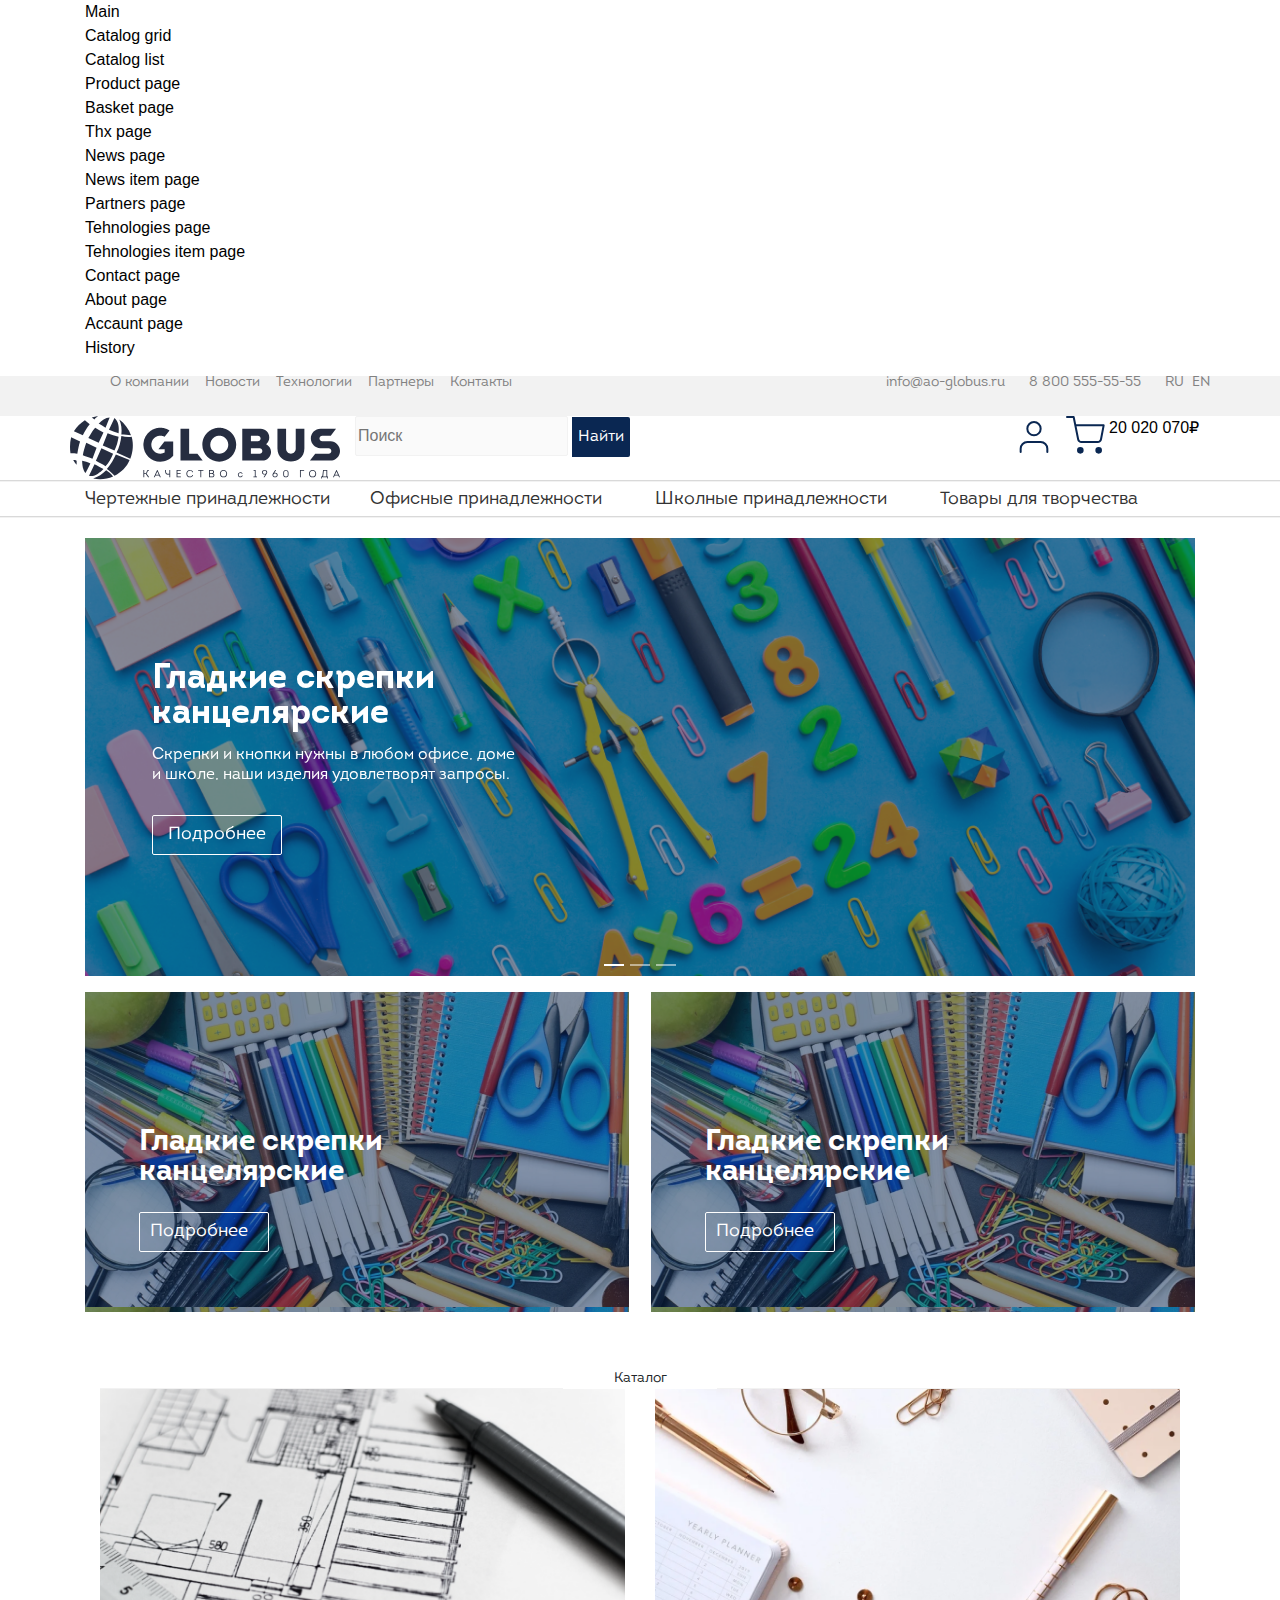
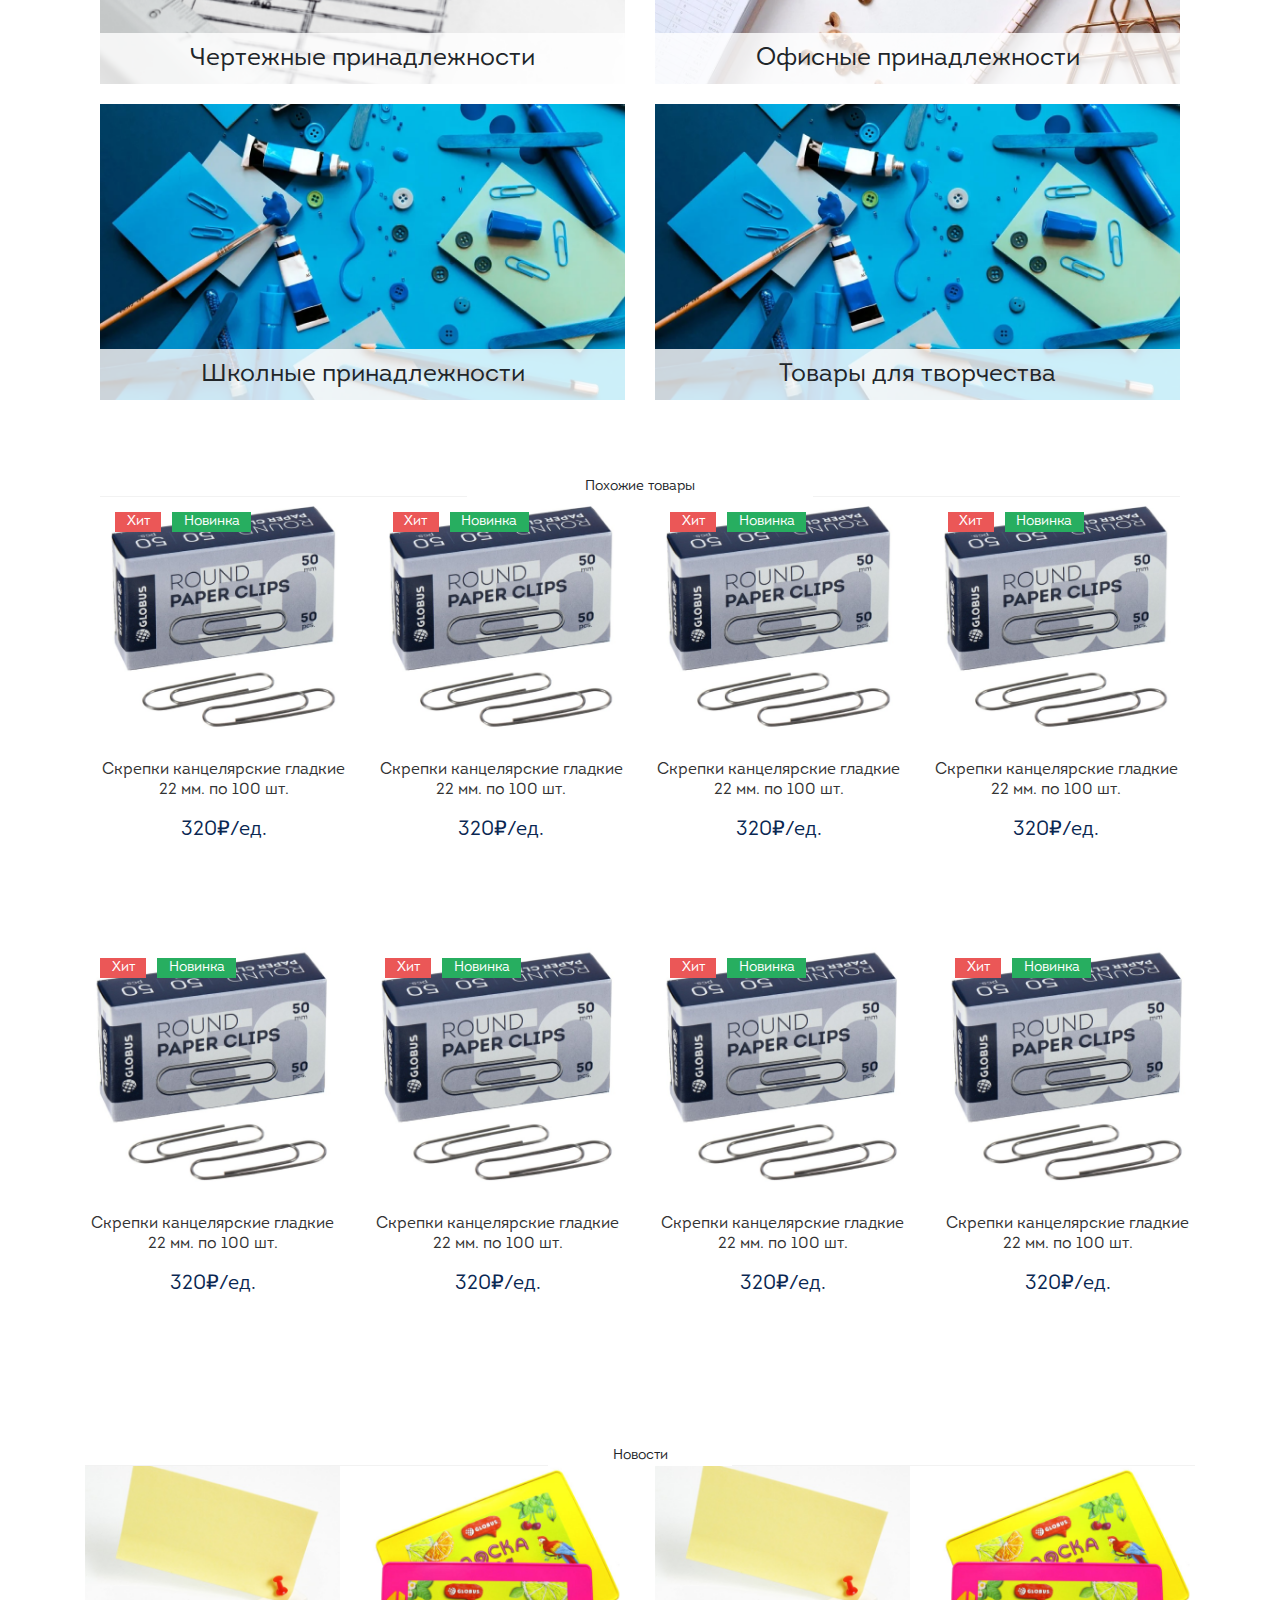
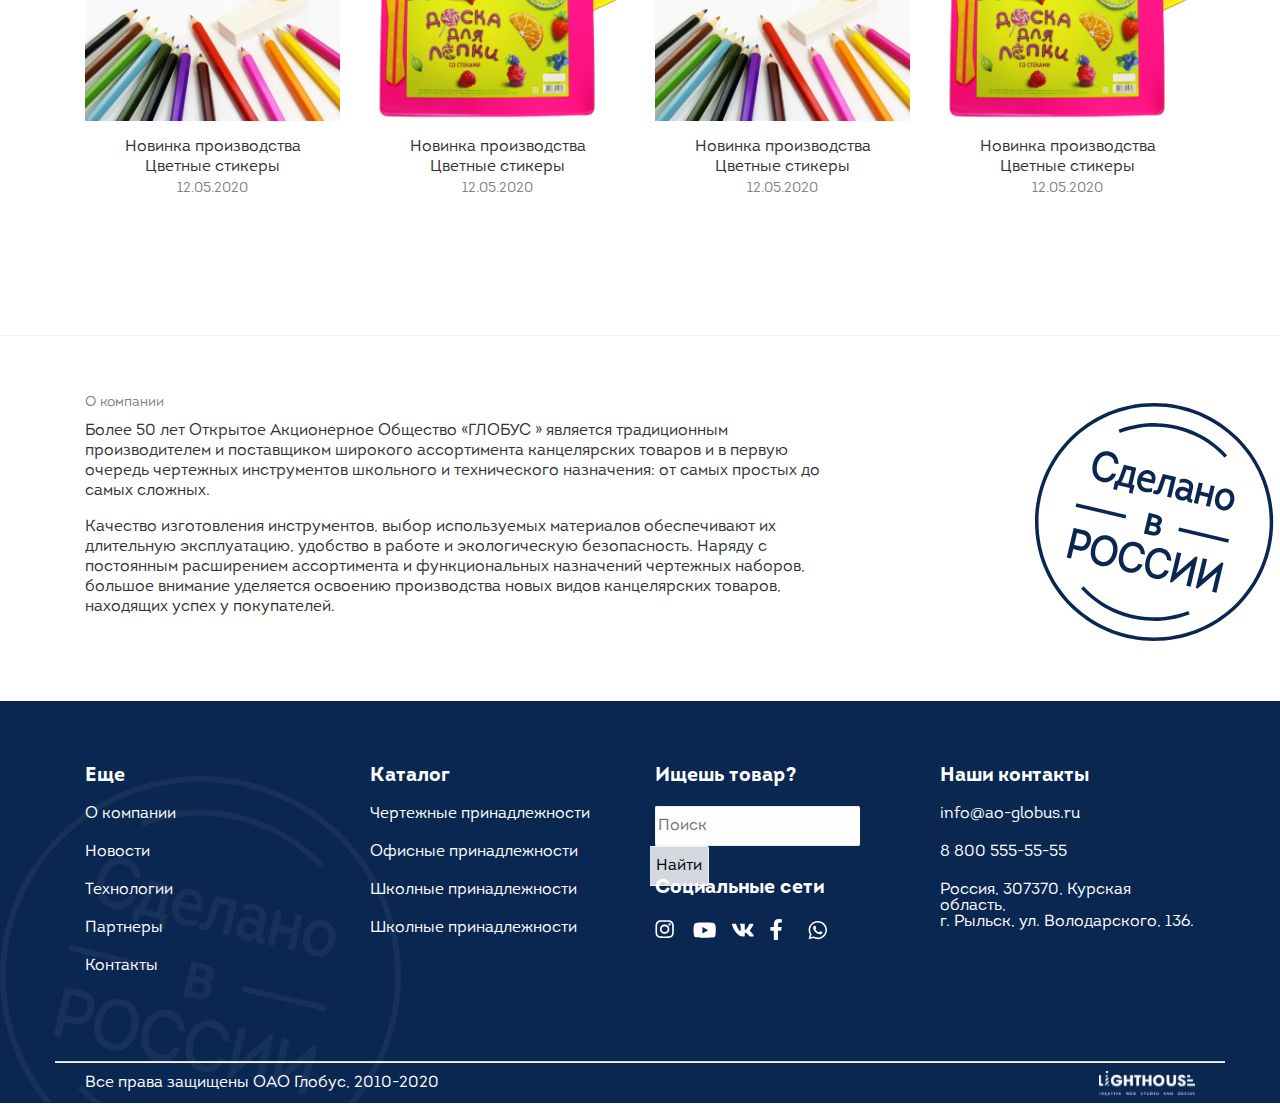
<file: index.html>
<!DOCTYPE html>
<html lang="en">
<head>
	<meta charset="UTF-8">
	<meta name="viewport" content="width=device-width, initial-scale=1.0">
	<meta http-equiv="X-UA-Compatible" content="ie=edge">
	<title>GLOBUS Home</title>

	<script
	src="https://code.jquery.com/jquery-3.5.1.js"
	integrity="sha256-QWo7LDvxbWT2tbbQ97B53yJnYU3WhH/C8ycbRAkjPDc="
	crossorigin="anonymous"></script>
	<script src="js/bootstrap.bundle.js"></script>
	<script src="js/bootstrap.js"></script>
	<link rel="shortcut icon" type="image/png" href="favicon.png"/>
	<link rel="stylesheet" href="css/normalize.css">
	<link rel="stylesheet" href="css/bootstrap.css">
	<link rel="stylesheet" href="css/bootstrap-grid.css">
	<link rel="stylesheet" href="css/bootstrap-reboot.css">
	<link rel="stylesheet" href="css/main.css">
	<link rel="stylesheet" href="css/media2.css">
</head>
<body>

	<ul class="container">
		<li><a href="index.html">Main</a></li>
		<li><a href="catalog_grid.html">Catalog grid</a></li>
		<li><a href="catalog_list.html">Catalog list</a></li>
		<li><a href="product_page.html">Product page</a></li>
		<li><a href="basket_page.html">Basket page</a></li>
		<li><a href="thxpage.html">Thx page</a></li>
		<li><a href="news_page.html">News page</a></li>
		<li><a href="news_item_page.html">News item page</a></li>
		<li><a href="partners_page.html">Partners page</a></li>
		<li><a href="tehnopage.html">Tehnologies page</a></li>
		<li><a href="tehnoitempage.html">Tehnologies item page</a></li>
		<li><a href="contact_page.html">Contact page</a></li>
		<li><a href="aboutpage.html">About page</a></li>
		<li><a href="acc_page.html">Accaunt page</a></li>
		<li><a href="history.html">History</a></li>
	</ul>

	<!-- header -->
	<header class="header">
		
		<div class="topheader_bg adaptation_none">
			<div class="container">
				<div class="d-flex justify-content-between flex-nowrap">
					<ul class="row">
						<li class=""><a href="#">О компании</a> </li>
						<li class="ml-3"><a href="#">Новости</a></li>
						<li class="ml-3"><a href="#">Технологии</a></li>
						<li class="ml-3"><a href="#">Партнеры</a></li>
						<li class="ml-3"><a href="#">Контакты</a></li>
					</ul>
					<ul class="row">
						<li class="topheader_mail "><a href="info@ao-globus.ru">info@ao-globus.ru</a></li>
						<li class="topheader_phone  ml-4"> <a href="88005555555">8 800 555-55-55</a></li>
						<li><a class="active_lng ml-4" href="#">RU</a><span class="ml-2"><a href="#">EN</a></span></li>
					</ul>
				</div>
			</div>
		</div>

		<div class="centerheader">
			<div class="container">
				<div class="row">
					<a href="#" class="logo  adaptation_none"><img src="img/logo.svg" alt=""></a>
					
					<form class="col-6 mr-5 search adaptation_none" action="#">
						<input type="text" placeholder="Поиск" name="search">
						<button type="submit">Найти</button>
					</form>
					
					<button class="ml-5 " style="border:none; background: #fff;" type="button" data-toggle="modal" data-target="#exampleModal">
						<a href="#" class="user adaptation_none"><img src="img/user.svg"></a>
					</button>

					<a href="#" class="basket ml-1 adaptation_none"><img src="img/basket.svg"></a>
					<a href="#" class="money ml-1 adaptation_none">20 020 070₽</a>
					
				</div>
			</div>

			<hr class="adaptation_none">

			<div class="container adaptation_none">
				<div class="row text-center">
					<ul class="col-3 navbar-nav adaptation_none">
						<a class="nav-link  dropdown-toggle" href="#" data-toggle="dropdown">Чертежные принадлежности</a>
						<ul class="dropdown-menu fade-up">
							<li><a class="dropdown-item" href="#">Товар категории...</a></li>
							<li><a class="dropdown-item" href="#">Товар категории...</a></li>
							<li><a class="dropdown-item" href="#">Товар категории...</a></li>
						</ul>
					</li>
				</ul>
				<ul class="col-3 navbar-nav adaptation_none">
					<a class="nav-link  dropdown-toggle " href="#" data-toggle="dropdown">Офисные принадлежности</a>
					<ul class="dropdown-menu fade-up office_con">
						<li><a class="dropdown-item" href="#">Скрепки без покрытия</a></li>
						<li><a class="dropdown-item" href="#">Скрепки оцинкованные</a></li>
						<li><a class="dropdown-item" href="#">Скрепки никелированные</a></li>
						<li><a class="dropdown-item" href="#">Скрепки с полимерным покрытием</a></li>
						<li><a class="dropdown-item" href="#">Скрепки в евробоксах</a></li>
						<li><a class="dropdown-item" href="#">Скобы для степлера</a></li>
						<li><a class="dropdown-item" href="#">Скобы для степлера строительные (хобби)</a></li>
						<li><a class="dropdown-item" href="#">Кнопки и булавки</a></li>
						<li><a class="dropdown-item" href="#">Зажимы для бумаг</a></li>
						<li><a class="dropdown-item" href="#">Наборы мелкоофисных принадлежностей</a></li>
						<li><a class="dropdown-item" href="#">Клей карандаш</a></li>
						<li><a class="dropdown-item" href="#">Подставка под календарь</a></li>
						<li><a class="dropdown-item" href="#">Шило</a></li>
						<li><a class="dropdown-item" href="#">Наборы магнитов</a></li>
						<li><a class="dropdown-item" href="#">Точилки</a></li>
					</ul>
				</li>
			</ul>
			<ul class="col-3 navbar-nav adaptation_none">
				<a class="nav-link  dropdown-toggle" href="#" data-toggle="dropdown">Школные принадлежности</a>
				<ul class="dropdown-menu fade-up">
					<li><a class="dropdown-item" href="#">Товар категории...</a></li>
					<li><a class="dropdown-item" href="#">Товар категории...</a></li>
					<li><a class="dropdown-item" href="#">Товар категории...</a></li>
				</ul>
			</li>
		</ul>
		<ul class="col-3 navbar-nav adaptation_none">
			<a class="nav-link  dropdown-toggle" href="#" data-toggle="dropdown">Товары для творчества</a>
			<ul class="dropdown-menu fade-up">
				<li><a class="dropdown-item" href="#">Товар категории...</a></li>
				<li><a class="dropdown-item" href="#">Товар категории...</a></li>
				<li><a class="dropdown-item" href="#">Товар категории...</a></li>
			</ul>
		</li>
	</ul>
</div>
</nav>
</div>
</div>
<hr class="adaptation_none">


<div class="container-fluid adaptation_block">
	<div class="">
		<div class="navbar-container">
			<nav class="navbar navbar-expand-md navbar-light">
				<div class="d-flex justify-content-between w-100">
					<a class="navbar-brand" href="#"><img src="img/logo.svg" alt=""></a>
					<div class="d-flex align-items-center">
						<span class="navbar-icon"><img src="img/phone.svg" width="24px"></span>
						<button class="navbar-toggler ml-3 m-0 p-0" type="button" data-toggle="collapse" data-target="#navbar"
						aria-controls="navbarSupportedContent" aria-expanded="false" aria-label="Toggle navigation">
						<span class="navbar-toggler-icon"></span>
					</div>
				</div>
			</button>
			<div class="collapse navbar-collapse" id="navbar">
				<hr>
				<ul class="navbar-nav">
					<li class="nav-item row">
						<img class="col-3 mt-1" src="img/basket.svg" height="26">
						<a class="col-8 ml-1 basket_bm" href="#">20 020 070₽</a>
					</li>
					<hr>
					<li class="nav-item row">
						<img class="col-3 mt-1" src="img/user.svg" height="26">
						
						<button style="border:none; background: #fff;" type="button" data-toggle="modal" data-target="#exampleModal">
							<a class="col-8 ml-1 user_bm" href="#">Личный кабинет</a>
						</button>
					</li>
					<hr>
					<li class="nav-item row">
						<a class="col phml_bm mt-5 mb-5" href="info@ao-globus.ru">info@ao-globus.ru</a>
						<a class="col phml_bm mt-5 mb-5" href="88005555555">8 800 555-55-55</a>
					</li>
					<hr>
					<li class="nav-item">
						<a class="nav-link  dropdown-toggle" href="#" data-toggle="dropdown">Чертежные принадлежности</a>
						<ul class="dropdown-menu fade-up">
							<li><a class="dropdown-item" href="#">Товар категории...</a></li>
							<li><a class="dropdown-item" href="#">Товар категории...</a></li>
							<li><a class="dropdown-item" href="#">Товар категории...</a></li>
						</ul>
					</li>
					<hr>
					<li class="nav-item">
						<a class="nav-link  dropdown-toggle" href="#" data-toggle="dropdown">Офисные принадлежности</a>
						<ul class="dropdown-menu fade-up">
							<li><a class="dropdown-item" href="#">Скрепки без покрытия</a></li>
							<li><a class="dropdown-item" href="#">Скрепки оцинкованные</a></li>
							<li><a class="dropdown-item" href="#">Скрепки никелированные</a></li>
							<li><a class="dropdown-item" href="#">Скрепки с полимерным покрытием</a></li>
							<li><a class="dropdown-item" href="#">Скрепки в евробоксах</a></li>
							<li><a class="dropdown-item" href="#">Скобы для степлера</a></li>
							<li><a class="dropdown-item" href="#">Скобы для степлера строительные (хобби)</a></li>
							<li><a class="dropdown-item" href="#">Кнопки и булавки</a></li>
							<li><a class="dropdown-item" href="#">Зажимы для бумаг</a></li>
							<li><a class="dropdown-item" href="#">Наборы мелкоофисных принадлежностей</a></li>
							<li><a class="dropdown-item" href="#">Клей карандаш</a></li>
							<li><a class="dropdown-item" href="#">Подставка под календарь</a></li>
							<li><a class="dropdown-item" href="#">Шило</a></li>
							<li><a class="dropdown-item" href="#">Наборы магнитов</a></li>
							<li><a class="dropdown-item" href="#">Точилки</a></li>
						</ul>
					</li>
					<hr>
					<li class="nav-item">
						<a class="nav-link  dropdown-toggle" href="#" data-toggle="dropdown">Школные принадлежности</a>
						<ul class="dropdown-menu fade-up">
							<li><a class="dropdown-item" href="#">Товар категории...</a></li>
							<li><a class="dropdown-item" href="#">Товар категории...</a></li>
							<li><a class="dropdown-item" href="#">Товар категории...</a></li>
						</ul>
					</li>
					<hr>
					<li class="nav-item">
						<a class="nav-link  dropdown-toggle" href="#" data-toggle="dropdown">Товары для творчества</a>
						<ul class="dropdown-menu fade-up">
							<li><a class="dropdown-item" href="#">Товар категории...</a></li>
							<li><a class="dropdown-item" href="#">Товар категории...</a></li>
							<li><a class="dropdown-item" href="#">Товар категории...</a></li>
						</ul>
					</li>
					<hr>
					<li class="nav-item">
						<div class="row">
							<div class="col">
								<a href="#">О компании</a>
								<a href="#">Новости</a>
								<a href="#">Технологии</a>
							</div>
							<div class="col">
								<a href="#">Партнеры</a>
								<a href="#">Контакты</a>
							</div>
						</div>
					</li>
					<hr>
				</ul>
			</div>
		</nav>
	</div>

</div>

</div>
</header>
<!-- preview container with slider -->

<div class="container slider">


	<div class="bd-example">
		<div id="carouselExampleCaptions" class="carousel slide" data-ride="carousel">
			<ol class="carousel-indicators">
				<li data-target="#carouselExampleCaptions" data-slide-to="0" class="active"></li>
				<li data-target="#carouselExampleCaptions" data-slide-to="1"></li>
				<li data-target="#carouselExampleCaptions" data-slide-to="2"></li>
			</ol>
			<div class="carousel-inner">
				<div class="carousel-item active">
					<img src="img/slider/slide1.png" class="d-block w-100" alt="...">
					<div class="carousel-caption  d-md-block">
						<div class="preview_title">Гладкие скрепки канцелярские</div>
						<div class="preview_text">Скрепки и кнопки нужны в любом офисе, доме и школе, наши изделия удовлетворят запросы.</div>
						<a href="#"><div class="preview_btn">Подробнее</div></a>
					</div>
				</div>
				<div class="carousel-item">
					<img src="img/slider/slide1.png" class="d-block w-100" alt="...">
					<div class="carousel-caption  d-md-block">
						<div class="preview_title">Гладкие скрепки канцелярские</div>
						<div class="preview_text">Скрепки и кнопки нужны в любом офисе, доме и школе, наши изделия удовлетворят запросы.</div>
						<a href="#"><div class="preview_btn">Подробнее</div></a>
					</div>
				</div>
				<div class="carousel-item">
					<img src="img/slider/slide1.png" class="d-block w-100" alt="...">
					<div class="carousel-caption  d-md-block">
						<div class="preview_title">Гладкие скрепки канцелярские</div>
						<div class="preview_text">Скрепки и кнопки нужны в любом офисе, доме и школе, наши изделия удовлетворят запросы.</div>
						<a href="#"><div class="preview_btn">Подробнее</div></a>
					</div>
				</div>
			</div>
			
		</div>
	</div>

	<!-- previewbox -->
	<div class="container d-flex justify-content-between p-0 mt-3 adaptation_block">
		<div class="previewbox">
			<div class="previewbox_inside">
				<div class="previewbox_title w-75 mb-4">Гладкие скрепки канцелярские</div>
				<div class="previewbox_btnn d-flex align-items-center">Подробнее</div>
			</div>
		</div>
		<div class="previewbox">
			<div class="previewbox_inside">
				<div class="previewbox_title w-75 mb-4">Гладкие скрепки канцелярские</div>
				<div class="previewbox_btnn d-flex align-items-center">Подробнее</div>
			</div>
		</div>
	</div>


	<!-- catalog -->
	<div class="container">
		<div class="d-flex justify-content-between">
			<div class="line"></div>
			<span class="preview_title_box text-body mt60 book">Каталог</span>
			<div class="line"></div>
		</div>
		<div class="row db_adapt">
			<div class="catalogbox col">
				<img src="img/catalog/catalog_img1.png">
				<div class="catalogboxtitle">Чертежные принадлежности</div>
			</div>
			<div class="catalogbox col">
				<img src="img/catalog/catalog_img2.png">
				<div class="catalogboxtitle">Офисные принадлежности</div>
			</div>
		</div>
		<div class="row db_adapt">
			<div class="catalogbox col">
				<img src="img/catalog/catalog_img3.png">
				<div class="catalogboxtitle">Школные принадлежности</div>
			</div>
			<div class="catalogbox col">
				<img src="img/catalog/catalog_img4.png">
				<div class="catalogboxtitle">Товары для творчества</div>
			</div>
		</div>
	</div>

	<!-- similar products -->
	<div class="container">
		<div class="d-flex justify-content-between">
			<div class="line smallline"></div>
			<span class="preview_title_box text-body mt60 book">Похожие товары</span>
			<div class="line smallline"></div>
		</div>


		<div class="stringsimprod row">

			<div class="simprod_item col-sm">
				<div class="simprod_item_status d-flex justify-content-betwee">
					<div class="simprod_item_hit ">Хит</div>
					<div class="simprod_item_new">Новинка</div>
				</div>
				<img src="img/product/product1.png" alt="" class="simprod_item_img">
				<div class="simprod_item_name text-center">Скрепки канцелярские гладкие <br>22 мм. по 100 шт.</div>
				<div class="simprod_item_price text-center">320₽/ед.</div>
				<div class="cart_inner">
					<div class="cart row">
						<div class="subtract col-2 ">
							-
						</div>
						<div class="amount col-2 ">
							1
						</div>
						<div class="add col-2 ">
							+
						</div>
						<div class="to-cart col-6">
							В корзину
						</div>
					</div>
				</div>
			</div>

			<div class="simprod_item col-sm">
				<div class="simprod_item_status d-flex justify-content-betwee">
					<div class="simprod_item_hit ">Хит</div>
					<div class="simprod_item_new">Новинка</div>
				</div>
				<img src="img/product/product1.png" alt="" class="simprod_item_img">
				<div class="simprod_item_name text-center">Скрепки канцелярские гладкие <br>22 мм. по 100 шт.</div>
				<div class="simprod_item_price text-center">320₽/ед.</div>
				<div class="cart_inner">
					<div class="cart row">
						<div class="subtract col-2">
							-
						</div>
						<div class="amount col-2">
							1
						</div>
						<div class="add col-2">
							+
						</div>
						<div class="to-cart col-6">
							В корзину
						</div>
					</div>
				</div>
			</div>

			<div class="simprod_item col-sm">
				<div class="simprod_item_status d-flex justify-content-betwee">
					<div class="simprod_item_hit ">Хит</div>
					<div class="simprod_item_new">Новинка</div>
				</div>
				<img src="img/product/product1.png" alt="" class="simprod_item_img">
				<div class="simprod_item_name text-center">Скрепки канцелярские гладкие <br>22 мм. по 100 шт.</div>
				<div class="simprod_item_price text-center">320₽/ед.</div>
				<div class="cart_inner">
					<div class="cart row">
						<div class="subtract col-2">
							-
						</div>
						<div class="amount col-2">
							1
						</div>
						<div class="add col-2">
							+
						</div>
						<div class="to-cart col-6">
							В корзину
						</div>
					</div>
				</div>
			</div>

			<div class="simprod_item col-sm">
				<div class="simprod_item_status d-flex justify-content-betwee">
					<div class="simprod_item_hit ">Хит</div>
					<div class="simprod_item_new">Новинка</div>
				</div>
				<img src="img/product/product1.png" alt="" class="simprod_item_img">
				<div class="simprod_item_name text-center">Скрепки канцелярские гладкие <br>22 мм. по 100 шт.</div>
				<div class="simprod_item_price text-center">320₽/ед.</div>
				<div class="cart_inner">
					<div class="cart row">
						<div class="subtract col-2">
							-
						</div>
						<div class="amount col-2">
							1
						</div>
						<div class="add col-2">
							+
						</div>
						<div class="to-cart col-6">
							В корзину
						</div>
					</div>
				</div>
			</div>

			<div class="stringsimprod row">

				<div class="simprod_item col-sm">
					<div class="simprod_item_status d-flex justify-content-betwee">
						<div class="simprod_item_hit ">Хит</div>
						<div class="simprod_item_new">Новинка</div>
					</div>
					<img src="img/product/product1.png" alt="" class="simprod_item_img">
					<div class="simprod_item_name text-center">Скрепки канцелярские гладкие <br>22 мм. по 100 шт.</div>
					<div class="simprod_item_price text-center">320₽/ед.</div>
					<div class="cart_inner">
						<div class="cart row">
							<div class="subtract col-2">
								-
							</div>
							<div class="amount col-2">
								1
							</div>
							<div class="add col-2">
								+
							</div>
							<div class="to-cart col-6">
								В корзину
							</div>
						</div>
					</div>
				</div>

				<div class="simprod_item col-sm">
					<div class="simprod_item_status d-flex justify-content-betwee">
						<div class="simprod_item_hit ">Хит</div>
						<div class="simprod_item_new">Новинка</div>
					</div>
					<img src="img/product/product1.png" alt="" class="simprod_item_img">
					<div class="simprod_item_name text-center">Скрепки канцелярские гладкие <br>22 мм. по 100 шт.</div>
					<div class="simprod_item_price text-center">320₽/ед.</div>
					<div class="cart_inner">
						<div class="cart row">
							<div class="subtract col-2">
								-
							</div>
							<div class="amount col-2">
								1
							</div>
							<div class="add col-2">
								+
							</div>
							<div class="to-cart col-6">
								В корзину
							</div>
						</div>
					</div>
				</div>

				<div class="simprod_item col-sm">
					<div class="simprod_item_status d-flex justify-content-betwee">
						<div class="simprod_item_hit ">Хит</div>
						<div class="simprod_item_new">Новинка</div>
					</div>
					<img src="img/product/product1.png" alt="" class="simprod_item_img">
					<div class="simprod_item_name text-center">Скрепки канцелярские гладкие <br>22 мм. по 100 шт.</div>
					<div class="simprod_item_price text-center">320₽/ед.</div>
					<div class="cart_inner">
						<div class="cart row">
							<div class="subtract col-2">
								-
							</div>
							<div class="amount col-2">
								1
							</div>
							<div class="add col-2">
								+
							</div>
							<div class="to-cart col-6">
								В корзину
							</div>
						</div>
					</div>
				</div>

				<div class="simprod_item col-sm">
					<div class="simprod_item_status d-flex justify-content-betwee">
						<div class="simprod_item_hit ">Хит</div>
						<div class="simprod_item_new">Новинка</div>
					</div>
					<img src="img/product/product1.png" alt="" class="simprod_item_img">
					<div class="simprod_item_name text-center">Скрепки канцелярские гладкие <br>22 мм. по 100 шт.</div>
					<div class="simprod_item_price text-center">320₽/ед.</div>
					<div class="cart_inner">
						<div class="cart row">
							<div class="subtract col-2">
								-
							</div>
							<div class="amount col-2">
								1
							</div>
							<div class="add col-2">
								+
							</div>
							<div class="to-cart col-6">
								В корзину
							</div>
						</div>
					</div>
				</div>
			</div>
		</div>
	</div>
</div>

<!-- news -->	
<div class="container news_line_wrapper d-flex justify-content-between">
	<div class="line"></div>
	<span class="preview_title_box text-body mt60 book">Новости</span>
	<div class="line"></div>
</div>
<div class="container">
	<div class="row news_wrapper">
		<div class="news_item col-3">
			<img src="img/news/news1.png">
			<div class="news_title">Новинка производства <br>Цветные стикеры</div>
			<div class="news_date">12.05.2020</div>
		</div>
		<div class="news_item col-3">
			<img src="img/news/news2.png">
			<div class="news_title">Новинка производства <br>Цветные стикеры</div>
			<div class="news_date">12.05.2020</div>
		</div>
		<div class="news_item col-3">
			<img src="img/news/news1.png">
			<div class="news_title">Новинка производства <br>Цветные стикеры</div>
			<div class="news_date">12.05.2020</div>
		</div>
		<div class="news_item col-3">
			<img src="img/news/news2.png">
			<div class="news_title">Новинка производства <br>Цветные стикеры</div>
			<div class="news_date">12.05.2020</div>
		</div>
	</div>
</div>

<div class="line w-100"></div>

<!-- about company -->
<div class="container">
	<div class="row">
		<div class="aboutcomp_l col-sm-10">
			<span class="about_title mt60">О компании</span>
			<p>Более 50 лет Открытое Акционерное Общество «ГЛОБУС » является традиционным производителем и поставщиком широкого ассортимента канцелярских товаров и в первую очередь чертежных инструментов школьного и технического назначения: от самых простых до самых сложных.</p>
			<p>Качество изготовления инструментов, выбор используемых материалов обеспечивают их длительную эксплуатацию, удобство в работе и экологическую безопасность. Наряду с постоянным расширением ассортимента и функциональных назначений чертежных наборов, большое внимание уделяется освоению производства новых видов канцелярских товаров, находящих успех у покупателей.</p>
		</div>
		<div class="aboutcomp_r col-sm-2 adaptation_none">
			<img src="img/madeinr.svg" alt="">
		</div>
	</div>
</div>

<!-- footer -->
<footer>
	<div class="footer_inner">
		<div class="wm_wrapper position-absolute">
			<img src="img/footer_wm.svg" alt="">
		</div>
		<div class="container">
			<div class="row">
				<div class="foot_item col">
					<div class="footitem_title">Еще</div>
					<div class="footitem_text"><a href="#">О компании</a></div>
					<div class="footitem_text"><a href="#">Новости</a></div>
					<div class="footitem_text"><a href="#">Технологии</a></div>
					<div class="footitem_text"><a href="#">Партнеры</a></div>
					<div class="footitem_text"><a href="#">Контакты</a></div>
				</div>
				<div class="foot_item col">
					<div class="footitem_title">Каталог</div>
					<div class="footitem_text"><a href="#">Чертежные принадлежности</a></div>
					<div class="footitem_text"><a href="#">Офисные принадлежности</a></div>
					<div class="footitem_text"><a href="#">Школные принадлежности</a></div>
					<div class="footitem_text"><a href="#">Школные принадлежности</a></div>
				</div>
				<div class="foot_item_search col">
					<div class="footitem_title">Ищешь товар?</div>
					<form class="footer_search" action="#">
						<input type="text" placeholder="Поиск" name="search" class="footer_input">
						<button type="submit" class="footer_btn">Найти</button>
					</form>
					<br>
					<div class="footitem_title mt-2">Социальные сети</div>
					<ul class="row p-0 w-75 social_icons">
						<li class="col"><a href="#"><img src="img/social/insta.svg" alt=""></a></li>
						<li class="col"><a href="#"><img src="img/social/yt.svg" alt=""></a></li>
						<li class="col"><a href="#"><img src="img/social/vk.svg" alt=""></a></li>
						<li class="col"><a href="#"><img src="img/social/fb.svg" alt=""></a></li>
						<li class="col"><a href="#"><img src="img/social/wa.svg" alt=""></a></li>
					</ul>
				</div>
				<div class="foot_item col adapt_our">
					<div class="footitem_title">Наши контакты</div>
					<div class="our_cont">
						<div class="mailphone">
							<div class="footitem_text mail"><a href="info@ao-globus.ru">info@ao-globus.ru</a></div>
							<div class="footitem_text phone"><a href="8 800 555-55-55">8 800 555-55-55</a></div>
						</div>
						<div class="footitem_text footitem_text_sp"><a href="#">Россия, 307370, Курская область,<br>
						г. Рыльск, ул. Володарского, 136.</a></div>
					</div>
				</div>
			</div>
		</div>
		<hr class="container mt65">
		<div class="container pt-2">
			<div class="bottomfooter d-flex justify-content-between">
				<div class="bottomfootertext">Все права защищены ОАО Глобус, 2010-2020</div>
				<img src="img/footer_lh.svg" alt="">
			</div>
		</div>
	</div>
</footer>
<script src="js/main.js"></script>



</div>

</body>
</html>
</file>
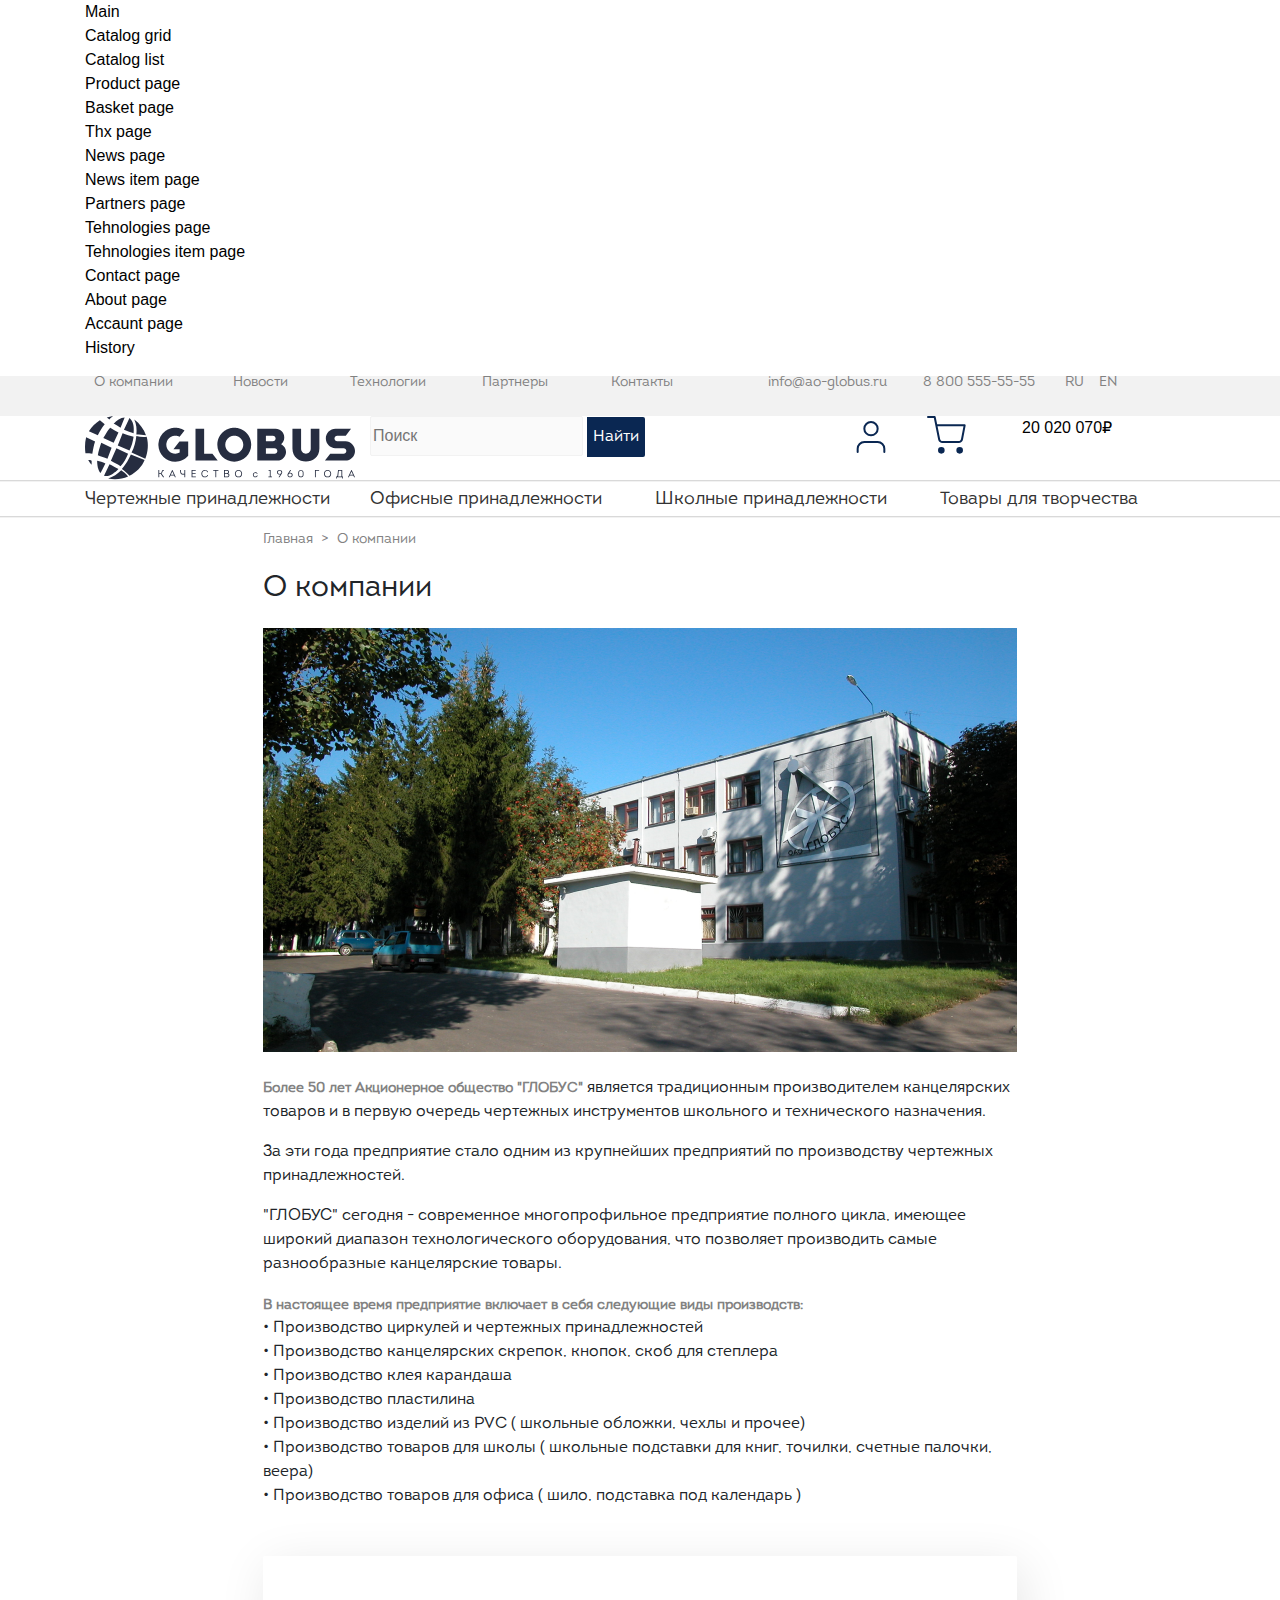
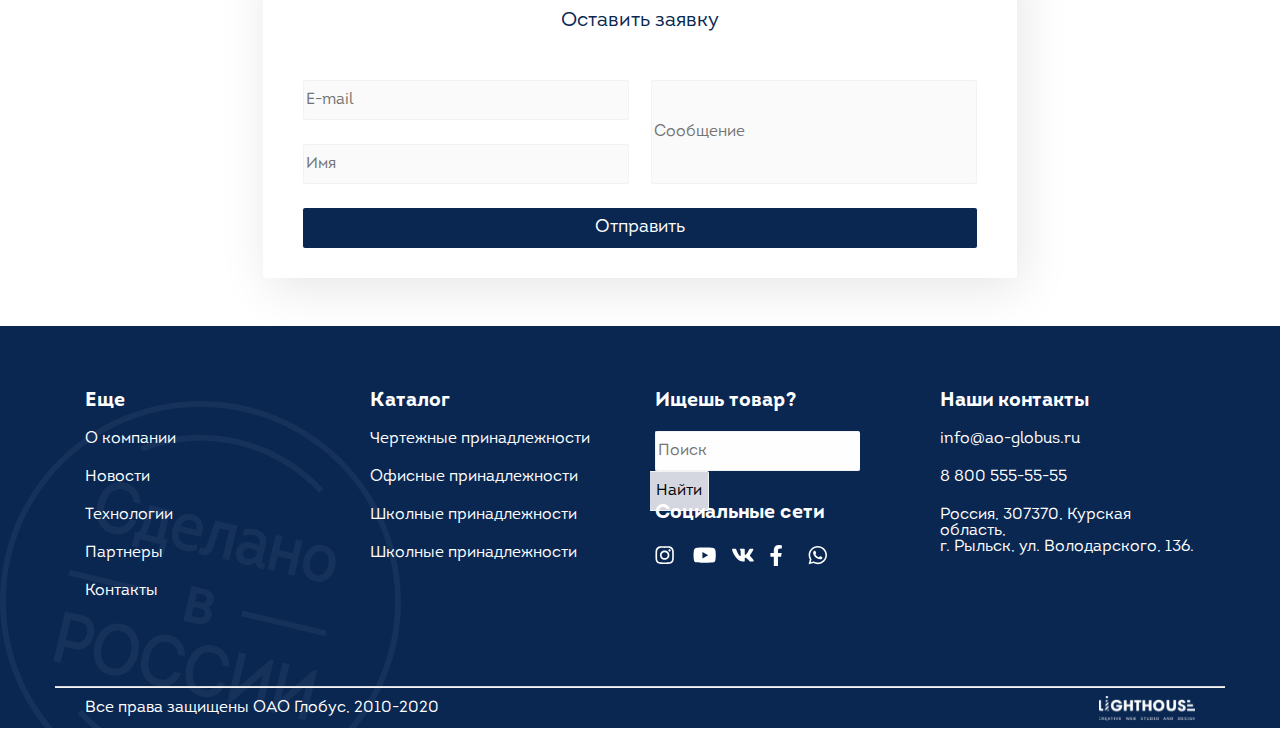
<file: aboutpage.html>
<!DOCTYPE html>
<html lang="en">
<head>
	<meta charset="UTF-8">
	<meta name="viewport" content="width=device-width, initial-scale=1.0">
	<meta http-equiv="X-UA-Compatible" content="ie=edge">
	<title>GLOBUS Home</title>

	<script
	src="https://code.jquery.com/jquery-3.5.1.js"
	integrity="sha256-QWo7LDvxbWT2tbbQ97B53yJnYU3WhH/C8ycbRAkjPDc="
	crossorigin="anonymous"></script>
	<script src="js/bootstrap.bundle.js"></script>
	<script src="js/bootstrap.js"></script>
	<link rel="shortcut icon" type="image/png" href="favicon.png"/>
	<link rel="stylesheet" href="css/normalize.css">
	<link rel="stylesheet" href="css/bootstrap.css">
	<link rel="stylesheet" href="css/bootstrap-grid.css">
	<link rel="stylesheet" href="css/bootstrap-reboot.css">
	<link rel="stylesheet" href="css/main.css">
	<link rel="stylesheet" href="css/media2.css">
</head>
<body>

	<ul class="container">
		<li><a href="index.html">Main</a></li>
		<li><a href="catalog_grid.html">Catalog grid</a></li>
		<li><a href="catalog_list.html">Catalog list</a></li>
		<li><a href="product_page.html">Product page</a></li>
		<li><a href="basket_page.html">Basket page</a></li>
		<li><a href="thxpage.html">Thx page</a></li>
		<li><a href="news_page.html">News page</a></li>
		<li><a href="news_item_page.html">News item page</a></li>
		<li><a href="partners_page.html">Partners page</a></li>
		<li><a href="tehnopage.html">Tehnologies page</a></li>
		<li><a href="tehnoitempage.html">Tehnologies item page</a></li>
		<li><a href="contact_page.html">Contact page</a></li>
		<li><a href="aboutpage.html">About page</a></li>
		<li><a href="acc_page.html">Accaunt page</a></li>
		<li><a href="history.html">History</a></li>
	</ul>

	<!-- header -->
	<header class="header">
		<div class="topheader_bg adaptation_none">
			<div class="container ">
				<div class="topheader row">
					<ul class="topheader_l col-7 row text-center">
						<li class="col"><a href="#">О компании</a> </li>
						<li class="col"><a href="#">Новости</a></li>
						<li class="col"><a href="#">Технологии</a></li>
						<li class="col"><a href="#">Партнеры</a></li>
						<li class="col"><a href="#">Контакты</a></li>
					</ul>
					<ul class="topheader_r col-5 row text-right">
						<li class="topheader_mail col-4 ml-5"><a href="info@ao-globus.ru">info@ao-globus.ru</a></li>
						<li class="topheader_phone col-4"> <a href="88005555555">8 800 555-55-55</a></li>
						<li><a class="active_lng col-4" href="#">RU</a><span><a href="#">EN</a></span></li>
					</ul>
				</div>
			</div>
		</div>

		<div class="centerheader">
			<div class="container">
				<div class="row">
					<a href="#" class="logo col-3 adaptation_none"><img src="img/logo.svg" alt=""></a>
					<form class="col-5 search adaptation_none" action="#">
						<input type="text" placeholder="Поиск" name="search">
						<button type="submit">Найти</button>
					</form>
					<button style="border:none; background: #fff;" type="button" data-toggle="modal" data-target="#exampleModal">
						<a href="#" class="col-1 user adaptation_none"><img class="" src="img/user.svg" alt=""></a>
					</button>
					<div class="modal fade" id="exampleModal" tabindex="-1" role="dialog" aria-labelledby="exampleModalLabel" aria-hidden="true">
						<div class="modal-dialog" role="document">
							<div class="modal-content">
								<div class="modal-body" id="modal-body">
									<ul class="tabs row" style="margin-left: -70px">
										<li class="col-6 text-center tab">
											<span class="signin" id="signin_h">Вход</span>
											<div class="tab-content modalcont1">
												<input class="mt-4" type="email" id="email" placeholder="E-mail">
												<input class="mt-4" type="email" id="email" placeholder="Пароль">
												<button class="mt-5 mb-2" type="signin">Войти</button>
												<a  href="#">Забыли пароль?</a>
											</div>			
										</li>
										<li class="col-6 text-center tab">
											<span class="signup" id="signup_h">Регистрация</span>
											<div class="tab-content modalcont2">
												<input class="mt-4" type="email" id="email" placeholder="Название организации">
												<input class="mt-4" type="email" id="email" placeholder="ИНН">
												<input class="mt-4" type="email" id="email" placeholder="ОГРН">
												<input class="mt-4" type="email" id="email" placeholder="БИК">
												<input class="mt-4" type="email" id="email" placeholder="Расчетный счет">
												<input class="mt-4" type="email" id="email" placeholder="E-mail">
												<input class="mt-4" type="email" id="email" placeholder="Пароль">
												<button class="mt-4" type="signin">Зарегистрироваться</button>
												
											</div>
										</li>
									</ul>
								</div>
								
							</div>
						</div>
					</div>
					<a href="#" class="col-1 basket  adaptation_none"><img src="img/basket.svg" alt=""></a>

					<a href="#" class="col-2 money  adaptation_none">20 020 070₽</a>
				</div>
			</div>




			<hr class="adaptation_none">
			<div class="container adaptation_none">

				<div class="row text-center">
					<ul class="col-3 navbar-nav adaptation_none">
						<a class="nav-link  dropdown-toggle" href="#" data-toggle="dropdown">Чертежные принадлежности</a>
						<ul class="dropdown-menu fade-up">
							<li><a class="dropdown-item" href="#">Товар категории...</a></li>
							<li><a class="dropdown-item" href="#">Товар категории...</a></li>
							<li><a class="dropdown-item" href="#">Товар категории...</a></li>
						</ul>
					</li>
				</ul>
				<ul class="col-3 navbar-nav adaptation_none">
					<a class="nav-link  dropdown-toggle " href="#" data-toggle="dropdown">Офисные принадлежности</a>
					<ul class="dropdown-menu fade-up office_con">
						<li><a class="dropdown-item" href="#">Скрепки без покрытия</a></li>
						<li><a class="dropdown-item" href="#">Скрепки оцинкованные</a></li>
						<li><a class="dropdown-item" href="#">Скрепки никелированные</a></li>
						<li><a class="dropdown-item" href="#">Скрепки с полимерным покрытием</a></li>
						<li><a class="dropdown-item" href="#">Скрепки в евробоксах</a></li>
						<li><a class="dropdown-item" href="#">Скобы для степлера</a></li>
						<li><a class="dropdown-item" href="#">Скобы для степлера строительные (хобби)</a></li>
						<li><a class="dropdown-item" href="#">Кнопки и булавки</a></li>
						<li><a class="dropdown-item" href="#">Зажимы для бумаг</a></li>
						<li><a class="dropdown-item" href="#">Наборы мелкоофисных принадлежностей</a></li>
						<li><a class="dropdown-item" href="#">Клей карандаш</a></li>
						<li><a class="dropdown-item" href="#">Подставка под календарь</a></li>
						<li><a class="dropdown-item" href="#">Шило</a></li>
						<li><a class="dropdown-item" href="#">Наборы магнитов</a></li>
						<li><a class="dropdown-item" href="#">Точилки</a></li>
					</ul>
				</li>
			</ul>
			<ul class="col-3 navbar-nav adaptation_none">
				<a class="nav-link  dropdown-toggle" href="#" data-toggle="dropdown">Школные принадлежности</a>
				<ul class="dropdown-menu fade-up">
					<li><a class="dropdown-item" href="#">Товар категории...</a></li>
					<li><a class="dropdown-item" href="#">Товар категории...</a></li>
					<li><a class="dropdown-item" href="#">Товар категории...</a></li>
				</ul>
			</li>
		</ul>
		<ul class="col-3 navbar-nav adaptation_none">
			<a class="nav-link  dropdown-toggle" href="#" data-toggle="dropdown">Товары для творчества</a>
			<ul class="dropdown-menu fade-up">
				<li><a class="dropdown-item" href="#">Товар категории...</a></li>
				<li><a class="dropdown-item" href="#">Товар категории...</a></li>
				<li><a class="dropdown-item" href="#">Товар категории...</a></li>
			</ul>
		</li>
	</ul>
</div>
</nav>
</div>
</div>
<hr class="adaptation_none">
</header>
<div class="container-fluid adaptation_block">
	<div class="row">
		<div class="navbar-container">
			<nav class="navbar navbar-expand-md navbar-light">
				<a class="navbar-brand" href="#"><img src="img/logo.svg" alt=""></a>
				<span class="navbar-icon"><img src="img/phone.svg" width="24px"></span>
				<button class="navbar-toggler" type="button" data-toggle="collapse" data-target="#navbar"
				aria-controls="navbarSupportedContent" aria-expanded="false" aria-label="Toggle navigation">
				<span class="navbar-toggler-icon"></span>
			</button>
			<div class="collapse navbar-collapse" id="navbar">
				<hr>
				<ul class="navbar-nav">
					<li class="nav-item row">
						<img class="col-3 mt-1" src="img/basket.svg" height="26">
						<a class="col-8 ml-1 basket_bm" href="#">20 020 070₽</a>
					</li>
					<hr>
					<li class="nav-item row">
						<img class="col-3 mt-1" src="img/user.svg" height="26">
						
						<button style="border:none; background: #fff;" type="button" data-toggle="modal" data-target="#exampleModal">
							<a class="col-8 ml-1 user_bm" href="#">Личный кабинет</a>
						</button>
					</li>
					<hr>
					<li class="nav-item row">
						<a class="col phml_bm mt-5 mb-5" href="info@ao-globus.ru">info@ao-globus.ru</a>
						<a class="col phml_bm mt-5 mb-5" href="88005555555">8 800 555-55-55</a>
					</li>
					<hr>
					<li class="nav-item">
						<a class="nav-link  dropdown-toggle" href="#" data-toggle="dropdown">Чертежные принадлежности</a>
						<ul class="dropdown-menu fade-up">
							<li><a class="dropdown-item" href="#">Товар категории...</a></li>
							<li><a class="dropdown-item" href="#">Товар категории...</a></li>
							<li><a class="dropdown-item" href="#">Товар категории...</a></li>
						</ul>
					</li>
					<hr>
					<li class="nav-item">
						<a class="nav-link  dropdown-toggle" href="#" data-toggle="dropdown">Офисные принадлежности</a>
						<ul class="dropdown-menu fade-up">
							<li><a class="dropdown-item" href="#">Скрепки без покрытия</a></li>
							<li><a class="dropdown-item" href="#">Скрепки оцинкованные</a></li>
							<li><a class="dropdown-item" href="#">Скрепки никелированные</a></li>
							<li><a class="dropdown-item" href="#">Скрепки с полимерным покрытием</a></li>
							<li><a class="dropdown-item" href="#">Скрепки в евробоксах</a></li>
							<li><a class="dropdown-item" href="#">Скобы для степлера</a></li>
							<li><a class="dropdown-item" href="#">Скобы для степлера строительные (хобби)</a></li>
							<li><a class="dropdown-item" href="#">Кнопки и булавки</a></li>
							<li><a class="dropdown-item" href="#">Зажимы для бумаг</a></li>
							<li><a class="dropdown-item" href="#">Наборы мелкоофисных принадлежностей</a></li>
							<li><a class="dropdown-item" href="#">Клей карандаш</a></li>
							<li><a class="dropdown-item" href="#">Подставка под календарь</a></li>
							<li><a class="dropdown-item" href="#">Шило</a></li>
							<li><a class="dropdown-item" href="#">Наборы магнитов</a></li>
							<li><a class="dropdown-item" href="#">Точилки</a></li>
						</ul>
					</li>
					<hr>
					<li class="nav-item">
						<a class="nav-link  dropdown-toggle" href="#" data-toggle="dropdown">Школные принадлежности</a>
						<ul class="dropdown-menu fade-up">
							<li><a class="dropdown-item" href="#">Товар категории...</a></li>
							<li><a class="dropdown-item" href="#">Товар категории...</a></li>
							<li><a class="dropdown-item" href="#">Товар категории...</a></li>
						</ul>
					</li>
					<hr>
					<li class="nav-item">
						<a class="nav-link  dropdown-toggle" href="#" data-toggle="dropdown">Товары для творчества</a>
						<ul class="dropdown-menu fade-up">
							<li><a class="dropdown-item" href="#">Товар категории...</a></li>
							<li><a class="dropdown-item" href="#">Товар категории...</a></li>
							<li><a class="dropdown-item" href="#">Товар категории...</a></li>
						</ul>
					</li>
					<hr>
					<li class="nav-item">
						<div class="row">
							<div class="col">
								<a href="#">О компании</a>
								<a href="#">Новости</a>
								<a href="#">Технологии</a>
							</div>
							<div class="col">
								<a href="#">Партнеры</a>
								<a href="#">Контакты</a>
							</div>
						</div>
					</li>
					<hr>
				</ul>
			</div>
		</nav>
	</div>

</div>
</div>

<!-- about page -->

<div class="lowcontainer">
	<div class="l_tegs mt-2 mb-4">
		<span><a href="index.html">Главная</a></span>
		<span class="ml-1 mr-1">></span>
		<span><a href="#">О компании</a></span>
		
	</div>
	<div class="about_title text-body mb-4 mt-3 mb-1">О компании</div>
	<img src="img/about.png" class="w-100">
	<div class="aboutpage">
		<p class="mt-4"><span>Более 50 лет Акционерное общество "ГЛОБУС"</span> является традиционным производителем канцелярских товаров и в первую очередь чертежных инструментов школьного и технического назначения.</p>
		<p>За эти года предприятие стало одним из крупнейших предприятий по производству чертежных принадлежностей.</p>
		<p>"ГЛОБУС" сегодня - современное многопрофильное предприятие полного цикла, имеющее широкий диапазон технологического оборудования, что позволяет производить самые разнообразные канцелярские товары.</p>
		<span>В настоящее время предприятие включает в себя следующие виды производств:</span>
		<ul>
			<li>• Производство циркулей и чертежных принадлежностей</li>
			<li>• Производство канцелярских скрепок, кнопок, скоб для степлера</li>
			<li>• Производство клея карандаша</li>
			<li>• Производство пластилина</li>
			<li>• Производство изделий из PVC ( школьные обложки, чехлы и прочее)</li>
			<li>• Производство товаров для школы ( школьные подставки для книг, точилки, счетные палочки, веера)</li>
			<li>• Производство товаров для офиса ( шило, подставка под календарь )</li>
		</ul>
	</div>
	<div class="contpage_order mt-5 mb-5">
		<div class="cont_title text-center">Оставить заявку</div>
		<div class="d-flex justify-content-between adaptation_block">
			<div>
				<input class="mt-4" type="email" id="email" placeholder="E-mail"><br>
				<input class="mt-4" type="email" id="email" placeholder="Имя">
			</div>
			<input class="mt-4" type="messege" id="messege_c" placeholder="Сообщение">
		</div>
		<button class="mt-4" type="signin">Отправить</button>
	</div>
</div>
</div>



<!-- footer -->
<footer>
	<div class="footer_inner">
		<div class="wm_wrapper position-absolute">
			<img src="img/footer_wm.svg" alt="">
		</div>
		<div class="container">
			<div class="row">
				<div class="foot_item col">
					<div class="footitem_title">Еще</div>
					<div class="footitem_text"><a href="#">О компании</a></div>
					<div class="footitem_text"><a href="#">Новости</a></div>
					<div class="footitem_text"><a href="#">Технологии</a></div>
					<div class="footitem_text"><a href="#">Партнеры</a></div>
					<div class="footitem_text"><a href="#">Контакты</a></div>
				</div>
				<div class="foot_item col">
					<div class="footitem_title">Каталог</div>
					<div class="footitem_text"><a href="#">Чертежные принадлежности</a></div>
					<div class="footitem_text"><a href="#">Офисные принадлежности</a></div>
					<div class="footitem_text"><a href="#">Школные принадлежности</a></div>
					<div class="footitem_text"><a href="#">Школные принадлежности</a></div>
				</div>
				<div class="foot_item_search col">
					<div class="footitem_title">Ищешь товар?</div>
					<form class="footer_search" action="#">
						<input type="text" placeholder="Поиск" name="search" class="footer_input">
						<button type="submit" class="footer_btn">Найти</button>
					</form>
					<br>
					<div class="footitem_title mt-2">Социальные сети</div>
					<ul class="row p-0 w-75 social_icons">
						<li class="col"><a href="#"><img src="img/social/insta.svg" alt=""></a></li>
						<li class="col"><a href="#"><img src="img/social/yt.svg" alt=""></a></li>
						<li class="col"><a href="#"><img src="img/social/vk.svg" alt=""></a></li>
						<li class="col"><a href="#"><img src="img/social/fb.svg" alt=""></a></li>
						<li class="col"><a href="#"><img src="img/social/wa.svg" alt=""></a></li>
					</ul>
				</div>
				<div class="foot_item col adapt_our">
					<div class="footitem_title">Наши контакты</div>
					<div class="our_cont">
						<div class="mailphone">
							<div class="footitem_text mail"><a href="info@ao-globus.ru">info@ao-globus.ru</a></div>
							<div class="footitem_text phone"><a href="8 800 555-55-55">8 800 555-55-55</a></div>
						</div>
						<div class="footitem_text footitem_text_sp"><a href="#">Россия, 307370, Курская область,<br>
						г. Рыльск, ул. Володарского, 136.</a></div>
					</div>
				</div>
			</div>
		</div>
		<hr class="container mt65">
		<div class="container pt-2">
			<div class="bottomfooter d-flex justify-content-between">
				<div class="bottomfootertext">Все права защищены ОАО Глобус, 2010-2020</div>
				<img src="img/footer_lh.svg" alt="">
			</div>
		</div>
	</div>
</footer>
<script src="js/main.js"></script>
<script src="js/clone.js"></script>



</div>

</body>
</html>
</file>
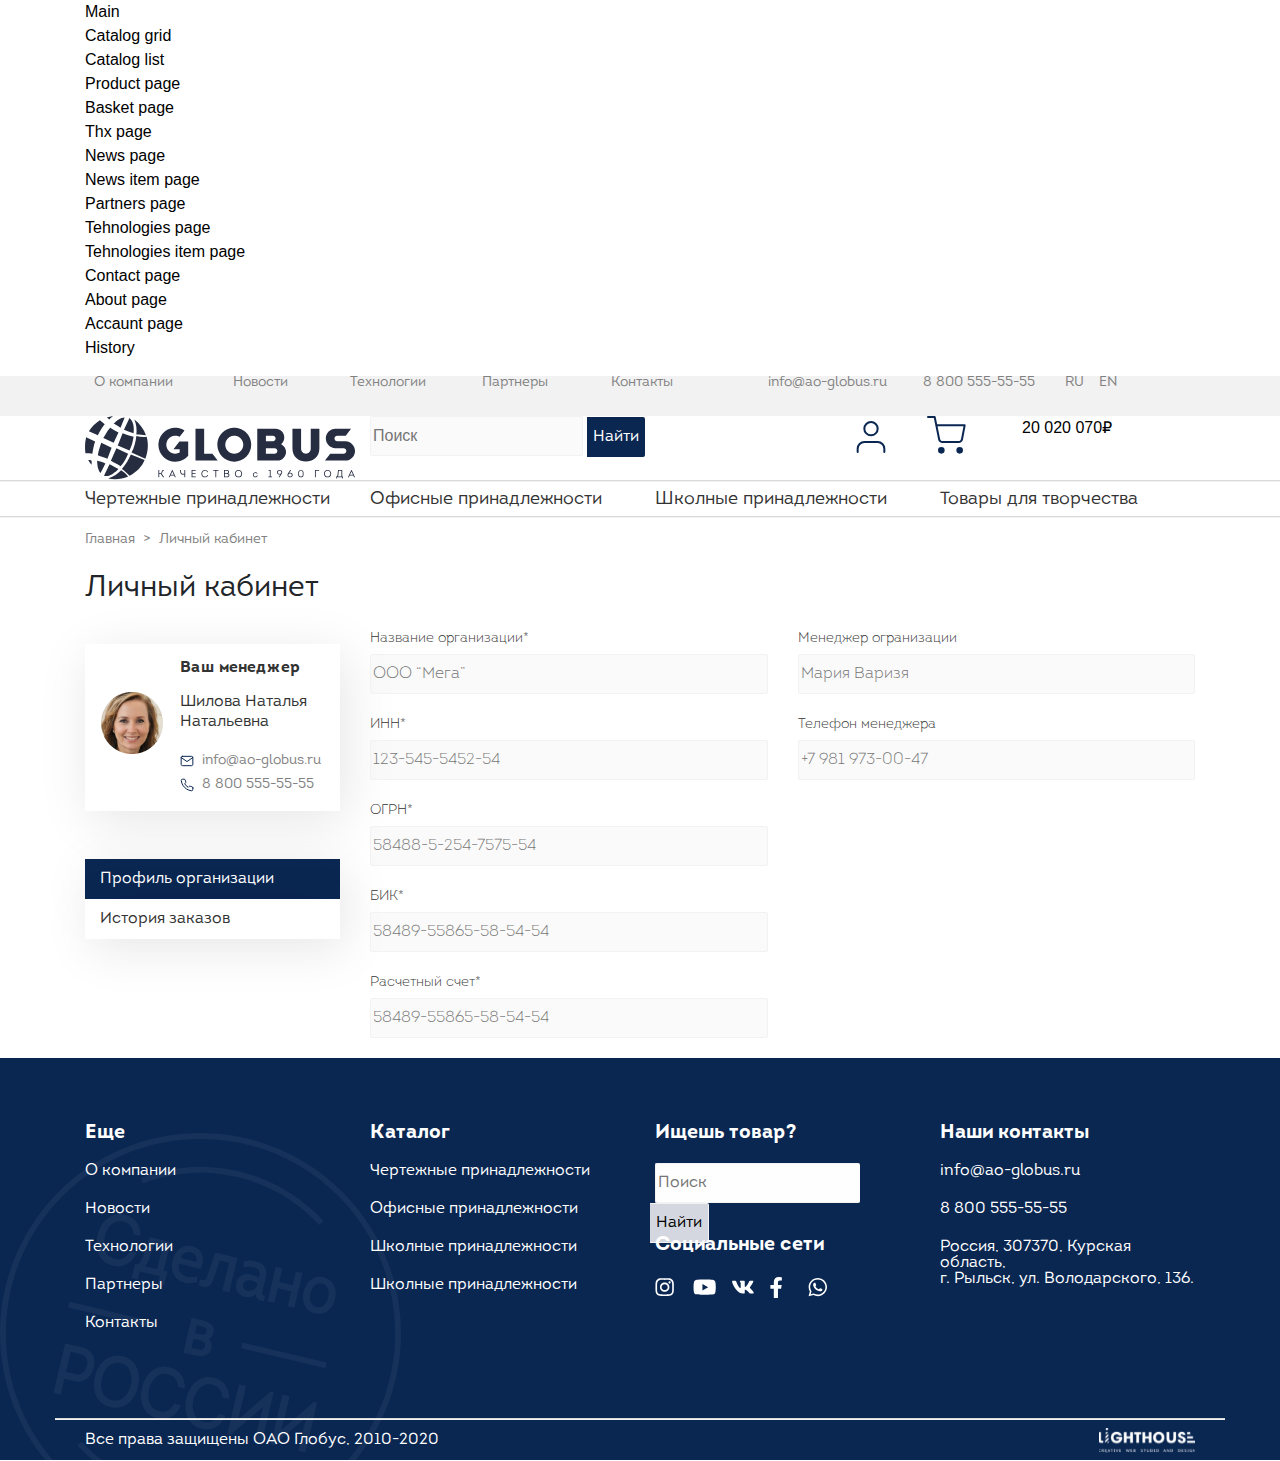
<file: acc_page.html>
<!DOCTYPE html>
<html lang="en">
<head>
	<meta charset="UTF-8">
	<meta name="viewport" content="width=device-width, initial-scale=1.0">
	<meta http-equiv="X-UA-Compatible" content="ie=edge">
	<title>GLOBUS Home</title>

	<script
	src="https://code.jquery.com/jquery-3.5.1.js"
	integrity="sha256-QWo7LDvxbWT2tbbQ97B53yJnYU3WhH/C8ycbRAkjPDc="
	crossorigin="anonymous"></script>
	<script src="js/bootstrap.bundle.js"></script>
	<script src="js/bootstrap.js"></script>
	<link rel="shortcut icon" type="image/png" href="favicon.png"/>
	<link rel="stylesheet" href="css/normalize.css">
	<link rel="stylesheet" href="css/bootstrap.css">
	<link rel="stylesheet" href="css/bootstrap-grid.css">
	<link rel="stylesheet" href="css/bootstrap-reboot.css">
	<link rel="stylesheet" href="css/main.css">
	<link rel="stylesheet" href="css/media2.css">
</head>
<body>

	<ul class="container">
		<li><a href="index.html">Main</a></li>
		<li><a href="catalog_grid.html">Catalog grid</a></li>
		<li><a href="catalog_list.html">Catalog list</a></li>
		<li><a href="product_page.html">Product page</a></li>
		<li><a href="basket_page.html">Basket page</a></li>
		<li><a href="thxpage.html">Thx page</a></li>
		<li><a href="news_page.html">News page</a></li>
		<li><a href="news_item_page.html">News item page</a></li>
		<li><a href="partners_page.html">Partners page</a></li>
		<li><a href="tehnopage.html">Tehnologies page</a></li>
		<li><a href="tehnoitempage.html">Tehnologies item page</a></li>
		<li><a href="contact_page.html">Contact page</a></li>
		<li><a href="aboutpage.html">About page</a></li>
		<li><a href="acc_page.html">Accaunt page</a></li>
		<li><a href="history.html">History</a></li>
	</ul>

	<!-- header -->
	<header class="header">
		<div class="topheader_bg adaptation_none">
			<div class="container ">
				<div class="topheader row">
					<ul class="topheader_l col-7 row text-center">
						<li class="col"><a href="#">О компании</a> </li>
						<li class="col"><a href="#">Новости</a></li>
						<li class="col"><a href="#">Технологии</a></li>
						<li class="col"><a href="#">Партнеры</a></li>
						<li class="col"><a href="#">Контакты</a></li>
					</ul>
					<ul class="topheader_r col-5 row text-right">
						<li class="topheader_mail col-4 ml-5"><a href="info@ao-globus.ru">info@ao-globus.ru</a></li>
						<li class="topheader_phone col-4"> <a href="88005555555">8 800 555-55-55</a></li>
						<li><a class="active_lng col-4" href="#">RU</a><span><a href="#">EN</a></span></li>
					</ul>
				</div>
			</div>
		</div>

		<div class="centerheader">
			<div class="container">
				<div class="row">
					<a href="#" class="logo col-3 adaptation_none"><img src="img/logo.svg" alt=""></a>
					<form class="col-5 search adaptation_none" action="#">
						<input type="text" placeholder="Поиск" name="search">
						<button type="submit">Найти</button>
					</form>
					<button style="border:none; background: #fff;" type="button" data-toggle="modal" data-target="#exampleModal">
						<a href="#" class="col-1 user adaptation_none"><img class="" src="img/user.svg" alt=""></a>
					</button>
					<div class="modal fade" id="exampleModal" tabindex="-1" role="dialog" aria-labelledby="exampleModalLabel" aria-hidden="true">
						<div class="modal-dialog" role="document">
							<div class="modal-content">
								<div class="modal-body" id="modal-body">
									<ul class="tabs row" style="margin-left: -70px">
										<li class="col-6 text-center tab">
											<span class="signin" id="signin_h">Вход</span>
											<div class="tab-content modalcont1">
												<input class="mt-4" type="email" id="email" placeholder="E-mail">
												<input class="mt-4" type="email" id="email" placeholder="Пароль">
												<button class="mt-5 mb-2" type="signin">Войти</button>
												<a  href="#">Забыли пароль?</a>
											</div>			
										</li>
										<li class="col-6 text-center tab">
											<span class="signup" id="signup_h">Регистрация</span>
											<div class="tab-content modalcont2">
												<input class="mt-4" type="email" id="email" placeholder="Название организации">
												<input class="mt-4" type="email" id="email" placeholder="ИНН">
												<input class="mt-4" type="email" id="email" placeholder="ОГРН">
												<input class="mt-4" type="email" id="email" placeholder="БИК">
												<input class="mt-4" type="email" id="email" placeholder="Расчетный счет">
												<input class="mt-4" type="email" id="email" placeholder="E-mail">
												<input class="mt-4" type="email" id="email" placeholder="Пароль">
												<button class="mt-4" type="signin">Зарегистрироваться</button>
												
											</div>
										</li>
									</ul>
								</div>
								
							</div>
						</div>
					</div>
					<a href="#" class="col-1 basket  adaptation_none"><img src="img/basket.svg" alt=""></a>

					<a href="#" class="col-2 money  adaptation_none">20 020 070₽</a>
				</div>
			</div>




			<hr class="adaptation_none">
			<div class="container adaptation_none">

				<div class="row text-center">
					<ul class="col-3 navbar-nav adaptation_none">
						<a class="nav-link  dropdown-toggle" href="#" data-toggle="dropdown">Чертежные принадлежности</a>
						<ul class="dropdown-menu fade-up">
							<li><a class="dropdown-item" href="#">Товар категории...</a></li>
							<li><a class="dropdown-item" href="#">Товар категории...</a></li>
							<li><a class="dropdown-item" href="#">Товар категории...</a></li>
						</ul>
					</li>
				</ul>
				<ul class="col-3 navbar-nav adaptation_none">
					<a class="nav-link  dropdown-toggle " href="#" data-toggle="dropdown">Офисные принадлежности</a>
					<ul class="dropdown-menu fade-up office_con">
						<li><a class="dropdown-item" href="#">Скрепки без покрытия</a></li>
						<li><a class="dropdown-item" href="#">Скрепки оцинкованные</a></li>
						<li><a class="dropdown-item" href="#">Скрепки никелированные</a></li>
						<li><a class="dropdown-item" href="#">Скрепки с полимерным покрытием</a></li>
						<li><a class="dropdown-item" href="#">Скрепки в евробоксах</a></li>
						<li><a class="dropdown-item" href="#">Скобы для степлера</a></li>
						<li><a class="dropdown-item" href="#">Скобы для степлера строительные (хобби)</a></li>
						<li><a class="dropdown-item" href="#">Кнопки и булавки</a></li>
						<li><a class="dropdown-item" href="#">Зажимы для бумаг</a></li>
						<li><a class="dropdown-item" href="#">Наборы мелкоофисных принадлежностей</a></li>
						<li><a class="dropdown-item" href="#">Клей карандаш</a></li>
						<li><a class="dropdown-item" href="#">Подставка под календарь</a></li>
						<li><a class="dropdown-item" href="#">Шило</a></li>
						<li><a class="dropdown-item" href="#">Наборы магнитов</a></li>
						<li><a class="dropdown-item" href="#">Точилки</a></li>
					</ul>
				</li>
			</ul>
			<ul class="col-3 navbar-nav adaptation_none">
				<a class="nav-link  dropdown-toggle" href="#" data-toggle="dropdown">Школные принадлежности</a>
				<ul class="dropdown-menu fade-up">
					<li><a class="dropdown-item" href="#">Товар категории...</a></li>
					<li><a class="dropdown-item" href="#">Товар категории...</a></li>
					<li><a class="dropdown-item" href="#">Товар категории...</a></li>
				</ul>
			</li>
		</ul>
		<ul class="col-3 navbar-nav adaptation_none">
			<a class="nav-link  dropdown-toggle" href="#" data-toggle="dropdown">Товары для творчества</a>
			<ul class="dropdown-menu fade-up">
				<li><a class="dropdown-item" href="#">Товар категории...</a></li>
				<li><a class="dropdown-item" href="#">Товар категории...</a></li>
				<li><a class="dropdown-item" href="#">Товар категории...</a></li>
			</ul>
		</li>
	</ul>
</div>
</nav>
</div>
</div>
<hr class="adaptation_none">
</header>
<div class="container-fluid adaptation_block">
	<div class="row">
		<div class="navbar-container">
			<nav class="navbar navbar-expand-md navbar-light">
				<a class="navbar-brand" href="#"><img src="img/logo.svg" alt=""></a>
				<span class="navbar-icon"><img src="img/phone.svg" width="24px"></span>
				<button class="navbar-toggler" type="button" data-toggle="collapse" data-target="#navbar"
				aria-controls="navbarSupportedContent" aria-expanded="false" aria-label="Toggle navigation">
				<span class="navbar-toggler-icon"></span>
			</button>
			<div class="collapse navbar-collapse" id="navbar">
				<hr>
				<ul class="navbar-nav">
					<li class="nav-item row">
						<img class="col-3 mt-1" src="img/basket.svg" height="26">
						<a class="col-8 ml-1 basket_bm" href="#">20 020 070₽</a>
					</li>
					<hr>
					<li class="nav-item row">
						<img class="col-3 mt-1" src="img/user.svg" height="26">
						
						<button style="border:none; background: #fff;" type="button" data-toggle="modal" data-target="#exampleModal">
							<a class="col-8 ml-1 user_bm" href="#">Личный кабинет</a>
						</button>
					</li>
					<hr>
					<li class="nav-item row">
						<a class="col phml_bm mt-5 mb-5" href="info@ao-globus.ru">info@ao-globus.ru</a>
						<a class="col phml_bm mt-5 mb-5" href="88005555555">8 800 555-55-55</a>
					</li>
					<hr>
					<li class="nav-item">
						<a class="nav-link  dropdown-toggle" href="#" data-toggle="dropdown">Чертежные принадлежности</a>
						<ul class="dropdown-menu fade-up">
							<li><a class="dropdown-item" href="#">Товар категории...</a></li>
							<li><a class="dropdown-item" href="#">Товар категории...</a></li>
							<li><a class="dropdown-item" href="#">Товар категории...</a></li>
						</ul>
					</li>
					<hr>
					<li class="nav-item">
						<a class="nav-link  dropdown-toggle" href="#" data-toggle="dropdown">Офисные принадлежности</a>
						<ul class="dropdown-menu fade-up">
							<li><a class="dropdown-item" href="#">Скрепки без покрытия</a></li>
							<li><a class="dropdown-item" href="#">Скрепки оцинкованные</a></li>
							<li><a class="dropdown-item" href="#">Скрепки никелированные</a></li>
							<li><a class="dropdown-item" href="#">Скрепки с полимерным покрытием</a></li>
							<li><a class="dropdown-item" href="#">Скрепки в евробоксах</a></li>
							<li><a class="dropdown-item" href="#">Скобы для степлера</a></li>
							<li><a class="dropdown-item" href="#">Скобы для степлера строительные (хобби)</a></li>
							<li><a class="dropdown-item" href="#">Кнопки и булавки</a></li>
							<li><a class="dropdown-item" href="#">Зажимы для бумаг</a></li>
							<li><a class="dropdown-item" href="#">Наборы мелкоофисных принадлежностей</a></li>
							<li><a class="dropdown-item" href="#">Клей карандаш</a></li>
							<li><a class="dropdown-item" href="#">Подставка под календарь</a></li>
							<li><a class="dropdown-item" href="#">Шило</a></li>
							<li><a class="dropdown-item" href="#">Наборы магнитов</a></li>
							<li><a class="dropdown-item" href="#">Точилки</a></li>
						</ul>
					</li>
					<hr>
					<li class="nav-item">
						<a class="nav-link  dropdown-toggle" href="#" data-toggle="dropdown">Школные принадлежности</a>
						<ul class="dropdown-menu fade-up">
							<li><a class="dropdown-item" href="#">Товар категории...</a></li>
							<li><a class="dropdown-item" href="#">Товар категории...</a></li>
							<li><a class="dropdown-item" href="#">Товар категории...</a></li>
						</ul>
					</li>
					<hr>
					<li class="nav-item">
						<a class="nav-link  dropdown-toggle" href="#" data-toggle="dropdown">Товары для творчества</a>
						<ul class="dropdown-menu fade-up">
							<li><a class="dropdown-item" href="#">Товар категории...</a></li>
							<li><a class="dropdown-item" href="#">Товар категории...</a></li>
							<li><a class="dropdown-item" href="#">Товар категории...</a></li>
						</ul>
					</li>
					<hr>
					<li class="nav-item">
						<div class="row">
							<div class="col">
								<a href="#">О компании</a>
								<a href="#">Новости</a>
								<a href="#">Технологии</a>
							</div>
							<div class="col">
								<a href="#">Партнеры</a>
								<a href="#">Контакты</a>
							</div>
						</div>
					</li>
					<hr>
				</ul>
			</div>
		</nav>
	</div>

</div>
</div>

<!-- about page -->

<div class="container accpage">
	<div class="l_tegs mt-2 mb-4">
		<span><a href="index.html">Главная</a></span>
		<span class="ml-1 mr-1">></span>
		<span><a href="#">Личный кабинет</a></span>		
	</div>
	<div class="about_title text-body mb-4 mt-3 mb-1">Личный кабинет</div>

	<div class="row accpageblock">
		<div class="col-3 adaptation_none">
			<div class="your_manager text-left mt-3 mb-5 w-100">
				<div class="row">
					<div class="col-4"><img class="mt-5 ml-3" src="img/face.png"></div>
					<div class="col-8 info">
						<div class="title mt-3 mb-3">Ваш менеджер</div>
						<div class="name mb-3">Шилова Наталья <br>Натальевна</div>
						<span><img class="mr-2 " src="img/mail.svg"></span><span class=" mb-2">info@ao-globus.ru</span><br>
						<span><img class="mr-2" src="img/phone.svg"></span><span>8 800 555-55-55</span>
					</div>
				</div>
			</div>
			<div class="pickaccorhist">
				<div class="active_paoh">Профиль организации</div>
				<div class="">История заказов</div>
			</div>
		</div>
		<div class="pickaccorhist m0-auto adaptation_block">
			<div class="active_paoh">Профиль организации</div>
			<div class="">История заказов</div>
		</div>
		<div class="col">
			<div class="accpage_style">
				<div>Название организации<span>*</span></div>
				<input type="text" placeholder="ООО “Мега”" name="nameorg" class="footer_input">
				<div>ИНН<span>*</span></div>
				<input type="text" placeholder="123-545-5452-54" name="inn" class="footer_input">
				<div>ОГРН<span>*</span></div>
				<input type="text" placeholder="58488-5-254-7575-54" name="ogrn" class="footer_input">
				<div>БИК<span>*</span></div>
				<input type="text" placeholder="58489-55865-58-54-54" name="bik" class="footer_input">
				<div>Расчетный счет<span>*</span></div>
				<input type="text" placeholder="58489-55865-58-54-54" name="checker" class="footer_input">
			</div>
		</div>
		<div class="col">
			<div class="accpage_style">
				<div>Менеджер огранизации</div>
				<input type="text" placeholder="Мария Варизя" name="managerorg" class="footer_input">
				<div>Телефон менеджера</div>
				<input type="text" placeholder="+7 981 973-00-47" name="phonemanager" class="footer_input">
				
			</div>
		</div>
	</div>
	<div class="your_manager text-left mt-3 mb-5 w-100 adaptation_block" style="display: none;">
		<div class="row">
			<div class="col-4"><img class="mt-5 ml-3" src="img/face.png"></div>
			<div class="col-8 info">
				<div class="title mt-3 mb-3">Ваш менеджер</div>
				<div class="name mb-3">Шилова Наталья <br>Натальевна</div>
				<span><img class="mr-2 " src="img/mail.svg"></span><span class=" mb-2">info@ao-globus.ru</span><br>
				<span><img class="mr-2" src="img/phone.svg"></span><span>8 800 555-55-55</span>
			</div>
		</div>
	</div>
</div>

<!-- footer -->
<footer>
	<div class="footer_inner">
		<div class="wm_wrapper position-absolute">
			<img src="img/footer_wm.svg" alt="">
		</div>
		<div class="container">
			<div class="row">
				<div class="foot_item col">
					<div class="footitem_title">Еще</div>
					<div class="footitem_text"><a href="#">О компании</a></div>
					<div class="footitem_text"><a href="#">Новости</a></div>
					<div class="footitem_text"><a href="#">Технологии</a></div>
					<div class="footitem_text"><a href="#">Партнеры</a></div>
					<div class="footitem_text"><a href="#">Контакты</a></div>
				</div>
				<div class="foot_item col">
					<div class="footitem_title">Каталог</div>
					<div class="footitem_text"><a href="#">Чертежные принадлежности</a></div>
					<div class="footitem_text"><a href="#">Офисные принадлежности</a></div>
					<div class="footitem_text"><a href="#">Школные принадлежности</a></div>
					<div class="footitem_text"><a href="#">Школные принадлежности</a></div>
				</div>
				<div class="foot_item_search col">
					<div class="footitem_title">Ищешь товар?</div>
					<form class="footer_search" action="#">
						<input type="text" placeholder="Поиск" name="search" class="footer_input">
						<button type="submit" class="footer_btn">Найти</button>
					</form>
					<br>
					<div class="footitem_title mt-2">Социальные сети</div>
					<ul class="row p-0 w-75 social_icons">
						<li class="col"><a href="#"><img src="img/social/insta.svg" alt=""></a></li>
						<li class="col"><a href="#"><img src="img/social/yt.svg" alt=""></a></li>
						<li class="col"><a href="#"><img src="img/social/vk.svg" alt=""></a></li>
						<li class="col"><a href="#"><img src="img/social/fb.svg" alt=""></a></li>
						<li class="col"><a href="#"><img src="img/social/wa.svg" alt=""></a></li>
					</ul>
				</div>
				<div class="foot_item col adapt_our">
					<div class="footitem_title">Наши контакты</div>
					<div class="our_cont">
						<div class="mailphone">
							<div class="footitem_text mail"><a href="info@ao-globus.ru">info@ao-globus.ru</a></div>
							<div class="footitem_text phone"><a href="8 800 555-55-55">8 800 555-55-55</a></div>
						</div>
						<div class="footitem_text footitem_text_sp"><a href="#">Россия, 307370, Курская область,<br>
						г. Рыльск, ул. Володарского, 136.</a></div>
					</div>
				</div>
			</div>
		</div>
		<hr class="container mt65">
		<div class="container pt-2">
			<div class="bottomfooter d-flex justify-content-between">
				<div class="bottomfootertext">Все права защищены ОАО Глобус, 2010-2020</div>
				<img src="img/footer_lh.svg" alt="">
			</div>
		</div>
	</div>
</footer>
<script src="js/main.js"></script>
<script src="js/clone.js"></script>



</div>

</body>
</html>
</file>
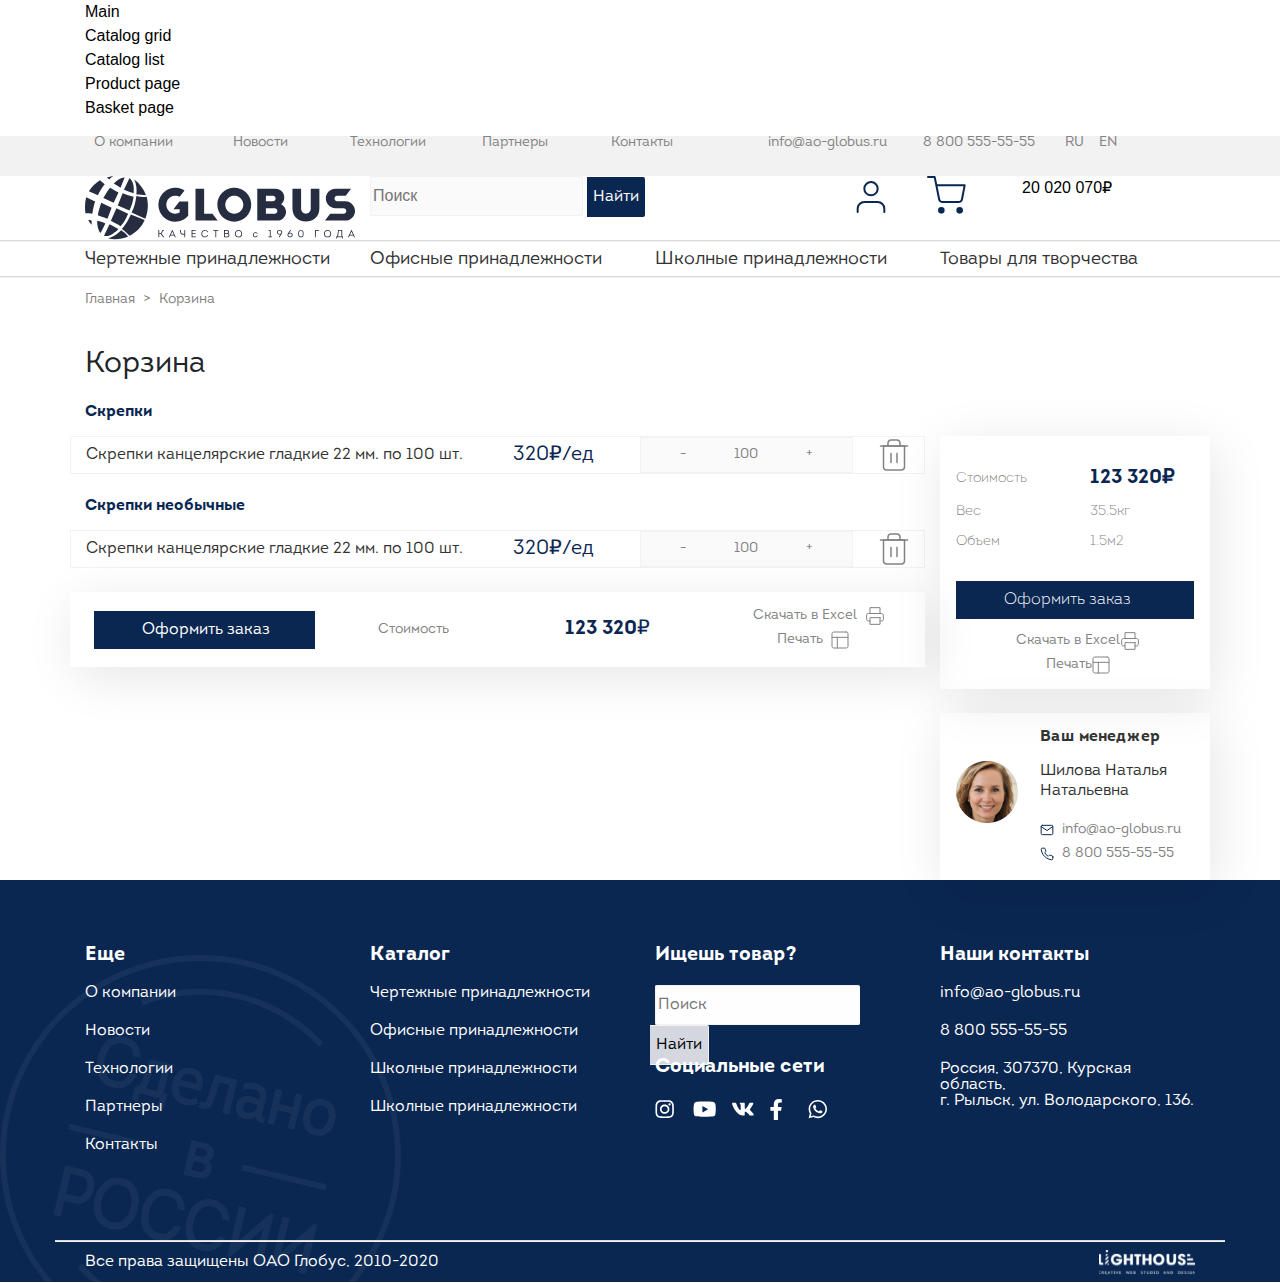
<file: basket_page.html>
<!DOCTYPE html>
<html lang="en">
<head>
	<meta charset="UTF-8">
	<meta name="viewport" content="width=device-width, initial-scale=1.0">
	<meta http-equiv="X-UA-Compatible" content="ie=edge">
	<title>GLOBUS Home</title>

	<script
	src="https://code.jquery.com/jquery-3.5.1.js"
	integrity="sha256-QWo7LDvxbWT2tbbQ97B53yJnYU3WhH/C8ycbRAkjPDc="
	crossorigin="anonymous"></script>
	<script src="js/bootstrap.bundle.js"></script>
	<script src="js/bootstrap.js"></script>
	<link rel="shortcut icon" type="image/png" href="favicon.png"/>
	<link rel="stylesheet" href="css/normalize.css">
	<link rel="stylesheet" href="css/bootstrap.css">
	<link rel="stylesheet" href="css/bootstrap-grid.css">
	<link rel="stylesheet" href="css/bootstrap-reboot.css">
	<link rel="stylesheet" href="css/main.css">
	<link rel="stylesheet" href="css/media2.css">
</head>
<body>

	<ul class="container">
		<li><a href="index.html">Main</a></li>
		<li><a href="catalog_grid.html">Catalog grid</a></li>
		<li><a href="catalog_list.html">Catalog list</a></li>
		<li><a href="product_page.html">Product page</a></li>
		<li><a href="basket_page.html">Basket page</a></li>
		<!-- <li><a href="news_page.html">News page</a></li>
		<li><a href="partners_page.html">Partners page</a></li>
		<li><a href="contact_page.html">Contact page</a></li>
		<li><a href="acc_page.html">Accaunt page</a></li> -->
	</ul>

	<!-- header -->
	<header class="header">
		<div class="topheader_bg adaptation_none">
			<div class="container ">
				<div class="topheader row">
					<ul class="topheader_l col-7 row text-center">
						<li class="col"><a href="#">О компании</a> </li>
						<li class="col"><a href="#">Новости</a></li>
						<li class="col"><a href="#">Технологии</a></li>
						<li class="col"><a href="#">Партнеры</a></li>
						<li class="col"><a href="#">Контакты</a></li>
					</ul>
					<ul class="topheader_r col-5 row text-right">
						<li class="topheader_mail col-4 ml-5"><a href="info@ao-globus.ru">info@ao-globus.ru</a></li>
						<li class="topheader_phone col-4"> <a href="88005555555">8 800 555-55-55</a></li>
						<li><a class="active_lng col-4" href="#">RU</a><span><a href="#">EN</a></span></li>
					</ul>
				</div>
			</div>
		</div>

		<div class="centerheader">
			<div class="container">
				<div class="row">
					<a href="#" class="logo col-3 adaptation_none"><img src="img/logo.svg" alt=""></a>
					<form class="col-5 search adaptation_none" action="#">
						<input type="text" placeholder="Поиск" name="search">
						<button type="submit">Найти</button>
					</form>
					<button style="border:none; background: #fff;" type="button" data-toggle="modal" data-target="#exampleModal">
						<a href="#" class="col-1 user adaptation_none"><img class="" src="img/user.svg" alt=""></a>
					</button>
					<div class="modal fade" id="exampleModal" tabindex="-1" role="dialog" aria-labelledby="exampleModalLabel" aria-hidden="true">
						<div class="modal-dialog" role="document">
							<div class="modal-content">
								<div class="modal-body" id="modal-body">
									<ul class="tabs row" style="margin-left: -70px">
										<li class="col-6 text-center tab">
											<span class="signin" id="signin_h">Вход</span>
											<div class="tab-content modalcont1">
												<input class="mt-4" type="email" id="email" placeholder="E-mail">
												<input class="mt-4" type="email" id="email" placeholder="Пароль">
												<button class="mt-5 mb-2" type="signin">Войти</button>
												<a  href="#">Забыли пароль?</a>
											</div>			
										</li>
										<li class="col-6 text-center tab">
											<span class="signup" id="signup_h">Регистрация</span>
											<div class="tab-content modalcont2">
												<input class="mt-4" type="email" id="email" placeholder="Название организации">
												<input class="mt-4" type="email" id="email" placeholder="ИНН">
												<input class="mt-4" type="email" id="email" placeholder="ОГРН">
												<input class="mt-4" type="email" id="email" placeholder="БИК">
												<input class="mt-4" type="email" id="email" placeholder="Расчетный счет">
												<input class="mt-4" type="email" id="email" placeholder="E-mail">
												<input class="mt-4" type="email" id="email" placeholder="Пароль">
												<button class="mt-4" type="signin">Зарегистрироваться</button>
												
											</div>
										</li>
									</ul>
								</div>
								
							</div>
						</div>
					</div>
					<a href="#" class="col-1 basket  adaptation_none"><img src="img/basket.svg" alt=""></a>

					<a href="#" class="col-2 money  adaptation_none">20 020 070₽</a>
				</div>
			</div>




			<hr class="adaptation_none">
			<div class="container adaptation_none">

				<div class="row text-center">
					<ul class="col-3 navbar-nav adaptation_none">
						<a class="nav-link  dropdown-toggle" href="#" data-toggle="dropdown">Чертежные принадлежности</a>
						<ul class="dropdown-menu fade-up">
							<li><a class="dropdown-item" href="#">Товар категории...</a></li>
							<li><a class="dropdown-item" href="#">Товар категории...</a></li>
							<li><a class="dropdown-item" href="#">Товар категории...</a></li>
						</ul>
					</li>
				</ul>
				<ul class="col-3 navbar-nav adaptation_none">
					<a class="nav-link  dropdown-toggle " href="#" data-toggle="dropdown">Офисные принадлежности</a>
					<ul class="dropdown-menu fade-up office_con">
						<li><a class="dropdown-item" href="#">Скрепки без покрытия</a></li>
						<li><a class="dropdown-item" href="#">Скрепки оцинкованные</a></li>
						<li><a class="dropdown-item" href="#">Скрепки никелированные</a></li>
						<li><a class="dropdown-item" href="#">Скрепки с полимерным покрытием</a></li>
						<li><a class="dropdown-item" href="#">Скрепки в евробоксах</a></li>
						<li><a class="dropdown-item" href="#">Скобы для степлера</a></li>
						<li><a class="dropdown-item" href="#">Скобы для степлера строительные (хобби)</a></li>
						<li><a class="dropdown-item" href="#">Кнопки и булавки</a></li>
						<li><a class="dropdown-item" href="#">Зажимы для бумаг</a></li>
						<li><a class="dropdown-item" href="#">Наборы мелкоофисных принадлежностей</a></li>
						<li><a class="dropdown-item" href="#">Клей карандаш</a></li>
						<li><a class="dropdown-item" href="#">Подставка под календарь</a></li>
						<li><a class="dropdown-item" href="#">Шило</a></li>
						<li><a class="dropdown-item" href="#">Наборы магнитов</a></li>
						<li><a class="dropdown-item" href="#">Точилки</a></li>
					</ul>
				</li>
			</ul>
			<ul class="col-3 navbar-nav adaptation_none">
				<a class="nav-link  dropdown-toggle" href="#" data-toggle="dropdown">Школные принадлежности</a>
				<ul class="dropdown-menu fade-up">
					<li><a class="dropdown-item" href="#">Товар категории...</a></li>
					<li><a class="dropdown-item" href="#">Товар категории...</a></li>
					<li><a class="dropdown-item" href="#">Товар категории...</a></li>
				</ul>
			</li>
		</ul>
		<ul class="col-3 navbar-nav adaptation_none">
			<a class="nav-link  dropdown-toggle" href="#" data-toggle="dropdown">Товары для творчества</a>
			<ul class="dropdown-menu fade-up">
				<li><a class="dropdown-item" href="#">Товар категории...</a></li>
				<li><a class="dropdown-item" href="#">Товар категории...</a></li>
				<li><a class="dropdown-item" href="#">Товар категории...</a></li>
			</ul>
		</li>
	</ul>
</div>
</nav>
</div>
</div>
<hr class="adaptation_none">
</header>
<div class="container-fluid adaptation_block">
	<div class="row">
		<div class="navbar-container">
			<nav class="navbar navbar-expand-md navbar-light">
				<a class="navbar-brand" href="#"><img src="img/logo.svg" alt=""></a>
				<span class="navbar-icon"><img src="img/phone.svg" width="24px"></span>
				<button class="navbar-toggler" type="button" data-toggle="collapse" data-target="#navbar"
				aria-controls="navbarSupportedContent" aria-expanded="false" aria-label="Toggle navigation">
				<span class="navbar-toggler-icon"></span>
			</button>
			<div class="collapse navbar-collapse" id="navbar">
				<hr>
				<ul class="navbar-nav">
					<li class="nav-item row">
						<img class="col-3 mt-1" src="img/basket.svg" height="26">
						<a class="col-8 ml-1 basket_bm" href="#">20 020 070₽</a>
					</li>
					<hr>
					<li class="nav-item row">
						<img class="col-3 mt-1" src="img/user.svg" height="26">
						
						<button style="border:none; background: #fff;" type="button" data-toggle="modal" data-target="#exampleModal">
							<a class="col-8 ml-1 user_bm" href="#">Личный кабинет</a>
						</button>
					</li>
					<hr>
					<li class="nav-item row">
						<a class="col phml_bm mt-5 mb-5" href="info@ao-globus.ru">info@ao-globus.ru</a>
						<a class="col phml_bm mt-5 mb-5" href="88005555555">8 800 555-55-55</a>
					</li>
					<hr>
					<li class="nav-item">
						<a class="nav-link  dropdown-toggle" href="#" data-toggle="dropdown">Чертежные принадлежности</a>
						<ul class="dropdown-menu fade-up">
							<li><a class="dropdown-item" href="#">Товар категории...</a></li>
							<li><a class="dropdown-item" href="#">Товар категории...</a></li>
							<li><a class="dropdown-item" href="#">Товар категории...</a></li>
						</ul>
					</li>
					<hr>
					<li class="nav-item">
						<a class="nav-link  dropdown-toggle" href="#" data-toggle="dropdown">Офисные принадлежности</a>
						<ul class="dropdown-menu fade-up">
							<li><a class="dropdown-item" href="#">Скрепки без покрытия</a></li>
							<li><a class="dropdown-item" href="#">Скрепки оцинкованные</a></li>
							<li><a class="dropdown-item" href="#">Скрепки никелированные</a></li>
							<li><a class="dropdown-item" href="#">Скрепки с полимерным покрытием</a></li>
							<li><a class="dropdown-item" href="#">Скрепки в евробоксах</a></li>
							<li><a class="dropdown-item" href="#">Скобы для степлера</a></li>
							<li><a class="dropdown-item" href="#">Скобы для степлера строительные (хобби)</a></li>
							<li><a class="dropdown-item" href="#">Кнопки и булавки</a></li>
							<li><a class="dropdown-item" href="#">Зажимы для бумаг</a></li>
							<li><a class="dropdown-item" href="#">Наборы мелкоофисных принадлежностей</a></li>
							<li><a class="dropdown-item" href="#">Клей карандаш</a></li>
							<li><a class="dropdown-item" href="#">Подставка под календарь</a></li>
							<li><a class="dropdown-item" href="#">Шило</a></li>
							<li><a class="dropdown-item" href="#">Наборы магнитов</a></li>
							<li><a class="dropdown-item" href="#">Точилки</a></li>
						</ul>
					</li>
					<hr>
					<li class="nav-item">
						<a class="nav-link  dropdown-toggle" href="#" data-toggle="dropdown">Школные принадлежности</a>
						<ul class="dropdown-menu fade-up">
							<li><a class="dropdown-item" href="#">Товар категории...</a></li>
							<li><a class="dropdown-item" href="#">Товар категории...</a></li>
							<li><a class="dropdown-item" href="#">Товар категории...</a></li>
						</ul>
					</li>
					<hr>
					<li class="nav-item">
						<a class="nav-link  dropdown-toggle" href="#" data-toggle="dropdown">Товары для творчества</a>
						<ul class="dropdown-menu fade-up">
							<li><a class="dropdown-item" href="#">Товар категории...</a></li>
							<li><a class="dropdown-item" href="#">Товар категории...</a></li>
							<li><a class="dropdown-item" href="#">Товар категории...</a></li>
						</ul>
					</li>
					<hr>
					<li class="nav-item">
						<div class="row">
							<div class="col">
								<a href="#">О компании</a>
								<a href="#">Новости</a>
								<a href="#">Технологии</a>
							</div>
							<div class="col">
								<a href="#">Партнеры</a>
								<a href="#">Контакты</a>
							</div>
						</div>
					</li>
					<hr>
				</ul>
			</div>
		</nav>
	</div>

</div>
</div>

<!-- basket -->

<div class="container">
	<div class="l_tegs mt-2 mb-4">
		<span><a href="index.html">Главная</a></span>
		<span class="ml-1 mr-1">></span>
		<span><a href="#">Корзина</a></span>
	</div>
	<div class="row">
		<div class="col-9">
			<div class="about_title text-body mt-3 mb-4">Корзина</div>
			<div class="basket_container_title mb-3">Скрепки</div>
			<div class="basket_container">
				<div class="basket_item row">
					<div class="col-6 basket_item_name">Скрепки канцелярские гладкие 22 мм. по 100 шт.</div>
					<div class="col-2 basket_item_price">320₽/ед</div>
					<div class="col-3 basket_item_cart">
						<span>-</span>
						<span>100</span>
						<span>+</span>
					</div>
					<div class="col basket_item_delete"><img src="img/delete.svg" alt=""></div>
				</div>
			</div>
			<div class="basket_container_title mt-4 mb-3">Скрепки необычные</div>
			<div class="basket_container">
				<div class="basket_item row">
					<div class="col-6 basket_item_name">Скрепки канцелярские гладкие 22 мм. по 100 шт.</div>
					<div class="col-2 basket_item_price">320₽/ед</div>
					<div class="col-3 basket_item_cart">
						<span>-</span>
						<span>100</span>
						<span>+</span>
					</div>
					<div class="col basket_item_delete"><img src="img/delete.svg" alt=""></div>
				</div>
			</div>
			<div class="basket_order row mt-4 mb-5">
				<div class="col text-center pl-5 ml-4 basket_order_btn">Оформить заказ</div>
				<div class="col text-center basket_order_cost ml-5">Стоимость</div>
				<div class="col text-center basket_order_price">123 320₽</div>
				<div class="col dwnld_prnt">
					<span class="text-center mr-2">Скачать в Excel</span><span><img src="img/printer.svg" alt=""></span>
					<span class="text-center mr-2 ml-4">Печать</span><span><img src="img/exel.svg" alt=""></span>
				</div>
			</div>
		</div>




		<div class="col-3">
			<div class="result_r pl-3 pr-3">
				<div class="row">
					<div class="col mt-4 mb-2">Стоимость</div>
					<div class="col mt-4 mb-2 text-right price_col">123 320₽</div>
				</div>
				<div class="row">
					<div class="col mb-3">Вес</div>
					<div class="col mb-3 text-right">35.5кг</div>
				</div>
				<div class="row">
					<div class="col mb-2">Объем</div>
					<div class="col mb-2 text-right">1.5м2</div>
				</div>
				<div class="col text-center pl-5 mt-4 mb-2 basket_order_btn">Оформить заказ</div>
				<span class="text-center dwnld_res">Скачать в Excel</span><span><img src="img/printer.svg">
				</span><br>
				<span class="text-center dwnld_resplus">Печать</span><span><img src="img/exel.svg">
				</span>
			</div>
			<div class="your_manager mt-4">
				<div class="row">
					<div class="col-4"><img class="mt-5 ml-3" src="img/face.png"></div>
					<div class="col-8 info">
						<div class="title mt-3 mb-3">Ваш менеджер</div>
						<div class="name mb-3">Шилова Наталья Натальевна</div>
						<span><img class="mr-2 " src="img/mail.svg"></span><span class=" mb-2">info@ao-globus.ru</span><br>
						<span><img class="mr-2" src="img/phone.svg"></span><span>8 800 555-55-55</span>
					</div>
				</div>
			</div>
		</div>
	</div>
</div>




<!-- footer -->
<footer>
	<div class="footer_inner">
		<div class="wm_wrapper position-absolute">
			<img src="img/footer_wm.svg" alt="">
		</div>
		<div class="container">
			<div class="row">
				<div class="foot_item col">
					<div class="footitem_title">Еще</div>
					<div class="footitem_text"><a href="#">О компании</a></div>
					<div class="footitem_text"><a href="#">Новости</a></div>
					<div class="footitem_text"><a href="#">Технологии</a></div>
					<div class="footitem_text"><a href="#">Партнеры</a></div>
					<div class="footitem_text"><a href="#">Контакты</a></div>
				</div>
				<div class="foot_item col">
					<div class="footitem_title">Каталог</div>
					<div class="footitem_text"><a href="#">Чертежные принадлежности</a></div>
					<div class="footitem_text"><a href="#">Офисные принадлежности</a></div>
					<div class="footitem_text"><a href="#">Школные принадлежности</a></div>
					<div class="footitem_text"><a href="#">Школные принадлежности</a></div>
				</div>
				<div class="foot_item_search col">
					<div class="footitem_title">Ищешь товар?</div>
					<form class="footer_search" action="#">
						<input type="text" placeholder="Поиск" name="search" class="footer_input">
						<button type="submit" class="footer_btn">Найти</button>
					</form>
					<br>
					<div class="footitem_title mt-2">Социальные сети</div>
					<ul class="row p-0 w-75 social_icons">
						<li class="col"><a href="#"><img src="img/social/insta.svg" alt=""></a></li>
						<li class="col"><a href="#"><img src="img/social/yt.svg" alt=""></a></li>
						<li class="col"><a href="#"><img src="img/social/vk.svg" alt=""></a></li>
						<li class="col"><a href="#"><img src="img/social/fb.svg" alt=""></a></li>
						<li class="col"><a href="#"><img src="img/social/wa.svg" alt=""></a></li>
					</ul>
				</div>
				<div class="foot_item col adapt_our">
					<div class="footitem_title">Наши контакты</div>
					<div class="our_cont">
						<div class="mailphone">
							<div class="footitem_text mail"><a href="info@ao-globus.ru">info@ao-globus.ru</a></div>
							<div class="footitem_text phone"><a href="8 800 555-55-55">8 800 555-55-55</a></div>
						</div>
						<div class="footitem_text footitem_text_sp"><a href="#">Россия, 307370, Курская область,<br>
						г. Рыльск, ул. Володарского, 136.</a></div>
					</div>
				</div>
			</div>
		</div>
		<hr class="container mt65">
		<div class="container pt-2">
			<div class="bottomfooter d-flex justify-content-between">
				<div class="bottomfootertext">Все права защищены ОАО Глобус, 2010-2020</div>
				<img src="img/footer_lh.svg" alt="">
			</div>
		</div>
	</div>
</footer>
<script src="js/main.js"></script>
<script src="js/clone.js"></script>



</div>

</body>
</html>
</file>
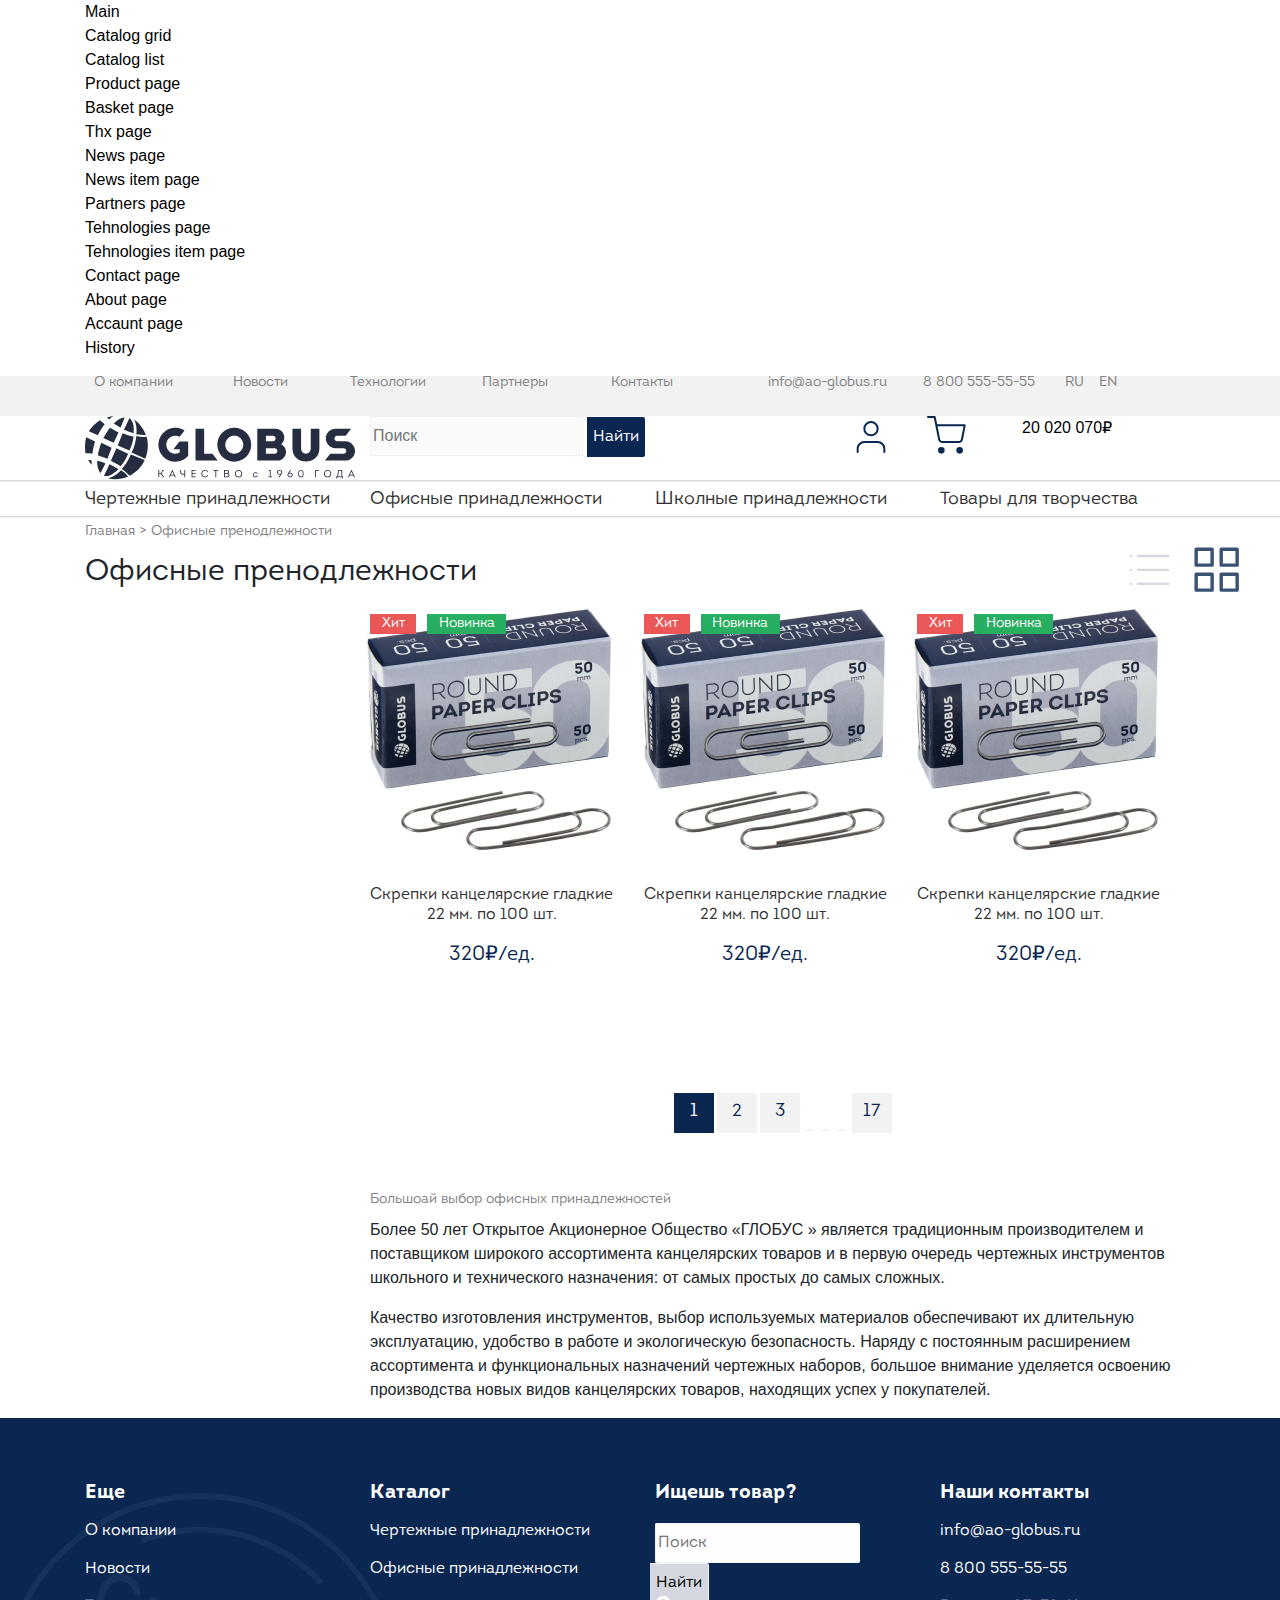
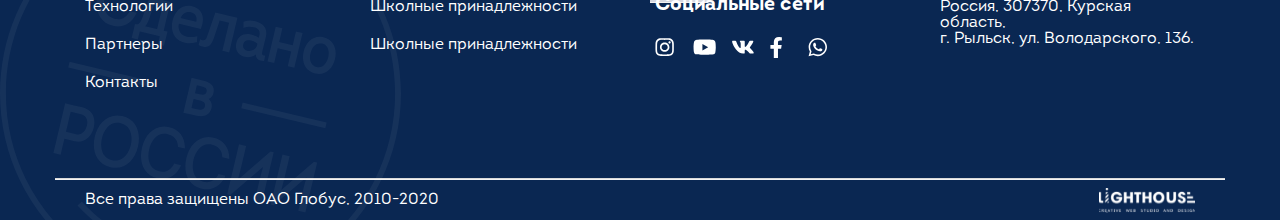
<file: catalog_grid.html>
<!DOCTYPE html>
<html lang="en">
<head>
	<meta charset="UTF-8">
	<meta name="viewport" content="width=device-width, initial-scale=1.0">
	<meta http-equiv="X-UA-Compatible" content="ie=edge">
	<title>GLOBUS Home</title>

	<script
	src="https://code.jquery.com/jquery-3.5.1.js"
	integrity="sha256-QWo7LDvxbWT2tbbQ97B53yJnYU3WhH/C8ycbRAkjPDc="
	crossorigin="anonymous"></script>
	<script src="js/bootstrap.bundle.js"></script>
	<script src="js/bootstrap.js"></script>
	<link rel="shortcut icon" type="image/png" href="favicon.png"/>
	<link rel="stylesheet" href="css/normalize.css">
	<link rel="stylesheet" href="css/bootstrap.css">
	<link rel="stylesheet" href="css/bootstrap-grid.css">
	<link rel="stylesheet" href="css/bootstrap-reboot.css">
	<link rel="stylesheet" href="css/main.css">
	<link rel="stylesheet" href="css/media2.css">
</head>
<body>

	<ul class="container">
		<li><a href="index.html">Main</a></li>
		<li><a href="catalog_grid.html">Catalog grid</a></li>
		<li><a href="catalog_list.html">Catalog list</a></li>
		<li><a href="product_page.html">Product page</a></li>
		<li><a href="basket_page.html">Basket page</a></li>
		<li><a href="thxpage.html">Thx page</a></li>
		<li><a href="news_page.html">News page</a></li>
		<li><a href="news_item_page.html">News item page</a></li>
		<li><a href="partners_page.html">Partners page</a></li>
		<li><a href="tehnopage.html">Tehnologies page</a></li>
		<li><a href="tehnoitempage.html">Tehnologies item page</a></li>
		<li><a href="contact_page.html">Contact page</a></li>
		<li><a href="aboutpage.html">About page</a></li>
		<li><a href="acc_page.html">Accaunt page</a></li>
		<li><a href="history.html">History</a></li>
	</ul>

	<!-- header -->
	<header class="header">
		<div class="topheader_bg adaptation_none">
			<div class="container ">
				<div class="topheader row">
					<ul class="topheader_l col-7 row text-center">
						<li class="col"><a href="#">О компании</a> </li>
						<li class="col"><a href="#">Новости</a></li>
						<li class="col"><a href="#">Технологии</a></li>
						<li class="col"><a href="#">Партнеры</a></li>
						<li class="col"><a href="#">Контакты</a></li>
					</ul>
					<ul class="topheader_r col-5 row text-right">
						<li class="topheader_mail col-4 ml-5"><a href="info@ao-globus.ru">info@ao-globus.ru</a></li>
						<li class="topheader_phone col-4"> <a href="88005555555">8 800 555-55-55</a></li>
						<li><a class="active_lng col-4" href="#">RU</a><span><a href="#">EN</a></span></li>
					</ul>
				</div>
			</div>
		</div>

		<div class="centerheader">
			<div class="container">
				<div class="row">
					<a href="#" class="logo col-3 adaptation_none"><img src="img/logo.svg" alt=""></a>
					<form class="col-5 search adaptation_none" action="#">
						<input type="text" placeholder="Поиск" name="search">
						<button type="submit">Найти</button>
					</form>
					<button style="border:none; background: #fff;" type="button" data-toggle="modal" data-target="#exampleModal">
						<a href="#" class="col-1 user adaptation_none"><img class="" src="img/user.svg" alt=""></a>
					</button>
					<div class="modal fade" id="exampleModal" tabindex="-1" role="dialog" aria-labelledby="exampleModalLabel" aria-hidden="true">
						<div class="modal-dialog" role="document">
							<div class="modal-content">
								<div class="modal-body" id="modal-body">
									<ul class="tabs row" style="margin-left: -70px">
										<li class="col-6 text-center tab">
											<span class="signin" id="signin_h">Вход</span>
											<div class="tab-content modalcont1">
												<input class="mt-4" type="email" id="email" placeholder="E-mail">
												<input class="mt-4" type="email" id="email" placeholder="Пароль">
												<button class="mt-5 mb-2" type="signin">Войти</button>
												<a  href="#">Забыли пароль?</a>
											</div>			
										</li>
										<li class="col-6 text-center tab">
											<span class="signup" id="signup_h">Регистрация</span>
											<div class="tab-content modalcont2">
												<input class="mt-4" type="email" id="email" placeholder="Название организации">
												<input class="mt-4" type="email" id="email" placeholder="ИНН">
												<input class="mt-4" type="email" id="email" placeholder="ОГРН">
												<input class="mt-4" type="email" id="email" placeholder="БИК">
												<input class="mt-4" type="email" id="email" placeholder="Расчетный счет">
												<input class="mt-4" type="email" id="email" placeholder="E-mail">
												<input class="mt-4" type="email" id="email" placeholder="Пароль">
												<button class="mt-4" type="signin">Зарегистрироваться</button>
												
											</div>
										</li>
									</ul>
								</div>
								
							</div>
						</div>
					</div>
					<a href="#" class="col-1 basket  adaptation_none"><img src="img/basket.svg" alt=""></a>

					<a href="#" class="col-2 money  adaptation_none">20 020 070₽</a>
				</div>
			</div>




			<hr class="adaptation_none">
			<div class="container adaptation_none">

				<div class="row text-center">
					<ul class="col-3 navbar-nav adaptation_none">
						<a class="nav-link  dropdown-toggle" href="#" data-toggle="dropdown">Чертежные принадлежности</a>
						<ul class="dropdown-menu fade-up">
							<li><a class="dropdown-item" href="#">Товар категории...</a></li>
							<li><a class="dropdown-item" href="#">Товар категории...</a></li>
							<li><a class="dropdown-item" href="#">Товар категории...</a></li>
						</ul>
					</li>
				</ul>
				<ul class="col-3 navbar-nav adaptation_none">
					<a class="nav-link  dropdown-toggle " href="#" data-toggle="dropdown">Офисные принадлежности</a>
					<ul class="dropdown-menu fade-up office_con">
						<li><a class="dropdown-item" href="#">Скрепки без покрытия</a></li>
						<li><a class="dropdown-item" href="#">Скрепки оцинкованные</a></li>
						<li><a class="dropdown-item" href="#">Скрепки никелированные</a></li>
						<li><a class="dropdown-item" href="#">Скрепки с полимерным покрытием</a></li>
						<li><a class="dropdown-item" href="#">Скрепки в евробоксах</a></li>
						<li><a class="dropdown-item" href="#">Скобы для степлера</a></li>
						<li><a class="dropdown-item" href="#">Скобы для степлера строительные (хобби)</a></li>
						<li><a class="dropdown-item" href="#">Кнопки и булавки</a></li>
						<li><a class="dropdown-item" href="#">Зажимы для бумаг</a></li>
						<li><a class="dropdown-item" href="#">Наборы мелкоофисных принадлежностей</a></li>
						<li><a class="dropdown-item" href="#">Клей карандаш</a></li>
						<li><a class="dropdown-item" href="#">Подставка под календарь</a></li>
						<li><a class="dropdown-item" href="#">Шило</a></li>
						<li><a class="dropdown-item" href="#">Наборы магнитов</a></li>
						<li><a class="dropdown-item" href="#">Точилки</a></li>
					</ul>
				</li>
			</ul>
			<ul class="col-3 navbar-nav adaptation_none">
				<a class="nav-link  dropdown-toggle" href="#" data-toggle="dropdown">Школные принадлежности</a>
				<ul class="dropdown-menu fade-up">
					<li><a class="dropdown-item" href="#">Товар категории...</a></li>
					<li><a class="dropdown-item" href="#">Товар категории...</a></li>
					<li><a class="dropdown-item" href="#">Товар категории...</a></li>
				</ul>
			</li>
		</ul>
		<ul class="col-3 navbar-nav adaptation_none">
			<a class="nav-link  dropdown-toggle" href="#" data-toggle="dropdown">Товары для творчества</a>
			<ul class="dropdown-menu fade-up">
				<li><a class="dropdown-item" href="#">Товар категории...</a></li>
				<li><a class="dropdown-item" href="#">Товар категории...</a></li>
				<li><a class="dropdown-item" href="#">Товар категории...</a></li>
			</ul>
		</li>
	</ul>
</div>
</nav>
</div>
</div>
<hr class="adaptation_none">
</header>
<div class="container-fluid adaptation_block">
	<div class="row">
		<div class="navbar-container">
			<nav class="navbar navbar-expand-md navbar-light">
				<a class="navbar-brand" href="#"><img src="img/logo.svg" alt=""></a>
				<span class="navbar-icon"><img src="img/phone.svg" width="24px"></span>
				<button class="navbar-toggler" type="button" data-toggle="collapse" data-target="#navbar"
				aria-controls="navbarSupportedContent" aria-expanded="false" aria-label="Toggle navigation">
				<span class="navbar-toggler-icon"></span>
			</button>
			<div class="collapse navbar-collapse" id="navbar">
				<hr>
				<ul class="navbar-nav">
					<li class="nav-item row">
						<img class="col-3 mt-1" src="img/basket.svg" height="26">
						<a class="col-8 ml-1 basket_bm" href="#">20 020 070₽</a>
					</li>
					<hr>
					<li class="nav-item row">
						<img class="col-3 mt-1" src="img/user.svg" height="26">
						
						<button style="border:none; background: #fff;" type="button" data-toggle="modal" data-target="#exampleModal">
							<a class="col-8 ml-1 user_bm" href="#">Личный кабинет</a>
						</button>
					</li>
					<hr>
					<li class="nav-item row">
						<a class="col phml_bm mt-5 mb-5" href="info@ao-globus.ru">info@ao-globus.ru</a>
						<a class="col phml_bm mt-5 mb-5" href="88005555555">8 800 555-55-55</a>
					</li>
					<hr>
					<li class="nav-item">
						<a class="nav-link  dropdown-toggle" href="#" data-toggle="dropdown">Чертежные принадлежности</a>
						<ul class="dropdown-menu fade-up">
							<li><a class="dropdown-item" href="#">Товар категории...</a></li>
							<li><a class="dropdown-item" href="#">Товар категории...</a></li>
							<li><a class="dropdown-item" href="#">Товар категории...</a></li>
						</ul>
					</li>
					<hr>
					<li class="nav-item">
						<a class="nav-link  dropdown-toggle" href="#" data-toggle="dropdown">Офисные принадлежности</a>
						<ul class="dropdown-menu fade-up">
							<li><a class="dropdown-item" href="#">Скрепки без покрытия</a></li>
							<li><a class="dropdown-item" href="#">Скрепки оцинкованные</a></li>
							<li><a class="dropdown-item" href="#">Скрепки никелированные</a></li>
							<li><a class="dropdown-item" href="#">Скрепки с полимерным покрытием</a></li>
							<li><a class="dropdown-item" href="#">Скрепки в евробоксах</a></li>
							<li><a class="dropdown-item" href="#">Скобы для степлера</a></li>
							<li><a class="dropdown-item" href="#">Скобы для степлера строительные (хобби)</a></li>
							<li><a class="dropdown-item" href="#">Кнопки и булавки</a></li>
							<li><a class="dropdown-item" href="#">Зажимы для бумаг</a></li>
							<li><a class="dropdown-item" href="#">Наборы мелкоофисных принадлежностей</a></li>
							<li><a class="dropdown-item" href="#">Клей карандаш</a></li>
							<li><a class="dropdown-item" href="#">Подставка под календарь</a></li>
							<li><a class="dropdown-item" href="#">Шило</a></li>
							<li><a class="dropdown-item" href="#">Наборы магнитов</a></li>
							<li><a class="dropdown-item" href="#">Точилки</a></li>
						</ul>
					</li>
					<hr>
					<li class="nav-item">
						<a class="nav-link  dropdown-toggle" href="#" data-toggle="dropdown">Школные принадлежности</a>
						<ul class="dropdown-menu fade-up">
							<li><a class="dropdown-item" href="#">Товар категории...</a></li>
							<li><a class="dropdown-item" href="#">Товар категории...</a></li>
							<li><a class="dropdown-item" href="#">Товар категории...</a></li>
						</ul>
					</li>
					<hr>
					<li class="nav-item">
						<a class="nav-link  dropdown-toggle" href="#" data-toggle="dropdown">Товары для творчества</a>
						<ul class="dropdown-menu fade-up">
							<li><a class="dropdown-item" href="#">Товар категории...</a></li>
							<li><a class="dropdown-item" href="#">Товар категории...</a></li>
							<li><a class="dropdown-item" href="#">Товар категории...</a></li>
						</ul>
					</li>
					<hr>
					<li class="nav-item">
						<div class="row">
							<div class="col">
								<a href="#">О компании</a>
								<a href="#">Новости</a>
								<a href="#">Технологии</a>
							</div>
							<div class="col">
								<a href="#">Партнеры</a>
								<a href="#">Контакты</a>
							</div>
						</div>
					</li>
					<hr>
				</ul>
			</div>
		</nav>
	</div>

</div>

</div>



<!-- CATALOG PAGE -->

<div class="container">
	<div class="l_tegs">
		<span><a href="index.html">Главная</a></span>
		<span>></span>
		<span><a href="#">Офисные пренодлежности</a></span>
	</div>
	<div class="d-flex justify-content-between">
		<div class="about_title text-body mt-3">Офисные пренодлежности</div>
		<div class="d-flex justify-content-between">
			<img class="mr-2" src="img/list.svg" alt="">
			<img src="img/grid_active.svg" alt="">
		</div>
	</div>

	<div class="row">
		<div class="product_filters col-3 adaptation_none">
			<div class="product_filters_parameters  mb-4"></div>
			<div class="product_filters_categories "></div>
		</div>

		<div class="col-9 product_list_grid flex-wrap">
			<div class="row addclone">
				<div class="simprod_item col-sm">
					<div class="simprod_item_status d-flex justify-content-betwee">
						<div class="simprod_item_hit ">Хит</div>
						<div class="simprod_item_new">Новинка</div>
					</div>
					<img src="img/product/product1.png" alt="" class="simprod_item_img">
					<div class="simprod_item_name text-center">Скрепки канцелярские гладкие <br>22 мм. по 100 шт.</div>
					<div class="simprod_item_price text-center">320₽/ед.</div>

					<div class="cart_inner adaptation_none">
						<div class="cart row">
							<div class="subtract col-2">
								-
							</div>
							<div class="amount col-2">
								1
							</div>
							<div class="add col-2">
								+
							</div>
							<div class="to-cart col-6">
								В корзину
							</div>
						</div>
					</div>
					<div class="cart_adaptiv adaptation_block">
						<span class="cartpicker_adaptiv d-flex justify-content-betwee">
							<span class="ml28">-</span><span class="ml28">1</span><span class="ml28">+</span></span>
							<div class="inbasket_adaptiv text-center ">В корзину</div>
						</div>
					</div>
					<div class="simprod_item col-sm">
						<div class="simprod_item_status d-flex justify-content-betwee">
							<div class="simprod_item_hit ">Хит</div>
							<div class="simprod_item_new">Новинка</div>
						</div>
						<img src="img/product/product1.png" alt="" class="simprod_item_img">
						<div class="simprod_item_name text-center">Скрепки канцелярские гладкие <br>22 мм. по 100 шт.</div>
						<div class="simprod_item_price text-center">320₽/ед.</div>

						<div class="cart_inner adaptation_none">
							<div class="cart row">
								<div class="subtract col-2">
									-
								</div>
								<div class="amount col-2">
									1
								</div>
								<div class="add col-2">
									+
								</div>
								<div class="to-cart col-6">
									В корзину
								</div>
							</div>
						</div>
						<div class="cart_adaptiv adaptation_block">
							<span class="cartpicker_adaptiv d-flex justify-content-betwee">
								<span class="ml28">-</span><span class="ml28">1</span><span class="ml28">+</span></span>
								<div class="inbasket_adaptiv text-center ">В корзину</div>
							</div>
						</div>
						<div class="simprod_item col-sm">
							<div class="simprod_item_status d-flex justify-content-betwee">
								<div class="simprod_item_hit ">Хит</div>
								<div class="simprod_item_new">Новинка</div>
							</div>
							<img src="img/product/product1.png" alt="" class="simprod_item_img">
							<div class="simprod_item_name text-center">Скрепки канцелярские гладкие <br>22 мм. по 100 шт.</div>
							<div class="simprod_item_price text-center">320₽/ед.</div>

							<div class="cart_inner adaptation_none">
								<div class="cart row">
									<div class="subtract col-2">
										-
									</div>
									<div class="amount col-2">
										1
									</div>
									<div class="add col-2">
										+
									</div>
									<div class="to-cart col-6">
										В корзину
									</div>
								</div>
							</div>
							<div class="cart_adaptiv adaptation_block">
								<span class="cartpicker_adaptiv d-flex justify-content-betwee">
									<span class="ml28">-</span><span class="ml28">1</span><span class="ml28">+</span></span>
									<div class="inbasket_adaptiv text-center ">В корзину</div>
								</div>
							</div>
						</div>
						<div class="page_picker mt-5 d-flex justify-content-between">
							<a href="#"><div class="pagepicker_btn pagepicker_btn_active">1</div></a>
							<a href="#"><div class="pagepicker_btn">2</div></a>
							<a href="#"><div class="pagepicker_btn">3</div></a>
							<div class="d-flex justify-content-between pplns_d">
								<div class="pp_lns"></div>
								<div class="pp_lns"></div>
								<div class="pp_lns"></div>
							</div>
							<a href="#"><div class="pagepicker_btn pagepicker_btn_lastpage">17</div></a>
						</div>

						<span class="about_title mt60">Большоай выбор офисных принадлежностей</span>
						<p>Более 50 лет Открытое Акционерное Общество «ГЛОБУС » является традиционным производителем и поставщиком широкого ассортимента канцелярских товаров и в первую очередь чертежных инструментов школьного и технического назначения: от самых простых до самых сложных.</p>
						<p>Качество изготовления инструментов, выбор используемых материалов обеспечивают их длительную эксплуатацию, удобство в работе и экологическую безопасность. Наряду с постоянным расширением ассортимента и функциональных назначений чертежных наборов, большое внимание уделяется освоению производства новых видов канцелярских товаров, находящих успех у покупателей.</p>
					</div>
				</div>
			</div>


























			<!-- footer -->
			<footer>
				<div class="footer_inner">
					<div class="wm_wrapper position-absolute">
						<img src="img/footer_wm.svg" alt="">
					</div>
					<div class="container">
						<div class="row">
							<div class="foot_item col">
								<div class="footitem_title">Еще</div>
								<div class="footitem_text"><a href="#">О компании</a></div>
								<div class="footitem_text"><a href="#">Новости</a></div>
								<div class="footitem_text"><a href="#">Технологии</a></div>
								<div class="footitem_text"><a href="#">Партнеры</a></div>
								<div class="footitem_text"><a href="#">Контакты</a></div>
							</div>
							<div class="foot_item col">
								<div class="footitem_title">Каталог</div>
								<div class="footitem_text"><a href="#">Чертежные принадлежности</a></div>
								<div class="footitem_text"><a href="#">Офисные принадлежности</a></div>
								<div class="footitem_text"><a href="#">Школные принадлежности</a></div>
								<div class="footitem_text"><a href="#">Школные принадлежности</a></div>
							</div>
							<div class="foot_item_search col">
								<div class="footitem_title">Ищешь товар?</div>
								<form class="footer_search" action="#">
									<input type="text" placeholder="Поиск" name="search" class="footer_input">
									<button type="submit" class="footer_btn">Найти</button>
								</form>
								<br>
								<div class="footitem_title mt-2">Социальные сети</div>
								<ul class="row p-0 w-75 social_icons">
									<li class="col"><a href="#"><img src="img/social/insta.svg" alt=""></a></li>
									<li class="col"><a href="#"><img src="img/social/yt.svg" alt=""></a></li>
									<li class="col"><a href="#"><img src="img/social/vk.svg" alt=""></a></li>
									<li class="col"><a href="#"><img src="img/social/fb.svg" alt=""></a></li>
									<li class="col"><a href="#"><img src="img/social/wa.svg" alt=""></a></li>
								</ul>
							</div>
							<div class="foot_item col adapt_our">
								<div class="footitem_title">Наши контакты</div>
								<div class="our_cont">
									<div class="mailphone">
										<div class="footitem_text mail"><a href="info@ao-globus.ru">info@ao-globus.ru</a></div>
										<div class="footitem_text phone"><a href="8 800 555-55-55">8 800 555-55-55</a></div>
									</div>
									<div class="footitem_text footitem_text_sp"><a href="#">Россия, 307370, Курская область,<br>
									г. Рыльск, ул. Володарского, 136.</a></div>
								</div>
							</div>
						</div>
					</div>
					<hr class="container mt65">
					<div class="container pt-2">
						<div class="bottomfooter d-flex justify-content-between">
							<div class="bottomfootertext">Все права защищены ОАО Глобус, 2010-2020</div>
							<img src="img/footer_lh.svg" alt="">
						</div>
					</div>
				</div>
			</footer>
			<script src="js/main.js"></script>


			
		</div>

	</body>
	</html>
</file>
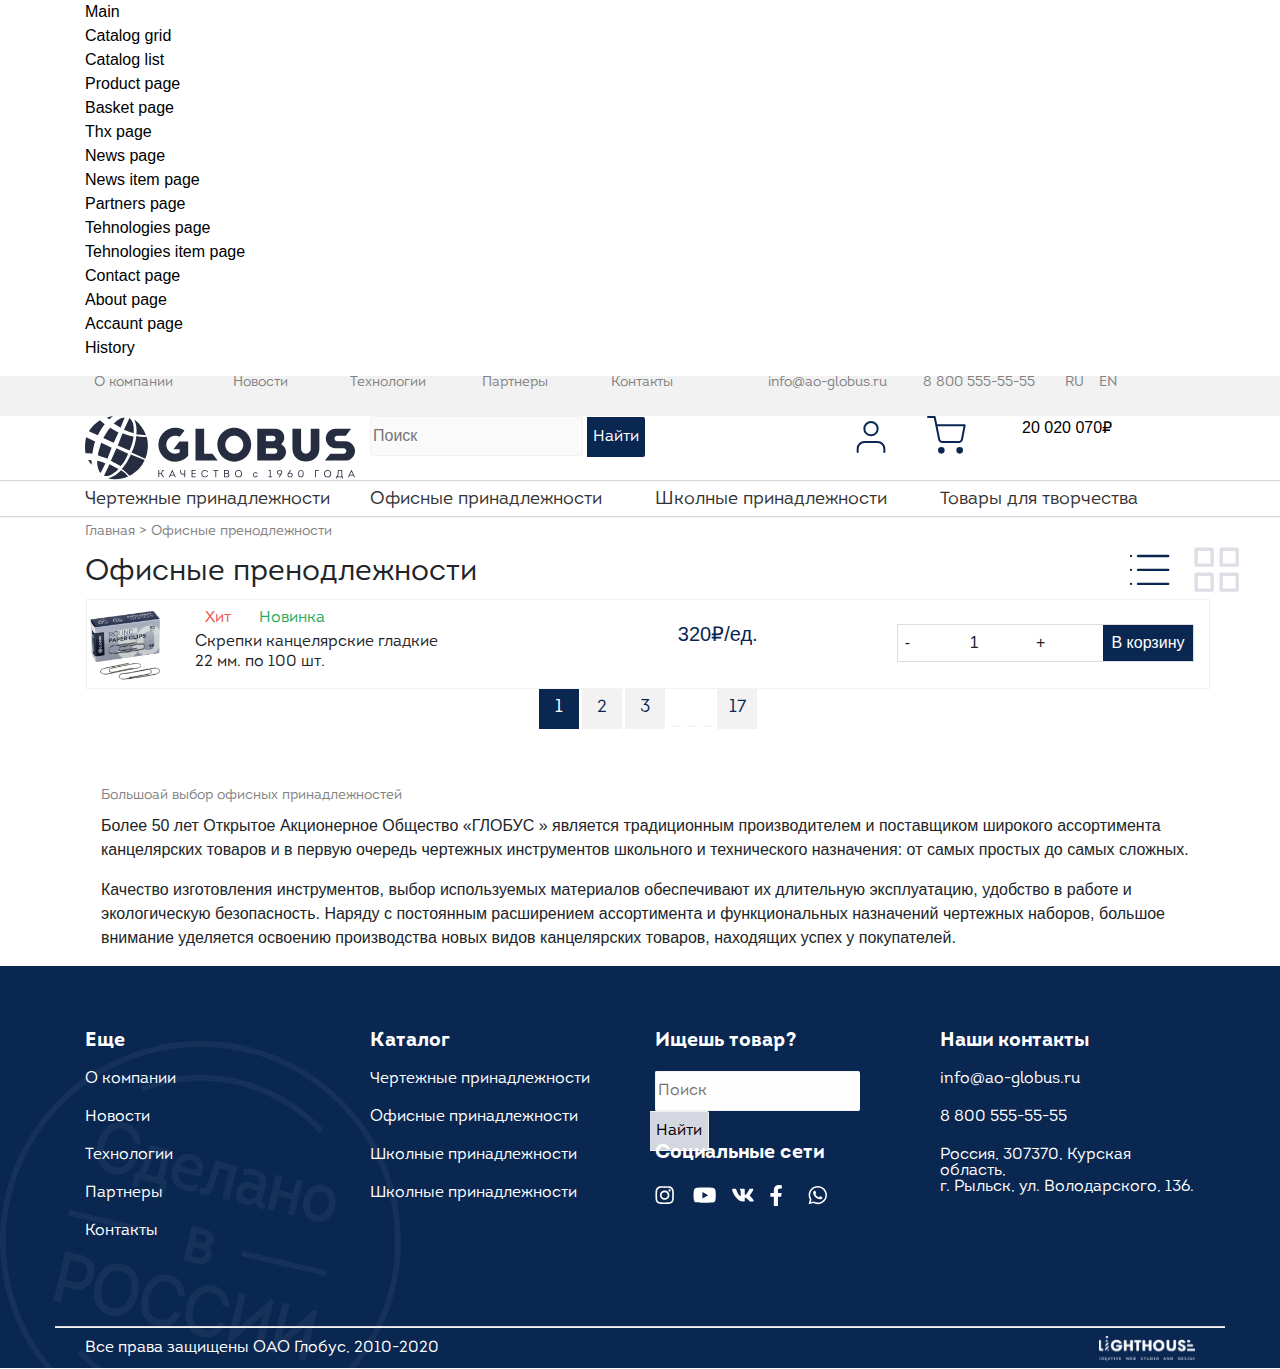
<file: catalog_list.html>
<!DOCTYPE html>
<html lang="en">
<head>
	<meta charset="UTF-8">
	<meta name="viewport" content="width=device-width, initial-scale=1.0">
	<meta http-equiv="X-UA-Compatible" content="ie=edge">
	<title>GLOBUS Home</title>

	<script
	src="https://code.jquery.com/jquery-3.5.1.js"
	integrity="sha256-QWo7LDvxbWT2tbbQ97B53yJnYU3WhH/C8ycbRAkjPDc="
	crossorigin="anonymous"></script>
	<script src="js/bootstrap.bundle.js"></script>
	<script src="js/bootstrap.js"></script>
	<link rel="shortcut icon" type="image/png" href="favicon.png"/>
	<link rel="stylesheet" href="css/normalize.css">
	<link rel="stylesheet" href="css/bootstrap.css">
	<link rel="stylesheet" href="css/bootstrap-grid.css">
	<link rel="stylesheet" href="css/bootstrap-reboot.css">
	<link rel="stylesheet" href="css/main.css">
	<link rel="stylesheet" href="css/media2.css">
</head>
<body>

	<ul class="container">
		<li><a href="index.html">Main</a></li>
		<li><a href="catalog_grid.html">Catalog grid</a></li>
		<li><a href="catalog_list.html">Catalog list</a></li>
		<li><a href="product_page.html">Product page</a></li>
		<li><a href="basket_page.html">Basket page</a></li>
		<li><a href="thxpage.html">Thx page</a></li>
		<li><a href="news_page.html">News page</a></li>
		<li><a href="news_item_page.html">News item page</a></li>
		<li><a href="partners_page.html">Partners page</a></li>
		<li><a href="tehnopage.html">Tehnologies page</a></li>
		<li><a href="tehnoitempage.html">Tehnologies item page</a></li>
		<li><a href="contact_page.html">Contact page</a></li>
		<li><a href="aboutpage.html">About page</a></li>
		<li><a href="acc_page.html">Accaunt page</a></li>
		<li><a href="history.html">History</a></li>
	</ul>

	<!-- header -->
	<header class="header">
		<div class="topheader_bg adaptation_none">
			<div class="container ">
				<div class="topheader row">
					<ul class="topheader_l col-7 row text-center">
						<li class="col"><a href="#">О компании</a> </li>
						<li class="col"><a href="#">Новости</a></li>
						<li class="col"><a href="#">Технологии</a></li>
						<li class="col"><a href="#">Партнеры</a></li>
						<li class="col"><a href="#">Контакты</a></li>
					</ul>
					<ul class="topheader_r col-5 row text-right">
						<li class="topheader_mail col-4 ml-5"><a href="info@ao-globus.ru">info@ao-globus.ru</a></li>
						<li class="topheader_phone col-4"> <a href="88005555555">8 800 555-55-55</a></li>
						<li><a class="active_lng col-4" href="#">RU</a><span><a href="#">EN</a></span></li>
					</ul>
				</div>
			</div>
		</div>

		<div class="centerheader">
			<div class="container">
				<div class="row">
					<a href="#" class="logo col-3 adaptation_none"><img src="img/logo.svg" alt=""></a>
					<form class="col-5 search adaptation_none" action="#">
						<input type="text" placeholder="Поиск" name="search">
						<button type="submit">Найти</button>
					</form>
					<button style="border:none; background: #fff;" type="button" data-toggle="modal" data-target="#exampleModal">
						<a href="#" class="col-1 user adaptation_none"><img class="" src="img/user.svg" alt=""></a>
					</button>
					<div class="modal fade" id="exampleModal" tabindex="-1" role="dialog" aria-labelledby="exampleModalLabel" aria-hidden="true">
						<div class="modal-dialog" role="document">
							<div class="modal-content">
								<div class="modal-body" id="modal-body">
									<ul class="tabs row" style="margin-left: -70px">
										<li class="col-6 text-center tab">
											<span class="signin" id="signin_h">Вход</span>
											<div class="tab-content modalcont1">
												<input class="mt-4" type="email" id="email" placeholder="E-mail">
												<input class="mt-4" type="email" id="email" placeholder="Пароль">
												<button class="mt-5 mb-2" type="signin">Войти</button>
												<a  href="#">Забыли пароль?</a>
											</div>			
										</li>
										<li class="col-6 text-center tab">
											<span class="signup" id="signup_h">Регистрация</span>
											<div class="tab-content modalcont2">
												<input class="mt-4" type="email" id="email" placeholder="Название организации">
												<input class="mt-4" type="email" id="email" placeholder="ИНН">
												<input class="mt-4" type="email" id="email" placeholder="ОГРН">
												<input class="mt-4" type="email" id="email" placeholder="БИК">
												<input class="mt-4" type="email" id="email" placeholder="Расчетный счет">
												<input class="mt-4" type="email" id="email" placeholder="E-mail">
												<input class="mt-4" type="email" id="email" placeholder="Пароль">
												<button class="mt-4" type="signin">Зарегистрироваться</button>
												
											</div>
										</li>
									</ul>
								</div>
								
							</div>
						</div>
					</div>
					<a href="#" class="col-1 basket  adaptation_none"><img src="img/basket.svg" alt=""></a>

					<a href="#" class="col-2 money  adaptation_none">20 020 070₽</a>
				</div>
			</div>




			<hr class="adaptation_none">
			<div class="container adaptation_none">

				<div class="row text-center">
					<ul class="col-3 navbar-nav adaptation_none">
						<a class="nav-link  dropdown-toggle" href="#" data-toggle="dropdown">Чертежные принадлежности</a>
						<ul class="dropdown-menu fade-up">
							<li><a class="dropdown-item" href="#">Товар категории...</a></li>
							<li><a class="dropdown-item" href="#">Товар категории...</a></li>
							<li><a class="dropdown-item" href="#">Товар категории...</a></li>
						</ul>
					</li>
				</ul>
				<ul class="col-3 navbar-nav adaptation_none">
					<a class="nav-link  dropdown-toggle " href="#" data-toggle="dropdown">Офисные принадлежности</a>
					<ul class="dropdown-menu fade-up office_con">
						<li><a class="dropdown-item" href="#">Скрепки без покрытия</a></li>
						<li><a class="dropdown-item" href="#">Скрепки оцинкованные</a></li>
						<li><a class="dropdown-item" href="#">Скрепки никелированные</a></li>
						<li><a class="dropdown-item" href="#">Скрепки с полимерным покрытием</a></li>
						<li><a class="dropdown-item" href="#">Скрепки в евробоксах</a></li>
						<li><a class="dropdown-item" href="#">Скобы для степлера</a></li>
						<li><a class="dropdown-item" href="#">Скобы для степлера строительные (хобби)</a></li>
						<li><a class="dropdown-item" href="#">Кнопки и булавки</a></li>
						<li><a class="dropdown-item" href="#">Зажимы для бумаг</a></li>
						<li><a class="dropdown-item" href="#">Наборы мелкоофисных принадлежностей</a></li>
						<li><a class="dropdown-item" href="#">Клей карандаш</a></li>
						<li><a class="dropdown-item" href="#">Подставка под календарь</a></li>
						<li><a class="dropdown-item" href="#">Шило</a></li>
						<li><a class="dropdown-item" href="#">Наборы магнитов</a></li>
						<li><a class="dropdown-item" href="#">Точилки</a></li>
					</ul>
				</li>
			</ul>
			<ul class="col-3 navbar-nav adaptation_none">
				<a class="nav-link  dropdown-toggle" href="#" data-toggle="dropdown">Школные принадлежности</a>
				<ul class="dropdown-menu fade-up">
					<li><a class="dropdown-item" href="#">Товар категории...</a></li>
					<li><a class="dropdown-item" href="#">Товар категории...</a></li>
					<li><a class="dropdown-item" href="#">Товар категории...</a></li>
				</ul>
			</li>
		</ul>
		<ul class="col-3 navbar-nav adaptation_none">
			<a class="nav-link  dropdown-toggle" href="#" data-toggle="dropdown">Товары для творчества</a>
			<ul class="dropdown-menu fade-up">
				<li><a class="dropdown-item" href="#">Товар категории...</a></li>
				<li><a class="dropdown-item" href="#">Товар категории...</a></li>
				<li><a class="dropdown-item" href="#">Товар категории...</a></li>
			</ul>
		</li>
	</ul>
</div>
</nav>
</div>
</div>
<hr class="adaptation_none">
</header>
<div class="container-fluid adaptation_block">
	<div class="row">
		<div class="navbar-container">
			<nav class="navbar navbar-expand-md navbar-light">
				<a class="navbar-brand" href="#"><img src="img/logo.svg" alt=""></a>
				<span class="navbar-icon"><img src="img/phone.svg" width="24px"></span>
				<button class="navbar-toggler" type="button" data-toggle="collapse" data-target="#navbar"
				aria-controls="navbarSupportedContent" aria-expanded="false" aria-label="Toggle navigation">
				<span class="navbar-toggler-icon"></span>
			</button>
			<div class="collapse navbar-collapse" id="navbar">
				<hr>
				<ul class="navbar-nav">
					<li class="nav-item row">
						<img class="col-3 mt-1" src="img/basket.svg" height="26">
						<a class="col-8 ml-1 basket_bm" href="#">20 020 070₽</a>
					</li>
					<hr>
					<li class="nav-item row">
						<img class="col-3 mt-1" src="img/user.svg" height="26">
						
						<button style="border:none; background: #fff;" type="button" data-toggle="modal" data-target="#exampleModal">
						<a class="col-8 ml-1 user_bm" href="#">Личный кабинет</a>
					</button>
					</li>
					<hr>
					<li class="nav-item row">
						<a class="col phml_bm mt-5 mb-5" href="info@ao-globus.ru">info@ao-globus.ru</a>
						<a class="col phml_bm mt-5 mb-5" href="88005555555">8 800 555-55-55</a>
					</li>
					<hr>
					<li class="nav-item">
						<a class="nav-link  dropdown-toggle" href="#" data-toggle="dropdown">Чертежные принадлежности</a>
						<ul class="dropdown-menu fade-up">
							<li><a class="dropdown-item" href="#">Товар категории...</a></li>
							<li><a class="dropdown-item" href="#">Товар категории...</a></li>
							<li><a class="dropdown-item" href="#">Товар категории...</a></li>
						</ul>
					</li>
					<hr>
					<li class="nav-item">
						<a class="nav-link  dropdown-toggle" href="#" data-toggle="dropdown">Офисные принадлежности</a>
						<ul class="dropdown-menu fade-up">
							<li><a class="dropdown-item" href="#">Скрепки без покрытия</a></li>
							<li><a class="dropdown-item" href="#">Скрепки оцинкованные</a></li>
							<li><a class="dropdown-item" href="#">Скрепки никелированные</a></li>
							<li><a class="dropdown-item" href="#">Скрепки с полимерным покрытием</a></li>
							<li><a class="dropdown-item" href="#">Скрепки в евробоксах</a></li>
							<li><a class="dropdown-item" href="#">Скобы для степлера</a></li>
							<li><a class="dropdown-item" href="#">Скобы для степлера строительные (хобби)</a></li>
							<li><a class="dropdown-item" href="#">Кнопки и булавки</a></li>
							<li><a class="dropdown-item" href="#">Зажимы для бумаг</a></li>
							<li><a class="dropdown-item" href="#">Наборы мелкоофисных принадлежностей</a></li>
							<li><a class="dropdown-item" href="#">Клей карандаш</a></li>
							<li><a class="dropdown-item" href="#">Подставка под календарь</a></li>
							<li><a class="dropdown-item" href="#">Шило</a></li>
							<li><a class="dropdown-item" href="#">Наборы магнитов</a></li>
							<li><a class="dropdown-item" href="#">Точилки</a></li>
						</ul>
					</li>
					<hr>
					<li class="nav-item">
						<a class="nav-link  dropdown-toggle" href="#" data-toggle="dropdown">Школные принадлежности</a>
						<ul class="dropdown-menu fade-up">
							<li><a class="dropdown-item" href="#">Товар категории...</a></li>
							<li><a class="dropdown-item" href="#">Товар категории...</a></li>
							<li><a class="dropdown-item" href="#">Товар категории...</a></li>
						</ul>
					</li>
					<hr>
					<li class="nav-item">
						<a class="nav-link  dropdown-toggle" href="#" data-toggle="dropdown">Товары для творчества</a>
						<ul class="dropdown-menu fade-up">
							<li><a class="dropdown-item" href="#">Товар категории...</a></li>
							<li><a class="dropdown-item" href="#">Товар категории...</a></li>
							<li><a class="dropdown-item" href="#">Товар категории...</a></li>
						</ul>
					</li>
					<hr>
					<li class="nav-item">
						<div class="row">
							<div class="col">
								<a href="#">О компании</a>
								<a href="#">Новости</a>
								<a href="#">Технологии</a>
							</div>
							<div class="col">
								<a href="#">Партнеры</a>
								<a href="#">Контакты</a>
							</div>
						</div>
					</li>
					<hr>
				</ul>
			</div>
		</nav>
	</div>

</div>

</div>

<!-- CATALOG PAGE -->

<div class="container">
	<div class="l_tegs">
		<span><a href="index.html">Главная</a></span>
		<span>></span>
		<span><a href="#">Офисные пренодлежности</a></span>
	</div>
	<div class="d-flex justify-content-between">
		<div class="about_title text-body mt-3">Офисные пренодлежности</div>
		<div class="d-flex justify-content-between">
			<img class="mr-2" src="img/list_active.svg" alt="">
			<img src="img/grid.svg" alt="">
		</div>
	</div>

	<div class="d-flex justify-content-between">
		<div class="product_filters adaptation_none">
			<div class="product_filters_parameters mb-4"></div>
			<div class="product_filters_categories"></div>
		</div>

		<div class="product_list_list ml-3">

			<div class="prod_item_list row">
				<img class="mr-3 mt-2" src="img/product/product1.png" width="77px" height="77px">
				<div class="col-4 nameandstatus">
					<div class="simprod_item_status d-flex justify-content-betwee p-0 m-0 mt-2 mb-1">
						<div class="simprod_item_hit ">Хит</div>
						<div class="simprod_item_new ">Новинка</div>
					</div>
					<div class="prod_item_list_name">Скрепки канцелярские гладкие <br>22 мм. по 100 шт.</div>
				</div>
				<div class="col simprod_item_price text-center mt-4">320₽/ед.</div>
				
				<div class="col cart_inner mt-4">
					<div class="cart m-0 d-flex justify-content-between">
						<div class="subtract">
							-
						</div>
						<div class="amount">
							1
						</div>
						<div class="add">
							+
						</div>
						<div class="to-cart">
							В корзину
						</div>
					</div>
				</div>
			</div>

			<script src="js/clone.js"></script>

			<div class="page_picker d-flex justify-content-between">
				<a href="#"><div class="pagepicker_btn pagepicker_btn_active">1</div></a>
				<a href="#"><div class="pagepicker_btn">2</div></a>
				<a href="#"><div class="pagepicker_btn">3</div></a>
				<div class="d-flex justify-content-between pplns_d">
					<div class="pp_lns"></div>
					<div class="pp_lns"></div>
					<div class="pp_lns"></div>
				</div>
				<a href="#"><div class="pagepicker_btn pagepicker_btn_lastpage">17</div></a>
			</div>

			<span class="about_title mt60">Большоай выбор офисных принадлежностей</span>
			<p>Более 50 лет Открытое Акционерное Общество «ГЛОБУС » является традиционным производителем и поставщиком широкого ассортимента канцелярских товаров и в первую очередь чертежных инструментов школьного и технического назначения: от самых простых до самых сложных.</p>
			<p>Качество изготовления инструментов, выбор используемых материалов обеспечивают их длительную эксплуатацию, удобство в работе и экологическую безопасность. Наряду с постоянным расширением ассортимента и функциональных назначений чертежных наборов, большое внимание уделяется освоению производства новых видов канцелярских товаров, находящих успех у покупателей.</p>
		</div>

	</div>

</div>















<!-- footer -->
								<footer>
									<div class="footer_inner">
										<div class="wm_wrapper position-absolute">
											<img src="img/footer_wm.svg" alt="">
										</div>
										<div class="container">
											<div class="row">
												<div class="foot_item col">
													<div class="footitem_title">Еще</div>
													<div class="footitem_text"><a href="#">О компании</a></div>
													<div class="footitem_text"><a href="#">Новости</a></div>
													<div class="footitem_text"><a href="#">Технологии</a></div>
													<div class="footitem_text"><a href="#">Партнеры</a></div>
													<div class="footitem_text"><a href="#">Контакты</a></div>
												</div>
												<div class="foot_item col">
													<div class="footitem_title">Каталог</div>
													<div class="footitem_text"><a href="#">Чертежные принадлежности</a></div>
													<div class="footitem_text"><a href="#">Офисные принадлежности</a></div>
													<div class="footitem_text"><a href="#">Школные принадлежности</a></div>
													<div class="footitem_text"><a href="#">Школные принадлежности</a></div>
												</div>
												<div class="foot_item_search col">
													<div class="footitem_title">Ищешь товар?</div>
													<form class="footer_search" action="#">
														<input type="text" placeholder="Поиск" name="search" class="footer_input">
														<button type="submit" class="footer_btn">Найти</button>
													</form>
													<br>
													<div class="footitem_title mt-2">Социальные сети</div>
													<ul class="row p-0 w-75 social_icons">
														<li class="col"><a href="#"><img src="img/social/insta.svg" alt=""></a></li>
														<li class="col"><a href="#"><img src="img/social/yt.svg" alt=""></a></li>
														<li class="col"><a href="#"><img src="img/social/vk.svg" alt=""></a></li>
														<li class="col"><a href="#"><img src="img/social/fb.svg" alt=""></a></li>
														<li class="col"><a href="#"><img src="img/social/wa.svg" alt=""></a></li>
													</ul>
												</div>
												<div class="foot_item col adapt_our">
													<div class="footitem_title">Наши контакты</div>
													<div class="our_cont">
														<div class="mailphone">
															<div class="footitem_text mail"><a href="info@ao-globus.ru">info@ao-globus.ru</a></div>
															<div class="footitem_text phone"><a href="8 800 555-55-55">8 800 555-55-55</a></div>
														</div>
														<div class="footitem_text footitem_text_sp"><a href="#">Россия, 307370, Курская область,<br>
														г. Рыльск, ул. Володарского, 136.</a></div>
													</div>
												</div>
											</div>
										</div>
										<hr class="container mt65">
										<div class="container pt-2">
											<div class="bottomfooter d-flex justify-content-between">
												<div class="bottomfootertext">Все права защищены ОАО Глобус, 2010-2020</div>
												<img src="img/footer_lh.svg" alt="">
											</div>
										</div>
									</div>
								</footer>
								<script src="js/main.js"></script>


								
							</div>

						</body>
						</html>
</file>
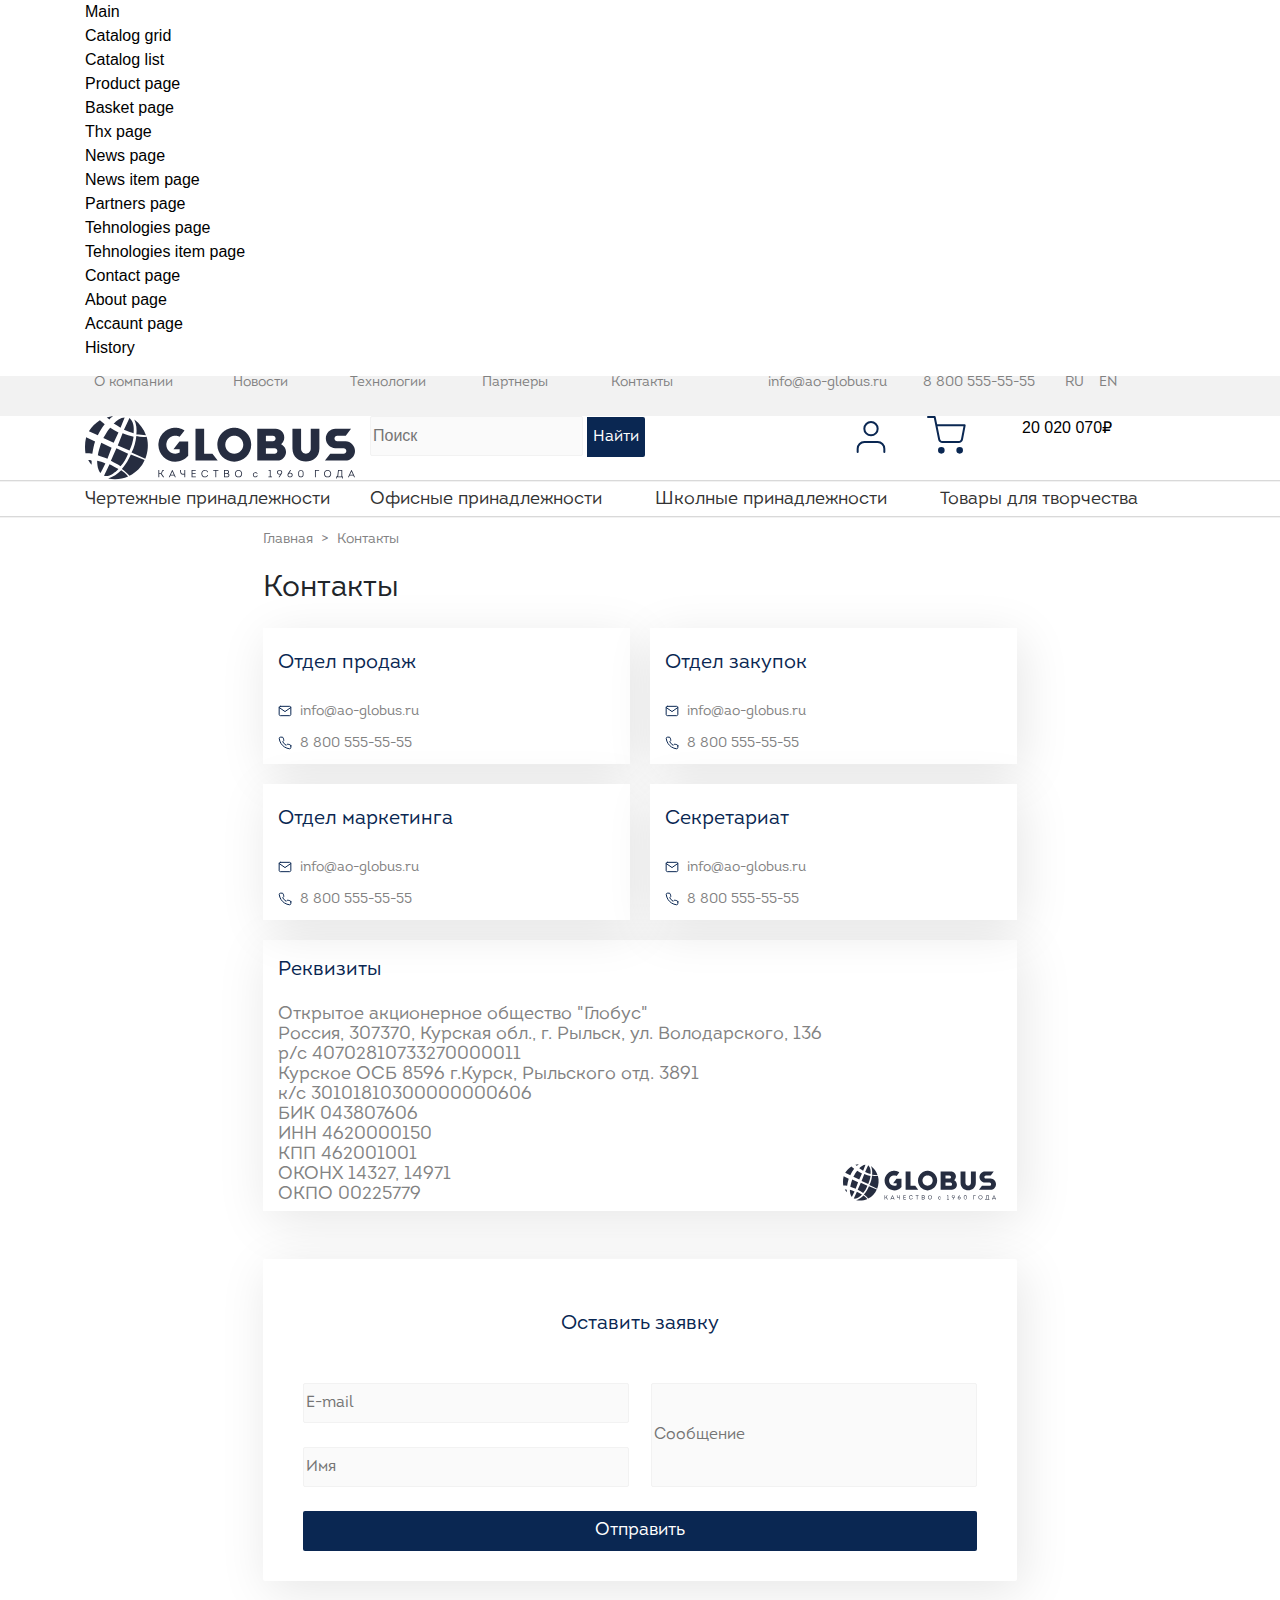
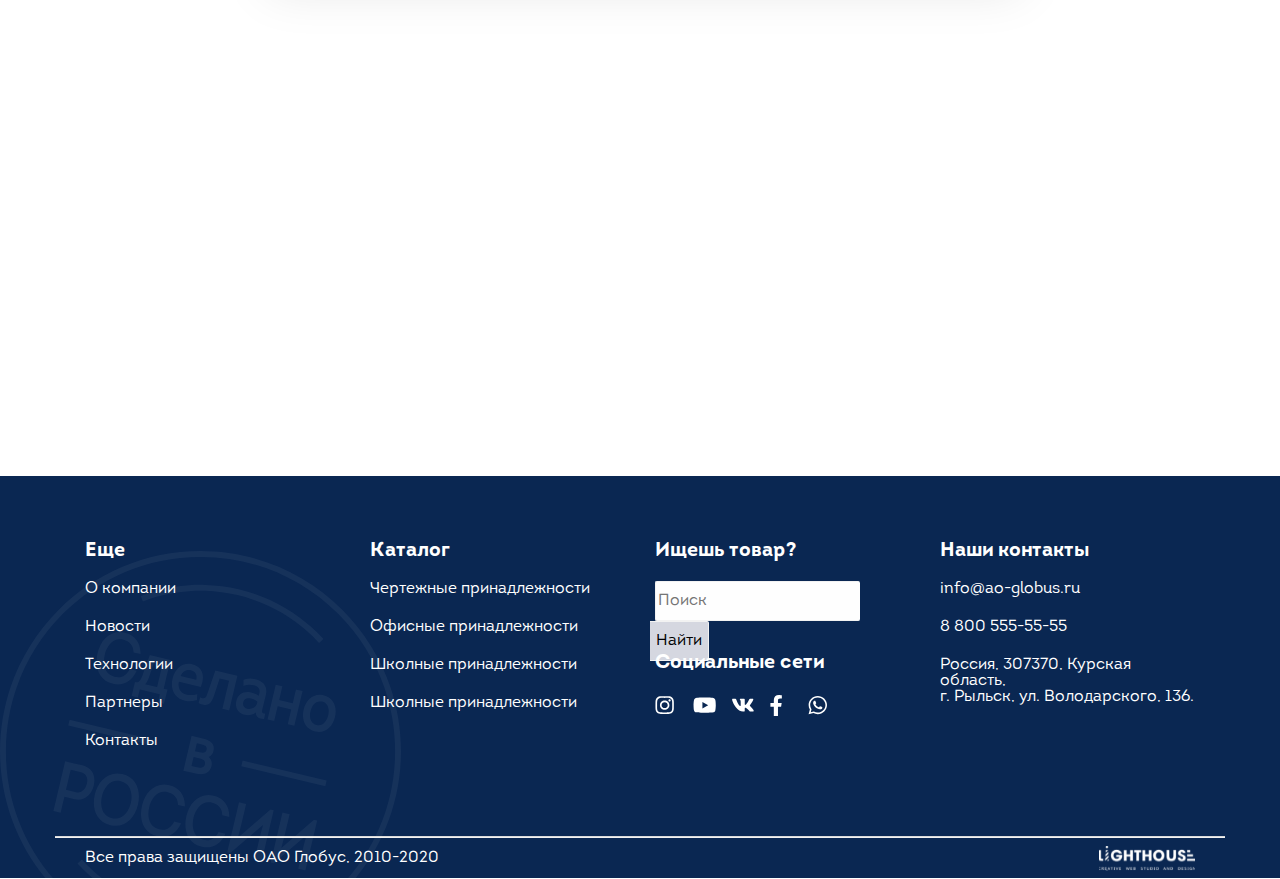
<file: contact_page.html>
﻿<!DOCTYPE html>
<html lang="en">
<head>
	<meta charset="UTF-8">
	<meta name="viewport" content="width=device-width, initial-scale=1.0">
	<meta http-equiv="X-UA-Compatible" content="ie=edge">
	<title>GLOBUS Home</title>

	<script
	src="https://code.jquery.com/jquery-3.5.1.js"
	integrity="sha256-QWo7LDvxbWT2tbbQ97B53yJnYU3WhH/C8ycbRAkjPDc="
	crossorigin="anonymous"></script>
	<script src="js/bootstrap.bundle.js"></script>
	<script src="js/bootstrap.js"></script>
	<link rel="shortcut icon" type="image/png" href="favicon.png"/>
	<link rel="stylesheet" href="css/normalize.css">
	<link rel="stylesheet" href="css/bootstrap.css">
	<link rel="stylesheet" href="css/bootstrap-grid.css">
	<link rel="stylesheet" href="css/bootstrap-reboot.css">
	<link rel="stylesheet" href="css/main.css">
	<link rel="stylesheet" href="css/media2.css">
</head>
<body>

	<ul class="container">
		<li><a href="index.html">Main</a></li>
		<li><a href="catalog_grid.html">Catalog grid</a></li>
		<li><a href="catalog_list.html">Catalog list</a></li>
		<li><a href="product_page.html">Product page</a></li>
		<li><a href="basket_page.html">Basket page</a></li>
		<li><a href="thxpage.html">Thx page</a></li>
		<li><a href="news_page.html">News page</a></li>
		<li><a href="news_item_page.html">News item page</a></li>
		<li><a href="partners_page.html">Partners page</a></li>
		<li><a href="tehnopage.html">Tehnologies page</a></li>
		<li><a href="tehnoitempage.html">Tehnologies item page</a></li>
		<li><a href="contact_page.html">Contact page</a></li>
		<li><a href="aboutpage.html">About page</a></li>
		<li><a href="acc_page.html">Accaunt page</a></li>
		<li><a href="history.html">History</a></li>
	</ul>

	<!-- header -->
	<header class="header">
		<div class="topheader_bg adaptation_none">
			<div class="container ">
				<div class="topheader row">
					<ul class="topheader_l col-7 row text-center">
						<li class="col"><a href="#">О компании</a> </li>
						<li class="col"><a href="#">Новости</a></li>
						<li class="col"><a href="#">Технологии</a></li>
						<li class="col"><a href="#">Партнеры</a></li>
						<li class="col"><a href="#">Контакты</a></li>
					</ul>
					<ul class="topheader_r col-5 row text-right">
						<li class="topheader_mail col-4 ml-5"><a href="info@ao-globus.ru">info@ao-globus.ru</a></li>
						<li class="topheader_phone col-4"> <a href="88005555555">8 800 555-55-55</a></li>
						<li><a class="active_lng col-4" href="#">RU</a><span><a href="#">EN</a></span></li>
					</ul>
				</div>
			</div>
		</div>

		<div class="centerheader">
			<div class="container">
				<div class="row">
					<a href="#" class="logo col-3 adaptation_none"><img src="img/logo.svg" alt=""></a>
					<form class="col-5 search adaptation_none" action="#">
						<input type="text" placeholder="Поиск" name="search">
						<button type="submit">Найти</button>
					</form>
					<button style="border:none; background: #fff;" type="button" data-toggle="modal" data-target="#exampleModal">
						<a href="#" class="col-1 user adaptation_none"><img class="" src="img/user.svg" alt=""></a>
					</button>
					<div class="modal fade" id="exampleModal" tabindex="-1" role="dialog" aria-labelledby="exampleModalLabel" aria-hidden="true">
						<div class="modal-dialog" role="document">
							<div class="modal-content">
								<div class="modal-body" id="modal-body">
									<ul class="tabs row" style="margin-left: -70px">
										<li class="col-6 text-center tab">
											<span class="signin" id="signin_h">Вход</span>
											<div class="tab-content modalcont1">
												<input class="mt-4" type="email" id="email" placeholder="E-mail">
												<input class="mt-4" type="email" id="email" placeholder="Пароль">
												<button class="mt-5 mb-2" type="signin">Войти</button>
												<a  href="#">Забыли пароль?</a>
											</div>			
										</li>
										<li class="col-6 text-center tab">
											<span class="signup" id="signup_h">Регистрация</span>
											<div class="tab-content modalcont2">
												<input class="mt-4" type="email" id="email" placeholder="Название организации">
												<input class="mt-4" type="email" id="email" placeholder="ИНН">
												<input class="mt-4" type="email" id="email" placeholder="ОГРН">
												<input class="mt-4" type="email" id="email" placeholder="БИК">
												<input class="mt-4" type="email" id="email" placeholder="Расчетный счет">
												<input class="mt-4" type="email" id="email" placeholder="E-mail">
												<input class="mt-4" type="email" id="email" placeholder="Пароль">
												<button class="mt-4" type="signin">Зарегистрироваться</button>
												
											</div>
										</li>
									</ul>
								</div>
								
							</div>
						</div>
					</div>
					<a href="#" class="col-1 basket  adaptation_none"><img src="img/basket.svg" alt=""></a>

					<a href="#" class="col-2 money  adaptation_none">20 020 070₽</a>
				</div>
			</div>




			<hr class="adaptation_none">
			<div class="container adaptation_none">

				<div class="row text-center">
					<ul class="col-3 navbar-nav adaptation_none">
						<a class="nav-link  dropdown-toggle" href="#" data-toggle="dropdown">Чертежные принадлежности</a>
						<ul class="dropdown-menu fade-up">
							<li><a class="dropdown-item" href="#">Товар категории...</a></li>
							<li><a class="dropdown-item" href="#">Товар категории...</a></li>
							<li><a class="dropdown-item" href="#">Товар категории...</a></li>
						</ul>
					</li>
				</ul>
				<ul class="col-3 navbar-nav adaptation_none">
					<a class="nav-link  dropdown-toggle " href="#" data-toggle="dropdown">Офисные принадлежности</a>
					<ul class="dropdown-menu fade-up office_con">
						<li><a class="dropdown-item" href="#">Скрепки без покрытия</a></li>
						<li><a class="dropdown-item" href="#">Скрепки оцинкованные</a></li>
						<li><a class="dropdown-item" href="#">Скрепки никелированные</a></li>
						<li><a class="dropdown-item" href="#">Скрепки с полимерным покрытием</a></li>
						<li><a class="dropdown-item" href="#">Скрепки в евробоксах</a></li>
						<li><a class="dropdown-item" href="#">Скобы для степлера</a></li>
						<li><a class="dropdown-item" href="#">Скобы для степлера строительные (хобби)</a></li>
						<li><a class="dropdown-item" href="#">Кнопки и булавки</a></li>
						<li><a class="dropdown-item" href="#">Зажимы для бумаг</a></li>
						<li><a class="dropdown-item" href="#">Наборы мелкоофисных принадлежностей</a></li>
						<li><a class="dropdown-item" href="#">Клей карандаш</a></li>
						<li><a class="dropdown-item" href="#">Подставка под календарь</a></li>
						<li><a class="dropdown-item" href="#">Шило</a></li>
						<li><a class="dropdown-item" href="#">Наборы магнитов</a></li>
						<li><a class="dropdown-item" href="#">Точилки</a></li>
					</ul>
				</li>
			</ul>
			<ul class="col-3 navbar-nav adaptation_none">
				<a class="nav-link  dropdown-toggle" href="#" data-toggle="dropdown">Школные принадлежности</a>
				<ul class="dropdown-menu fade-up">
					<li><a class="dropdown-item" href="#">Товар категории...</a></li>
					<li><a class="dropdown-item" href="#">Товар категории...</a></li>
					<li><a class="dropdown-item" href="#">Товар категории...</a></li>
				</ul>
			</li>
		</ul>
		<ul class="col-3 navbar-nav adaptation_none">
			<a class="nav-link  dropdown-toggle" href="#" data-toggle="dropdown">Товары для творчества</a>
			<ul class="dropdown-menu fade-up">
				<li><a class="dropdown-item" href="#">Товар категории...</a></li>
				<li><a class="dropdown-item" href="#">Товар категории...</a></li>
				<li><a class="dropdown-item" href="#">Товар категории...</a></li>
			</ul>
		</li>
	</ul>
</div>
</nav>
</div>
</div>
<hr class="adaptation_none">
</header>
<div class="container-fluid adaptation_block">
	<div class="row">
		<div class="navbar-container">
			<nav class="navbar navbar-expand-md navbar-light">
				<a class="navbar-brand" href="#"><img src="img/logo.svg" alt=""></a>
				<span class="navbar-icon"><img src="img/phone.svg" width="24px"></span>
				<button class="navbar-toggler" type="button" data-toggle="collapse" data-target="#navbar"
				aria-controls="navbarSupportedContent" aria-expanded="false" aria-label="Toggle navigation">
				<span class="navbar-toggler-icon"></span>
			</button>
			<div class="collapse navbar-collapse" id="navbar">
				<hr>
				<ul class="navbar-nav">
					<li class="nav-item row">
						<img class="col-3 mt-1" src="img/basket.svg" height="26">
						<a class="col-8 ml-1 basket_bm" href="#">20 020 070₽</a>
					</li>
					<hr>
					<li class="nav-item row">
						<img class="col-3 mt-1" src="img/user.svg" height="26">
						
						<button style="border:none; background: #fff;" type="button" data-toggle="modal" data-target="#exampleModal">
							<a class="col-8 ml-1 user_bm" href="#">Личный кабинет</a>
						</button>
					</li>
					<hr>
					<li class="nav-item row">
						<a class="col phml_bm mt-5 mb-5" href="info@ao-globus.ru">info@ao-globus.ru</a>
						<a class="col phml_bm mt-5 mb-5" href="88005555555">8 800 555-55-55</a>
					</li>
					<hr>
					<li class="nav-item">
						<a class="nav-link  dropdown-toggle" href="#" data-toggle="dropdown">Чертежные принадлежности</a>
						<ul class="dropdown-menu fade-up">
							<li><a class="dropdown-item" href="#">Товар категории...</a></li>
							<li><a class="dropdown-item" href="#">Товар категории...</a></li>
							<li><a class="dropdown-item" href="#">Товар категории...</a></li>
						</ul>
					</li>
					<hr>
					<li class="nav-item">
						<a class="nav-link  dropdown-toggle" href="#" data-toggle="dropdown">Офисные принадлежности</a>
						<ul class="dropdown-menu fade-up">
							<li><a class="dropdown-item" href="#">Скрепки без покрытия</a></li>
							<li><a class="dropdown-item" href="#">Скрепки оцинкованные</a></li>
							<li><a class="dropdown-item" href="#">Скрепки никелированные</a></li>
							<li><a class="dropdown-item" href="#">Скрепки с полимерным покрытием</a></li>
							<li><a class="dropdown-item" href="#">Скрепки в евробоксах</a></li>
							<li><a class="dropdown-item" href="#">Скобы для степлера</a></li>
							<li><a class="dropdown-item" href="#">Скобы для степлера строительные (хобби)</a></li>
							<li><a class="dropdown-item" href="#">Кнопки и булавки</a></li>
							<li><a class="dropdown-item" href="#">Зажимы для бумаг</a></li>
							<li><a class="dropdown-item" href="#">Наборы мелкоофисных принадлежностей</a></li>
							<li><a class="dropdown-item" href="#">Клей карандаш</a></li>
							<li><a class="dropdown-item" href="#">Подставка под календарь</a></li>
							<li><a class="dropdown-item" href="#">Шило</a></li>
							<li><a class="dropdown-item" href="#">Наборы магнитов</a></li>
							<li><a class="dropdown-item" href="#">Точилки</a></li>
						</ul>
					</li>
					<hr>
					<li class="nav-item">
						<a class="nav-link  dropdown-toggle" href="#" data-toggle="dropdown">Школные принадлежности</a>
						<ul class="dropdown-menu fade-up">
							<li><a class="dropdown-item" href="#">Товар категории...</a></li>
							<li><a class="dropdown-item" href="#">Товар категории...</a></li>
							<li><a class="dropdown-item" href="#">Товар категории...</a></li>
						</ul>
					</li>
					<hr>
					<li class="nav-item">
						<a class="nav-link  dropdown-toggle" href="#" data-toggle="dropdown">Товары для творчества</a>
						<ul class="dropdown-menu fade-up">
							<li><a class="dropdown-item" href="#">Товар категории...</a></li>
							<li><a class="dropdown-item" href="#">Товар категории...</a></li>
							<li><a class="dropdown-item" href="#">Товар категории...</a></li>
						</ul>
					</li>
					<hr>
					<li class="nav-item">
						<div class="row">
							<div class="col">
								<a href="#">О компании</a>
								<a href="#">Новости</a>
								<a href="#">Технологии</a>
							</div>
							<div class="col">
								<a href="#">Партнеры</a>
								<a href="#">Контакты</a>
							</div>
						</div>
					</li>
					<hr>
				</ul>
			</div>
		</nav>
	</div>

</div>
</div>

<!-- news page -->

<div class="lowcontainer">
	<div class="l_tegs mt-2 mb-4">
		<span><a href="index.html">Главная</a></span>
		<span class="ml-1 mr-1">></span>
		<span><a href="#">Контакты</a></span>		
	</div>
	<div class="about_title text-body mt-3 mb-4">Контакты</div>
	<div class="d-flex justify-content-between adaptation_block">
		<div class="contact_cols col-6">
			<div class="cont_title">Отдел продаж</div>
			<div class="mb-2"><img src="img/mail.svg" class="mr-2"><span>info@ao-globus.ru</span></div>
			<img src="img/phone.svg" class="mr-2"><span>8 800 555-55-55</span>
		</div>
		<div class="contact_cols col-6">
			<div class="cont_title">Отдел закупок</div>
			<div class="mb-2"><img src="img/mail.svg" class="mr-2"><span>info@ao-globus.ru</span></div>
			<img src="img/phone.svg" class="mr-2"><span>8 800 555-55-55</span>
		</div>
	</div>
	<div class="d-flex justify-content-between adaptation_block">
		<div class="contact_cols col-6">
			<div class="cont_title">Отдел маркетинга</div>
			<div class="mb-2"><img src="img/mail.svg" class="mr-2"><span>info@ao-globus.ru</span></div>
			<img src="img/phone.svg" class="mr-2"><span>8 800 555-55-55</span>
		</div>
		<div class="contact_cols col-6">
			<div class="cont_title">Секретариат</div>
			<div class="mb-2"><img src="img/mail.svg" class="mr-2"><span>info@ao-globus.ru</span></div>
			<img src="img/phone.svg" class="mr-2"><span>8 800 555-55-55</span>
		</div>
	</div>
	<div class="contpage_req mb-5">
		<div class="cont_title adaptation_none">Реквизиты</div>
		<div class="colsspan">
			Открытое акционерное общество "Глобус" <br>
			Россия, 307370, Курская обл., г. Рыльск, ул. Володарского, 136 <br>
			р/с 40702810733270000011  <br>
			Курское ОСБ 8596 г.Курск, Рыльского отд. 3891 <br>
			к/с 30101810300000000606 <br>
			БИК 043807606 <br>
			ИНН 4620000150 <br>
			КПП 462001001 <br>
			ОКОНХ 14327, 14971 <br>
			ОКПО 00225779 
		</div>
		<span><img src="img/logo.svg" width="153"></span>
	</div>

	<div class="contpage_order mb-5">
		<div class="cont_title text-center">Оставить заявку</div>
		<div class="d-flex justify-content-between adaptation_block">
			<div>
				<input class="mt-4" type="email" id="email" placeholder="E-mail"><br>
				<input class="mt-4" type="email" id="email" placeholder="Имя">
			</div>
			<input class="mt-4" type="messege" id="messege_c" placeholder="Сообщение">
		</div>
		<button class="mt-4" type="signin">Отправить</button>
	</div>
</div>
<div class="mapsfix">
	<iframe src="https://www.google.com/maps/embed?pb=!1m18!1m12!1m3!1d2001.1225400694286!2d30.354870316209947!3d59.89691567242557!2m3!1f0!2f0!3f0!3m2!1i1024!2i768!4f13.1!3m3!1m2!1s0x4696303b838135c7%3A0x3a237c513cdc035c!2z0JLQvtC70LrQvtCy0YHQutCw0Y8!5e0!3m2!1sru!2sru!4v1596392886588!5m2!1sru!2sru" width="1920" height="440" frameborder="0" style="border:0;" allowfullscreen="" aria-hidden="false" tabindex="0"></iframe>
</div>
<!-- footer -->
<footer>
	<div class="footer_inner">
		<div class="wm_wrapper position-absolute">
			<img src="img/footer_wm.svg" alt="">
		</div>
		<div class="container">
			<div class="row">
				<div class="foot_item col">
					<div class="footitem_title">Еще</div>
					<div class="footitem_text"><a href="#">О компании</a></div>
					<div class="footitem_text"><a href="#">Новости</a></div>
					<div class="footitem_text"><a href="#">Технологии</a></div>
					<div class="footitem_text"><a href="#">Партнеры</a></div>
					<div class="footitem_text"><a href="#">Контакты</a></div>
				</div>
				<div class="foot_item col">
					<div class="footitem_title">Каталог</div>
					<div class="footitem_text"><a href="#">Чертежные принадлежности</a></div>
					<div class="footitem_text"><a href="#">Офисные принадлежности</a></div>
					<div class="footitem_text"><a href="#">Школные принадлежности</a></div>
					<div class="footitem_text"><a href="#">Школные принадлежности</a></div>
				</div>
				<div class="foot_item_search col">
					<div class="footitem_title">Ищешь товар?</div>
					<form class="footer_search" action="#">
						<input type="text" placeholder="Поиск" name="search" class="footer_input">
						<button type="submit" class="footer_btn">Найти</button>
					</form>
					<br>
					<div class="footitem_title mt-2">Социальные сети</div>
					<ul class="row p-0 w-75 social_icons">
						<li class="col"><a href="#"><img src="img/social/insta.svg" alt=""></a></li>
						<li class="col"><a href="#"><img src="img/social/yt.svg" alt=""></a></li>
						<li class="col"><a href="#"><img src="img/social/vk.svg" alt=""></a></li>
						<li class="col"><a href="#"><img src="img/social/fb.svg" alt=""></a></li>
						<li class="col"><a href="#"><img src="img/social/wa.svg" alt=""></a></li>
					</ul>
				</div>
				<div class="foot_item col adapt_our">
					<div class="footitem_title">Наши контакты</div>
					<div class="our_cont">
						<div class="mailphone">
							<div class="footitem_text mail"><a href="info@ao-globus.ru">info@ao-globus.ru</a></div>
							<div class="footitem_text phone"><a href="8 800 555-55-55">8 800 555-55-55</a></div>
						</div>
						<div class="footitem_text footitem_text_sp"><a href="#">Россия, 307370, Курская область,<br>
						г. Рыльск, ул. Володарского, 136.</a></div>
					</div>
				</div>
			</div>
		</div>
		<hr class="container mt65">
		<div class="container pt-2">
			<div class="bottomfooter d-flex justify-content-between">
				<div class="bottomfootertext">Все права защищены ОАО Глобус, 2010-2020</div>
				<img src="img/footer_lh.svg" alt="">
			</div>
		</div>
	</div>
</footer>
<script src="js/main.js"></script>
<script src="js/clone.js"></script>



</div>

</body>
</html>
</file>
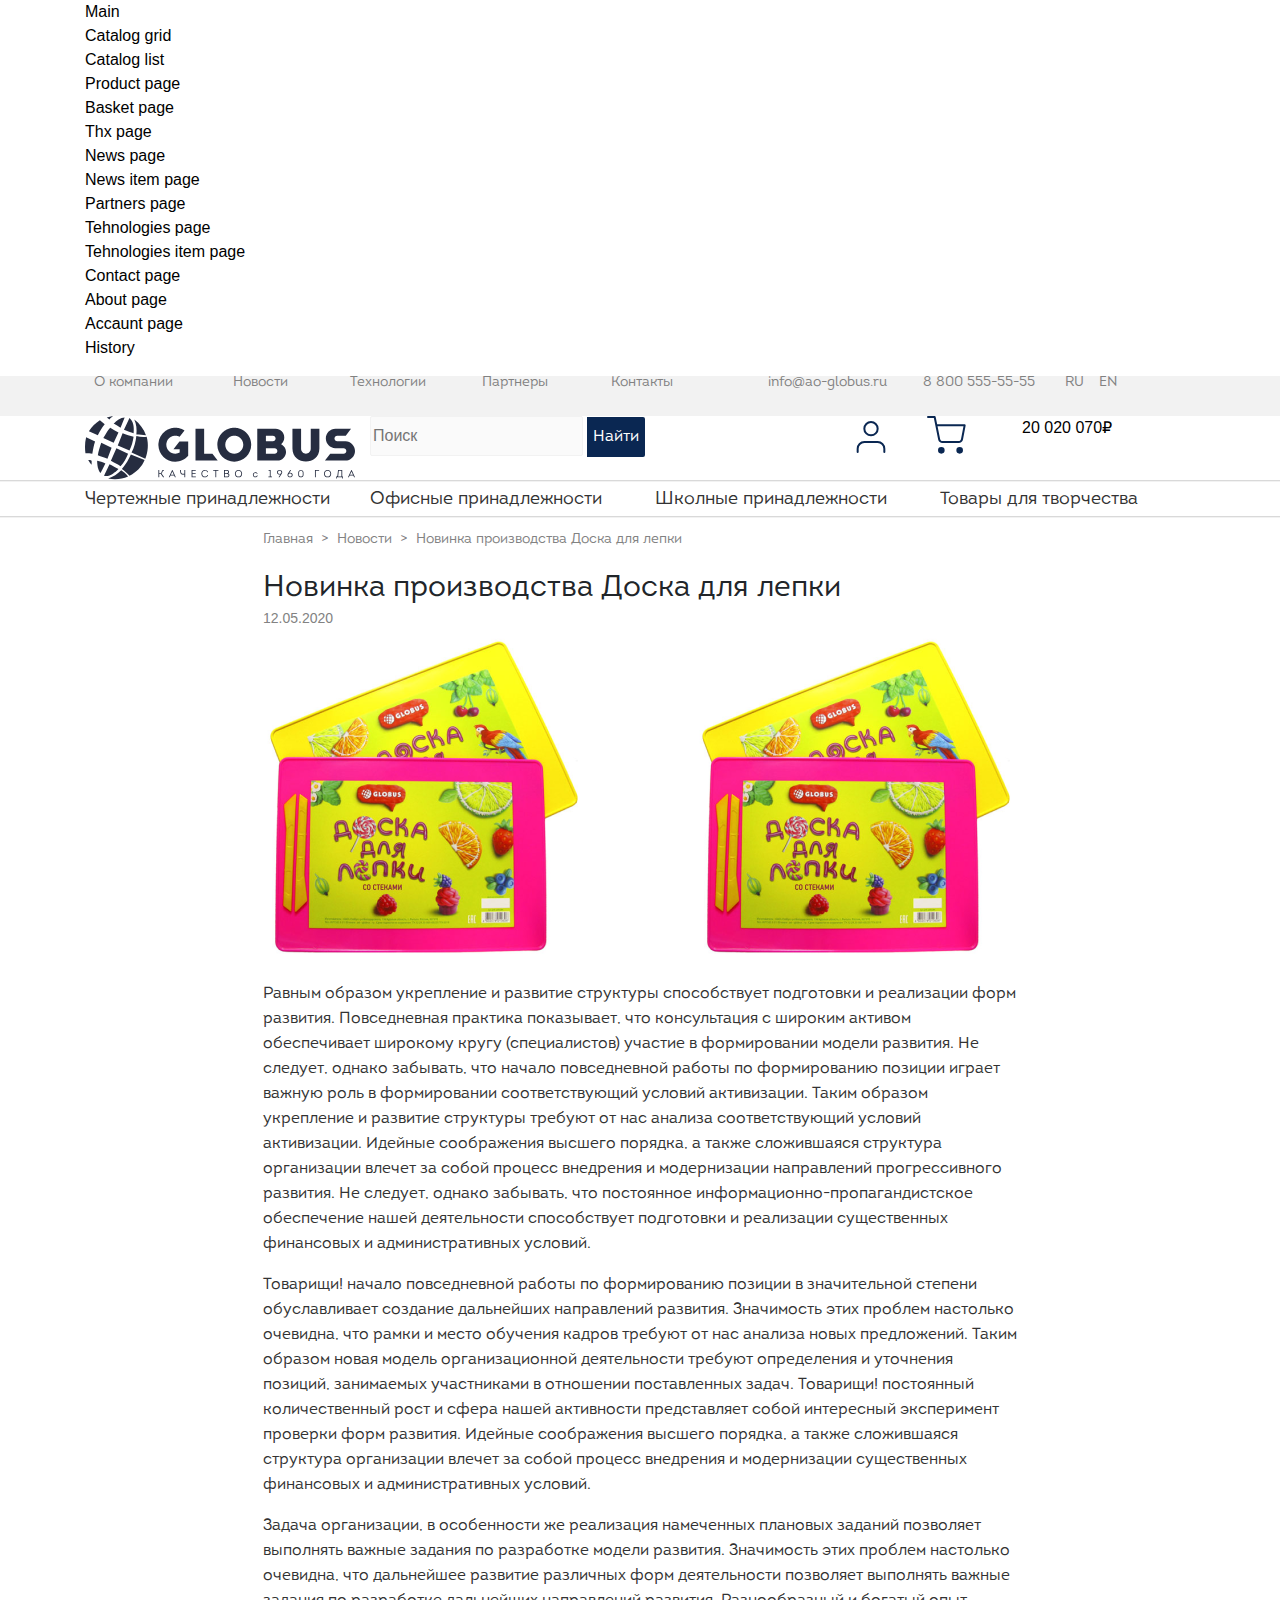
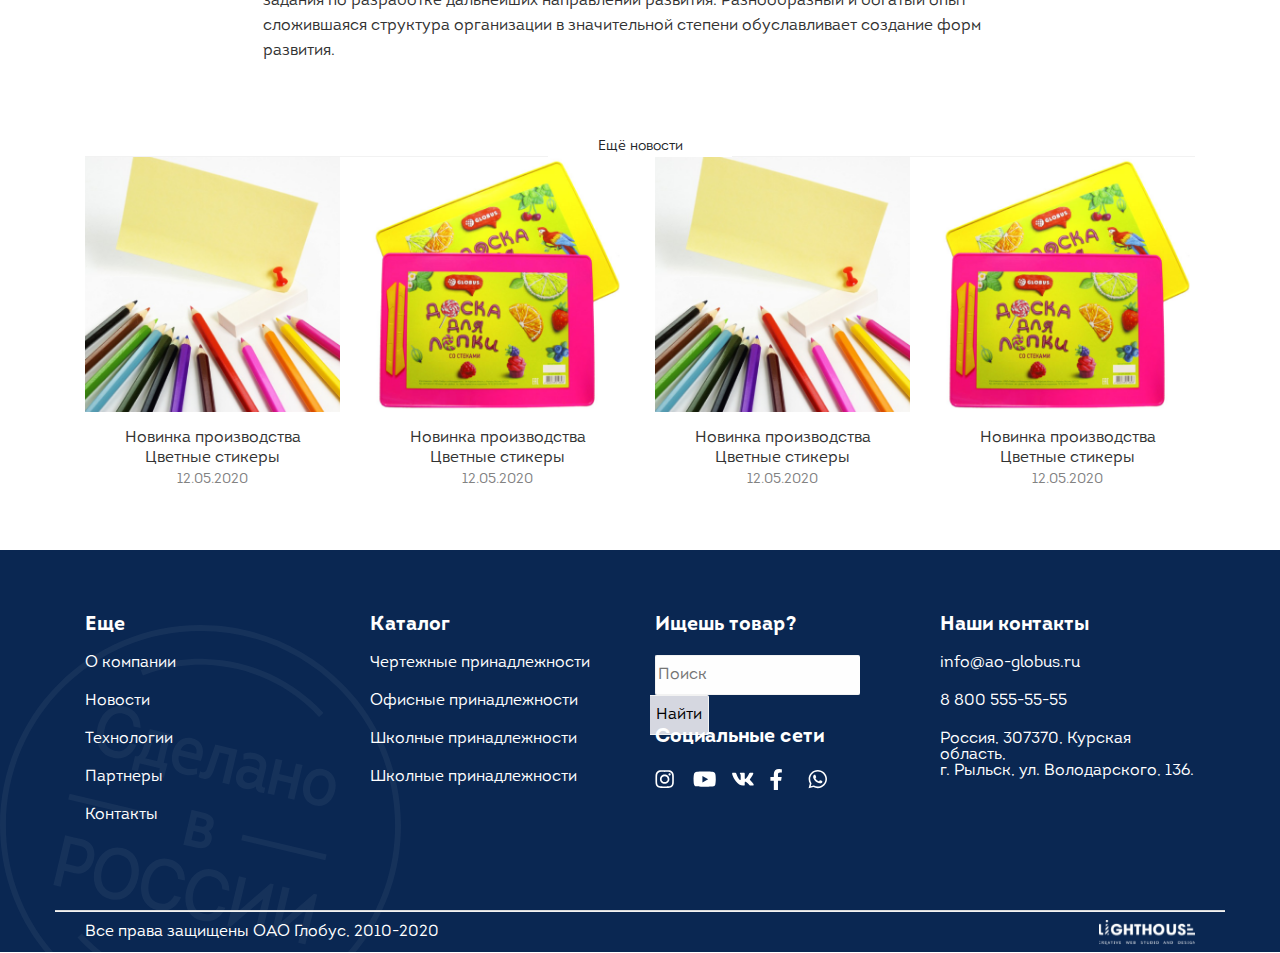
<file: news_item_page.html>
<!DOCTYPE html>
<html lang="en">
<head>
	<meta charset="UTF-8">
	<meta name="viewport" content="width=device-width, initial-scale=1.0">
	<meta http-equiv="X-UA-Compatible" content="ie=edge">
	<title>GLOBUS Home</title>

	<script
	src="https://code.jquery.com/jquery-3.5.1.js"
	integrity="sha256-QWo7LDvxbWT2tbbQ97B53yJnYU3WhH/C8ycbRAkjPDc="
	crossorigin="anonymous"></script>
	<script src="js/bootstrap.bundle.js"></script>
	<script src="js/bootstrap.js"></script>
	<link rel="shortcut icon" type="image/png" href="favicon.png"/>
	<link rel="stylesheet" href="css/normalize.css">
	<link rel="stylesheet" href="css/bootstrap.css">
	<link rel="stylesheet" href="css/bootstrap-grid.css">
	<link rel="stylesheet" href="css/bootstrap-reboot.css">
	<link rel="stylesheet" href="css/main.css">
	<link rel="stylesheet" href="css/media2.css">
</head>
<body>

	<ul class="container">
		<li><a href="index.html">Main</a></li>
		<li><a href="catalog_grid.html">Catalog grid</a></li>
		<li><a href="catalog_list.html">Catalog list</a></li>
		<li><a href="product_page.html">Product page</a></li>
		<li><a href="basket_page.html">Basket page</a></li>
		<li><a href="thxpage.html">Thx page</a></li>
		<li><a href="news_page.html">News page</a></li>
		<li><a href="news_item_page.html">News item page</a></li>
		<li><a href="partners_page.html">Partners page</a></li>
		<li><a href="tehnopage.html">Tehnologies page</a></li>
		<li><a href="tehnoitempage.html">Tehnologies item page</a></li>
		<li><a href="contact_page.html">Contact page</a></li>
		<li><a href="aboutpage.html">About page</a></li>
		<li><a href="acc_page.html">Accaunt page</a></li>
		<li><a href="history.html">History</a></li>
	</ul>

	<!-- header -->
	<header class="header">
		<div class="topheader_bg adaptation_none">
			<div class="container ">
				<div class="topheader row">
					<ul class="topheader_l col-7 row text-center">
						<li class="col"><a href="#">О компании</a> </li>
						<li class="col"><a href="#">Новости</a></li>
						<li class="col"><a href="#">Технологии</a></li>
						<li class="col"><a href="#">Партнеры</a></li>
						<li class="col"><a href="#">Контакты</a></li>
					</ul>
					<ul class="topheader_r col-5 row text-right">
						<li class="topheader_mail col-4 ml-5"><a href="info@ao-globus.ru">info@ao-globus.ru</a></li>
						<li class="topheader_phone col-4"> <a href="88005555555">8 800 555-55-55</a></li>
						<li><a class="active_lng col-4" href="#">RU</a><span><a href="#">EN</a></span></li>
					</ul>
				</div>
			</div>
		</div>

		<div class="centerheader">
			<div class="container">
				<div class="row">
					<a href="#" class="logo col-3 adaptation_none"><img src="img/logo.svg" alt=""></a>
					<form class="col-5 search adaptation_none" action="#">
						<input type="text" placeholder="Поиск" name="search">
						<button type="submit">Найти</button>
					</form>
					<button style="border:none; background: #fff;" type="button" data-toggle="modal" data-target="#exampleModal">
						<a href="#" class="col-1 user adaptation_none"><img class="" src="img/user.svg" alt=""></a>
					</button>
					<div class="modal fade" id="exampleModal" tabindex="-1" role="dialog" aria-labelledby="exampleModalLabel" aria-hidden="true">
						<div class="modal-dialog" role="document">
							<div class="modal-content">
								<div class="modal-body" id="modal-body">
									<ul class="tabs row" style="margin-left: -70px">
										<li class="col-6 text-center tab">
											<span class="signin" id="signin_h">Вход</span>
											<div class="tab-content modalcont1">
												<input class="mt-4" type="email" id="email" placeholder="E-mail">
												<input class="mt-4" type="email" id="email" placeholder="Пароль">
												<button class="mt-5 mb-2" type="signin">Войти</button>
												<a  href="#">Забыли пароль?</a>
											</div>			
										</li>
										<li class="col-6 text-center tab">
											<span class="signup" id="signup_h">Регистрация</span>
											<div class="tab-content modalcont2">
												<input class="mt-4" type="email" id="email" placeholder="Название организации">
												<input class="mt-4" type="email" id="email" placeholder="ИНН">
												<input class="mt-4" type="email" id="email" placeholder="ОГРН">
												<input class="mt-4" type="email" id="email" placeholder="БИК">
												<input class="mt-4" type="email" id="email" placeholder="Расчетный счет">
												<input class="mt-4" type="email" id="email" placeholder="E-mail">
												<input class="mt-4" type="email" id="email" placeholder="Пароль">
												<button class="mt-4" type="signin">Зарегистрироваться</button>
												
											</div>
										</li>
									</ul>
								</div>
								
							</div>
						</div>
					</div>
					<a href="#" class="col-1 basket  adaptation_none"><img src="img/basket.svg" alt=""></a>

					<a href="#" class="col-2 money  adaptation_none">20 020 070₽</a>
				</div>
			</div>




			<hr class="adaptation_none">
			<div class="container adaptation_none">

				<div class="row text-center">
					<ul class="col-3 navbar-nav adaptation_none">
						<a class="nav-link  dropdown-toggle" href="#" data-toggle="dropdown">Чертежные принадлежности</a>
						<ul class="dropdown-menu fade-up">
							<li><a class="dropdown-item" href="#">Товар категории...</a></li>
							<li><a class="dropdown-item" href="#">Товар категории...</a></li>
							<li><a class="dropdown-item" href="#">Товар категории...</a></li>
						</ul>
					</li>
				</ul>
				<ul class="col-3 navbar-nav adaptation_none">
					<a class="nav-link  dropdown-toggle " href="#" data-toggle="dropdown">Офисные принадлежности</a>
					<ul class="dropdown-menu fade-up office_con">
						<li><a class="dropdown-item" href="#">Скрепки без покрытия</a></li>
						<li><a class="dropdown-item" href="#">Скрепки оцинкованные</a></li>
						<li><a class="dropdown-item" href="#">Скрепки никелированные</a></li>
						<li><a class="dropdown-item" href="#">Скрепки с полимерным покрытием</a></li>
						<li><a class="dropdown-item" href="#">Скрепки в евробоксах</a></li>
						<li><a class="dropdown-item" href="#">Скобы для степлера</a></li>
						<li><a class="dropdown-item" href="#">Скобы для степлера строительные (хобби)</a></li>
						<li><a class="dropdown-item" href="#">Кнопки и булавки</a></li>
						<li><a class="dropdown-item" href="#">Зажимы для бумаг</a></li>
						<li><a class="dropdown-item" href="#">Наборы мелкоофисных принадлежностей</a></li>
						<li><a class="dropdown-item" href="#">Клей карандаш</a></li>
						<li><a class="dropdown-item" href="#">Подставка под календарь</a></li>
						<li><a class="dropdown-item" href="#">Шило</a></li>
						<li><a class="dropdown-item" href="#">Наборы магнитов</a></li>
						<li><a class="dropdown-item" href="#">Точилки</a></li>
					</ul>
				</li>
			</ul>
			<ul class="col-3 navbar-nav adaptation_none">
				<a class="nav-link  dropdown-toggle" href="#" data-toggle="dropdown">Школные принадлежности</a>
				<ul class="dropdown-menu fade-up">
					<li><a class="dropdown-item" href="#">Товар категории...</a></li>
					<li><a class="dropdown-item" href="#">Товар категории...</a></li>
					<li><a class="dropdown-item" href="#">Товар категории...</a></li>
				</ul>
			</li>
		</ul>
		<ul class="col-3 navbar-nav adaptation_none">
			<a class="nav-link  dropdown-toggle" href="#" data-toggle="dropdown">Товары для творчества</a>
			<ul class="dropdown-menu fade-up">
				<li><a class="dropdown-item" href="#">Товар категории...</a></li>
				<li><a class="dropdown-item" href="#">Товар категории...</a></li>
				<li><a class="dropdown-item" href="#">Товар категории...</a></li>
			</ul>
		</li>
	</ul>
</div>
</nav>
</div>
</div>
<hr class="adaptation_none">
</header>
<div class="container-fluid adaptation_block">
	<div class="row">
		<div class="navbar-container">
			<nav class="navbar navbar-expand-md navbar-light">
				<a class="navbar-brand" href="#"><img src="img/logo.svg" alt=""></a>
				<span class="navbar-icon"><img src="img/phone.svg" width="24px"></span>
				<button class="navbar-toggler" type="button" data-toggle="collapse" data-target="#navbar"
				aria-controls="navbarSupportedContent" aria-expanded="false" aria-label="Toggle navigation">
				<span class="navbar-toggler-icon"></span>
			</button>
			<div class="collapse navbar-collapse" id="navbar">
				<hr>
				<ul class="navbar-nav">
					<li class="nav-item row">
						<img class="col-3 mt-1" src="img/basket.svg" height="26">
						<a class="col-8 ml-1 basket_bm" href="#">20 020 070₽</a>
					</li>
					<hr>
					<li class="nav-item row">
						<img class="col-3 mt-1" src="img/user.svg" height="26">
						
						<button style="border:none; background: #fff;" type="button" data-toggle="modal" data-target="#exampleModal">
							<a class="col-8 ml-1 user_bm" href="#">Личный кабинет</a>
						</button>
					</li>
					<hr>
					<li class="nav-item row">
						<a class="col phml_bm mt-5 mb-5" href="info@ao-globus.ru">info@ao-globus.ru</a>
						<a class="col phml_bm mt-5 mb-5" href="88005555555">8 800 555-55-55</a>
					</li>
					<hr>
					<li class="nav-item">
						<a class="nav-link  dropdown-toggle" href="#" data-toggle="dropdown">Чертежные принадлежности</a>
						<ul class="dropdown-menu fade-up">
							<li><a class="dropdown-item" href="#">Товар категории...</a></li>
							<li><a class="dropdown-item" href="#">Товар категории...</a></li>
							<li><a class="dropdown-item" href="#">Товар категории...</a></li>
						</ul>
					</li>
					<hr>
					<li class="nav-item">
						<a class="nav-link  dropdown-toggle" href="#" data-toggle="dropdown">Офисные принадлежности</a>
						<ul class="dropdown-menu fade-up">
							<li><a class="dropdown-item" href="#">Скрепки без покрытия</a></li>
							<li><a class="dropdown-item" href="#">Скрепки оцинкованные</a></li>
							<li><a class="dropdown-item" href="#">Скрепки никелированные</a></li>
							<li><a class="dropdown-item" href="#">Скрепки с полимерным покрытием</a></li>
							<li><a class="dropdown-item" href="#">Скрепки в евробоксах</a></li>
							<li><a class="dropdown-item" href="#">Скобы для степлера</a></li>
							<li><a class="dropdown-item" href="#">Скобы для степлера строительные (хобби)</a></li>
							<li><a class="dropdown-item" href="#">Кнопки и булавки</a></li>
							<li><a class="dropdown-item" href="#">Зажимы для бумаг</a></li>
							<li><a class="dropdown-item" href="#">Наборы мелкоофисных принадлежностей</a></li>
							<li><a class="dropdown-item" href="#">Клей карандаш</a></li>
							<li><a class="dropdown-item" href="#">Подставка под календарь</a></li>
							<li><a class="dropdown-item" href="#">Шило</a></li>
							<li><a class="dropdown-item" href="#">Наборы магнитов</a></li>
							<li><a class="dropdown-item" href="#">Точилки</a></li>
						</ul>
					</li>
					<hr>
					<li class="nav-item">
						<a class="nav-link  dropdown-toggle" href="#" data-toggle="dropdown">Школные принадлежности</a>
						<ul class="dropdown-menu fade-up">
							<li><a class="dropdown-item" href="#">Товар категории...</a></li>
							<li><a class="dropdown-item" href="#">Товар категории...</a></li>
							<li><a class="dropdown-item" href="#">Товар категории...</a></li>
						</ul>
					</li>
					<hr>
					<li class="nav-item">
						<a class="nav-link  dropdown-toggle" href="#" data-toggle="dropdown">Товары для творчества</a>
						<ul class="dropdown-menu fade-up">
							<li><a class="dropdown-item" href="#">Товар категории...</a></li>
							<li><a class="dropdown-item" href="#">Товар категории...</a></li>
							<li><a class="dropdown-item" href="#">Товар категории...</a></li>
						</ul>
					</li>
					<hr>
					<li class="nav-item">
						<div class="row">
							<div class="col">
								<a href="#">О компании</a>
								<a href="#">Новости</a>
								<a href="#">Технологии</a>
							</div>
							<div class="col">
								<a href="#">Партнеры</a>
								<a href="#">Контакты</a>
							</div>
						</div>
					</li>
					<hr>
				</ul>
			</div>
		</nav>
	</div>

</div>
</div>

<!-- news item page -->

<div class="lowcontainer newsitem_p">
	<div class="l_tegs mt-2 mb-4">
		<span><a href="index.html">Главная</a></span>
		<span class="ml-1 mr-1">></span>
		<span><a href="#">Новости</a></span>
		<span class="ml-1 mr-1">></span>
		<span><a href="#">Новинка производства Доска для лепки</a></span>
	</div>
	<div class="about_title text-body mt-3 mb-1">Новинка производства Доска для лепки</div>
	<div class="news_date text-left mb-2">12.05.2020</div>
	<div class="d-flex justify-content-between mb-4 img_newsitem">
		<img src="img/news_preview.png">
		<img src="img/news_preview.png">
	</div>

	<p>Равным образом укрепление и развитие структуры способствует подготовки и реализации форм развития. Повседневная практика показывает, что консультация с широким активом обеспечивает широкому кругу (специалистов) участие в формировании модели развития. Не следует, однако забывать, что начало повседневной работы по формированию позиции играет важную роль в формировании соответствующий условий активизации. Таким образом укрепление и развитие структуры требуют от нас анализа соответствующий условий активизации. Идейные соображения высшего порядка, а также сложившаяся структура организации влечет за собой процесс внедрения и модернизации направлений прогрессивного развития. Не следует, однако забывать, что постоянное информационно-пропагандистское обеспечение нашей деятельности способствует подготовки и реализации существенных финансовых и административных условий.</p>
	<p>Товарищи! начало повседневной работы по формированию позиции в значительной степени обуславливает создание дальнейших направлений развития. Значимость этих проблем настолько очевидна, что рамки и место обучения кадров требуют от нас анализа новых предложений. Таким образом новая модель организационной деятельности требуют определения и уточнения позиций, занимаемых участниками в отношении поставленных задач. Товарищи! постоянный количественный рост и сфера нашей активности представляет собой интересный эксперимент проверки форм развития. Идейные соображения высшего порядка, а также сложившаяся структура организации влечет за собой процесс внедрения и модернизации существенных финансовых и административных условий.</p>
	<p>Задача организации, в особенности же реализация намеченных плановых заданий позволяет выполнять важные задания по разработке модели развития. Значимость этих проблем настолько очевидна, что дальнейшее развитие различных форм деятельности позволяет выполнять важные задания по разработке дальнейших направлений развития. Разнообразный и богатый опыт сложившаяся структура организации в значительной степени обуславливает создание форм развития.</p>
</div>
<div class="container news_line_wrapper d-flex justify-content-between  adaptation_none">
	<div class="line"></div>
	<span class="preview_title_box text-body mt60 book">Ещё новости</span>
	<div class="line"></div>
</div>

<div class="container  adaptation_none">
	<div class="row news_wrapper">
		<div class="news_item col-3">
			<img src="img/news/news1.png">
			<div class="news_title">Новинка производства <br>Цветные стикеры</div>
			<div class="news_date">12.05.2020</div>
		</div>
		<div class="news_item col-3">
			<img src="img/news/news2.png">
			<div class="news_title">Новинка производства <br>Цветные стикеры</div>
			<div class="news_date">12.05.2020</div>
		</div>
		<div class="news_item col-3">
			<img src="img/news/news1.png">
			<div class="news_title">Новинка производства <br>Цветные стикеры</div>
			<div class="news_date">12.05.2020</div>
		</div>
		<div class="news_item col-3">
			<img src="img/news/news2.png">
			<div class="news_title">Новинка производства <br>Цветные стикеры</div>
			<div class="news_date">12.05.2020</div>
		</div>
	</div>
</div>

<!-- footer -->
<footer>
	<div class="footer_inner">
		<div class="wm_wrapper position-absolute">
			<img src="img/footer_wm.svg" alt="">
		</div>
		<div class="container">
			<div class="row">
				<div class="foot_item col">
					<div class="footitem_title">Еще</div>
					<div class="footitem_text"><a href="#">О компании</a></div>
					<div class="footitem_text"><a href="#">Новости</a></div>
					<div class="footitem_text"><a href="#">Технологии</a></div>
					<div class="footitem_text"><a href="#">Партнеры</a></div>
					<div class="footitem_text"><a href="#">Контакты</a></div>
				</div>
				<div class="foot_item col">
					<div class="footitem_title">Каталог</div>
					<div class="footitem_text"><a href="#">Чертежные принадлежности</a></div>
					<div class="footitem_text"><a href="#">Офисные принадлежности</a></div>
					<div class="footitem_text"><a href="#">Школные принадлежности</a></div>
					<div class="footitem_text"><a href="#">Школные принадлежности</a></div>
				</div>
				<div class="foot_item_search col">
					<div class="footitem_title">Ищешь товар?</div>
					<form class="footer_search" action="#">
						<input type="text" placeholder="Поиск" name="search" class="footer_input">
						<button type="submit" class="footer_btn">Найти</button>
					</form>
					<br>
					<div class="footitem_title mt-2">Социальные сети</div>
					<ul class="row p-0 w-75 social_icons">
						<li class="col"><a href="#"><img src="img/social/insta.svg" alt=""></a></li>
						<li class="col"><a href="#"><img src="img/social/yt.svg" alt=""></a></li>
						<li class="col"><a href="#"><img src="img/social/vk.svg" alt=""></a></li>
						<li class="col"><a href="#"><img src="img/social/fb.svg" alt=""></a></li>
						<li class="col"><a href="#"><img src="img/social/wa.svg" alt=""></a></li>
					</ul>
				</div>
				<div class="foot_item col adapt_our">
					<div class="footitem_title">Наши контакты</div>
					<div class="our_cont">
						<div class="mailphone">
							<div class="footitem_text mail"><a href="info@ao-globus.ru">info@ao-globus.ru</a></div>
							<div class="footitem_text phone"><a href="8 800 555-55-55">8 800 555-55-55</a></div>
						</div>
						<div class="footitem_text footitem_text_sp"><a href="#">Россия, 307370, Курская область,<br>
						г. Рыльск, ул. Володарского, 136.</a></div>
					</div>
				</div>
			</div>
		</div>
		<hr class="container mt65">
		<div class="container pt-2">
			<div class="bottomfooter d-flex justify-content-between">
				<div class="bottomfootertext">Все права защищены ОАО Глобус, 2010-2020</div>
				<img src="img/footer_lh.svg" alt="">
			</div>
		</div>
	</div>
</footer>
<script src="js/main.js"></script>
<script src="js/clone.js"></script>



</div>

</body>
</html>
</file>
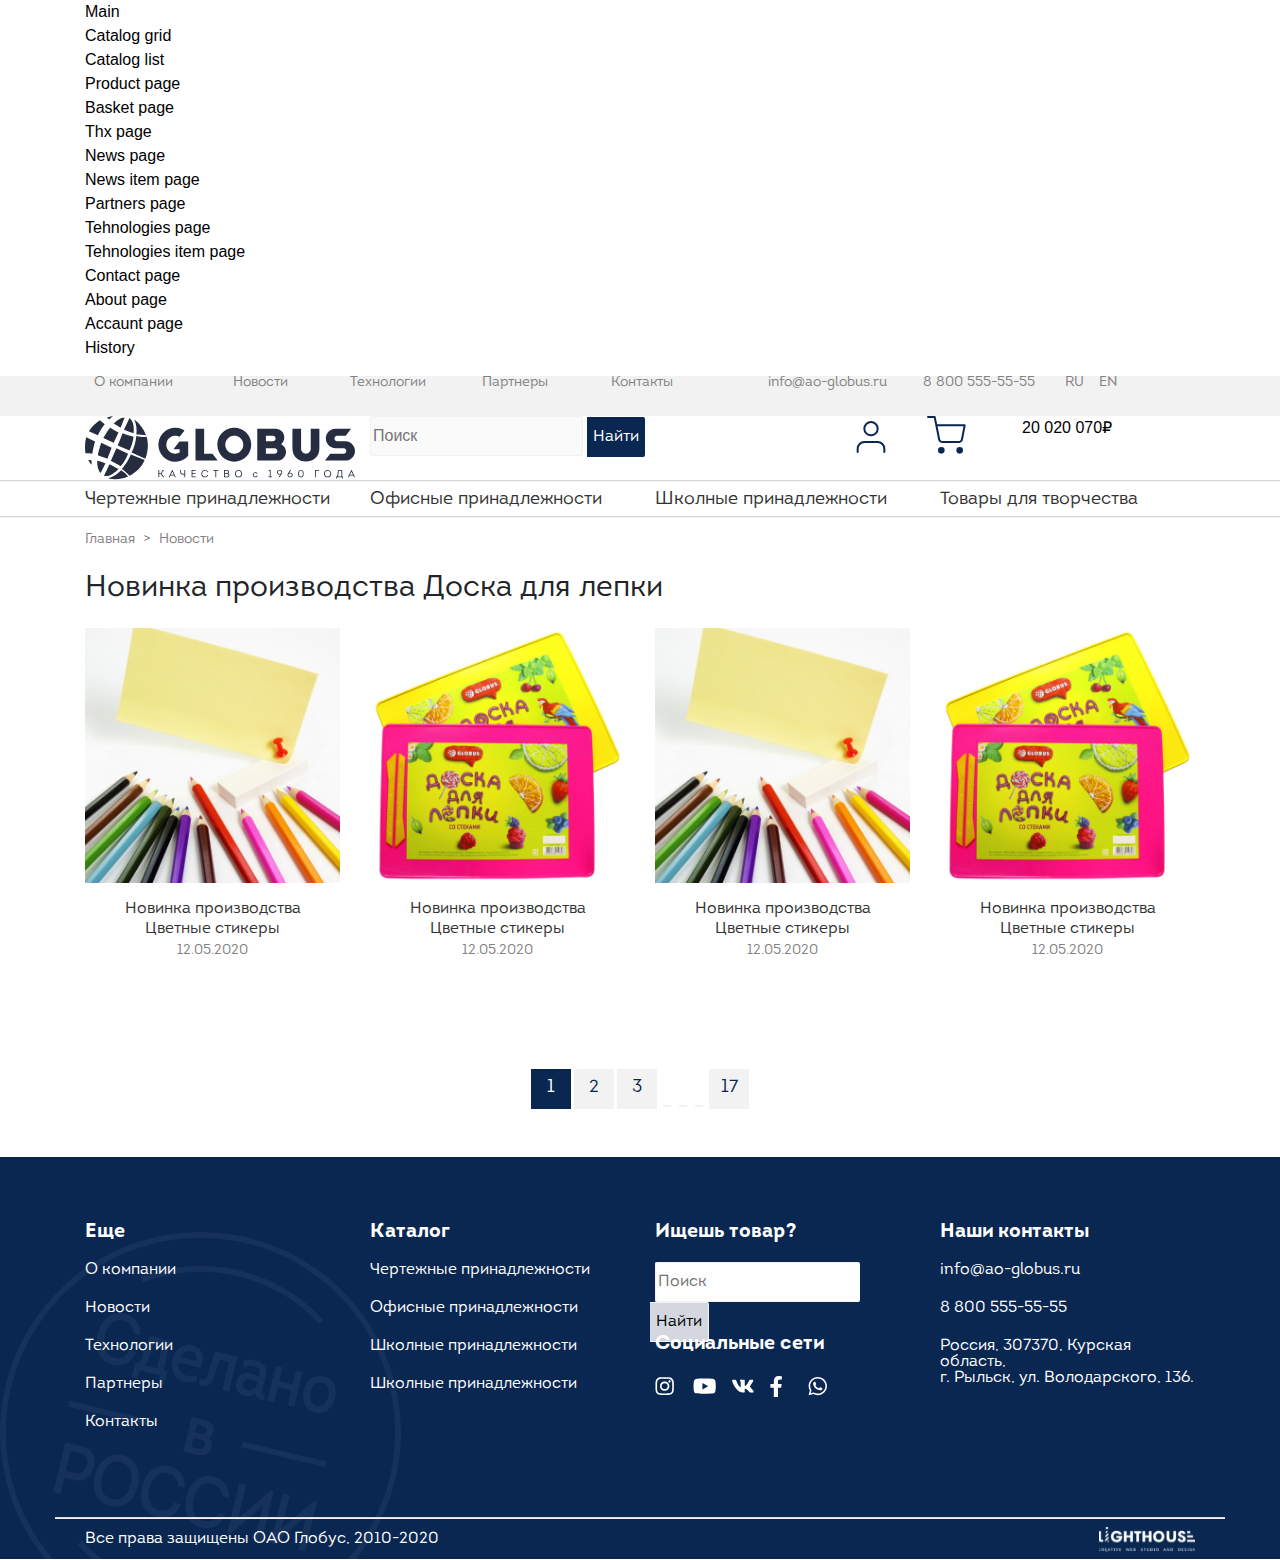
<file: news_page.html>
<!DOCTYPE html>
<html lang="en">
<head>
	<meta charset="UTF-8">
	<meta name="viewport" content="width=device-width, initial-scale=1.0">
	<meta http-equiv="X-UA-Compatible" content="ie=edge">
	<title>GLOBUS Home</title>

	<script
	src="https://code.jquery.com/jquery-3.5.1.js"
	integrity="sha256-QWo7LDvxbWT2tbbQ97B53yJnYU3WhH/C8ycbRAkjPDc="
	crossorigin="anonymous"></script>
	<script src="js/bootstrap.bundle.js"></script>
	<script src="js/bootstrap.js"></script>
	<link rel="shortcut icon" type="image/png" href="favicon.png"/>
	<link rel="stylesheet" href="css/normalize.css">
	<link rel="stylesheet" href="css/bootstrap.css">
	<link rel="stylesheet" href="css/bootstrap-grid.css">
	<link rel="stylesheet" href="css/bootstrap-reboot.css">
	<link rel="stylesheet" href="css/main.css">
	<link rel="stylesheet" href="css/media2.css">
</head>
<body>

	<ul class="container">
		<li><a href="index.html">Main</a></li>
		<li><a href="catalog_grid.html">Catalog grid</a></li>
		<li><a href="catalog_list.html">Catalog list</a></li>
		<li><a href="product_page.html">Product page</a></li>
		<li><a href="basket_page.html">Basket page</a></li>
		<li><a href="thxpage.html">Thx page</a></li>
		<li><a href="news_page.html">News page</a></li>
		<li><a href="news_item_page.html">News item page</a></li>
		<li><a href="partners_page.html">Partners page</a></li>
		<li><a href="tehnopage.html">Tehnologies page</a></li>
		<li><a href="tehnoitempage.html">Tehnologies item page</a></li>
		<li><a href="contact_page.html">Contact page</a></li>
		<li><a href="aboutpage.html">About page</a></li>
		<li><a href="acc_page.html">Accaunt page</a></li>
		<li><a href="history.html">History</a></li>
	</ul>

	<!-- header -->
	<header class="header">
		<div class="topheader_bg adaptation_none">
			<div class="container ">
				<div class="topheader row">
					<ul class="topheader_l col-7 row text-center">
						<li class="col"><a href="#">О компании</a> </li>
						<li class="col"><a href="#">Новости</a></li>
						<li class="col"><a href="#">Технологии</a></li>
						<li class="col"><a href="#">Партнеры</a></li>
						<li class="col"><a href="#">Контакты</a></li>
					</ul>
					<ul class="topheader_r col-5 row text-right">
						<li class="topheader_mail col-4 ml-5"><a href="info@ao-globus.ru">info@ao-globus.ru</a></li>
						<li class="topheader_phone col-4"> <a href="88005555555">8 800 555-55-55</a></li>
						<li><a class="active_lng col-4" href="#">RU</a><span><a href="#">EN</a></span></li>
					</ul>
				</div>
			</div>
		</div>

		<div class="centerheader">
			<div class="container">
				<div class="row">
					<a href="#" class="logo col-3 adaptation_none"><img src="img/logo.svg" alt=""></a>
					<form class="col-5 search adaptation_none" action="#">
						<input type="text" placeholder="Поиск" name="search">
						<button type="submit">Найти</button>
					</form>
					<button style="border:none; background: #fff;" type="button" data-toggle="modal" data-target="#exampleModal">
						<a href="#" class="col-1 user adaptation_none"><img class="" src="img/user.svg" alt=""></a>
					</button>
					<div class="modal fade" id="exampleModal" tabindex="-1" role="dialog" aria-labelledby="exampleModalLabel" aria-hidden="true">
						<div class="modal-dialog" role="document">
							<div class="modal-content">
								<div class="modal-body" id="modal-body">
									<ul class="tabs row" style="margin-left: -70px">
										<li class="col-6 text-center tab">
											<span class="signin" id="signin_h">Вход</span>
											<div class="tab-content modalcont1">
												<input class="mt-4" type="email" id="email" placeholder="E-mail">
												<input class="mt-4" type="email" id="email" placeholder="Пароль">
												<button class="mt-5 mb-2" type="signin">Войти</button>
												<a  href="#">Забыли пароль?</a>
											</div>			
										</li>
										<li class="col-6 text-center tab">
											<span class="signup" id="signup_h">Регистрация</span>
											<div class="tab-content modalcont2">
												<input class="mt-4" type="email" id="email" placeholder="Название организации">
												<input class="mt-4" type="email" id="email" placeholder="ИНН">
												<input class="mt-4" type="email" id="email" placeholder="ОГРН">
												<input class="mt-4" type="email" id="email" placeholder="БИК">
												<input class="mt-4" type="email" id="email" placeholder="Расчетный счет">
												<input class="mt-4" type="email" id="email" placeholder="E-mail">
												<input class="mt-4" type="email" id="email" placeholder="Пароль">
												<button class="mt-4" type="signin">Зарегистрироваться</button>
												
											</div>
										</li>
									</ul>
								</div>
								
							</div>
						</div>
					</div>
					<a href="#" class="col-1 basket  adaptation_none"><img src="img/basket.svg" alt=""></a>

					<a href="#" class="col-2 money  adaptation_none">20 020 070₽</a>
				</div>
			</div>




			<hr class="adaptation_none">
			<div class="container adaptation_none">

				<div class="row text-center">
					<ul class="col-3 navbar-nav adaptation_none">
						<a class="nav-link  dropdown-toggle" href="#" data-toggle="dropdown">Чертежные принадлежности</a>
						<ul class="dropdown-menu fade-up">
							<li><a class="dropdown-item" href="#">Товар категории...</a></li>
							<li><a class="dropdown-item" href="#">Товар категории...</a></li>
							<li><a class="dropdown-item" href="#">Товар категории...</a></li>
						</ul>
					</li>
				</ul>
				<ul class="col-3 navbar-nav adaptation_none">
					<a class="nav-link  dropdown-toggle " href="#" data-toggle="dropdown">Офисные принадлежности</a>
					<ul class="dropdown-menu fade-up office_con">
						<li><a class="dropdown-item" href="#">Скрепки без покрытия</a></li>
						<li><a class="dropdown-item" href="#">Скрепки оцинкованные</a></li>
						<li><a class="dropdown-item" href="#">Скрепки никелированные</a></li>
						<li><a class="dropdown-item" href="#">Скрепки с полимерным покрытием</a></li>
						<li><a class="dropdown-item" href="#">Скрепки в евробоксах</a></li>
						<li><a class="dropdown-item" href="#">Скобы для степлера</a></li>
						<li><a class="dropdown-item" href="#">Скобы для степлера строительные (хобби)</a></li>
						<li><a class="dropdown-item" href="#">Кнопки и булавки</a></li>
						<li><a class="dropdown-item" href="#">Зажимы для бумаг</a></li>
						<li><a class="dropdown-item" href="#">Наборы мелкоофисных принадлежностей</a></li>
						<li><a class="dropdown-item" href="#">Клей карандаш</a></li>
						<li><a class="dropdown-item" href="#">Подставка под календарь</a></li>
						<li><a class="dropdown-item" href="#">Шило</a></li>
						<li><a class="dropdown-item" href="#">Наборы магнитов</a></li>
						<li><a class="dropdown-item" href="#">Точилки</a></li>
					</ul>
				</li>
			</ul>
			<ul class="col-3 navbar-nav adaptation_none">
				<a class="nav-link  dropdown-toggle" href="#" data-toggle="dropdown">Школные принадлежности</a>
				<ul class="dropdown-menu fade-up">
					<li><a class="dropdown-item" href="#">Товар категории...</a></li>
					<li><a class="dropdown-item" href="#">Товар категории...</a></li>
					<li><a class="dropdown-item" href="#">Товар категории...</a></li>
				</ul>
			</li>
		</ul>
		<ul class="col-3 navbar-nav adaptation_none">
			<a class="nav-link  dropdown-toggle" href="#" data-toggle="dropdown">Товары для творчества</a>
			<ul class="dropdown-menu fade-up">
				<li><a class="dropdown-item" href="#">Товар категории...</a></li>
				<li><a class="dropdown-item" href="#">Товар категории...</a></li>
				<li><a class="dropdown-item" href="#">Товар категории...</a></li>
			</ul>
		</li>
	</ul>
</div>
</nav>
</div>
</div>
<hr class="adaptation_none">
</header>
<div class="container-fluid adaptation_block">
	<div class="row">
		<div class="navbar-container">
			<nav class="navbar navbar-expand-md navbar-light">
				<a class="navbar-brand" href="#"><img src="img/logo.svg" alt=""></a>
				<span class="navbar-icon"><img src="img/phone.svg" width="24px"></span>
				<button class="navbar-toggler" type="button" data-toggle="collapse" data-target="#navbar"
				aria-controls="navbarSupportedContent" aria-expanded="false" aria-label="Toggle navigation">
				<span class="navbar-toggler-icon"></span>
			</button>
			<div class="collapse navbar-collapse" id="navbar">
				<hr>
				<ul class="navbar-nav">
					<li class="nav-item row">
						<img class="col-3 mt-1" src="img/basket.svg" height="26">
						<a class="col-8 ml-1 basket_bm" href="#">20 020 070₽</a>
					</li>
					<hr>
					<li class="nav-item row">
						<img class="col-3 mt-1" src="img/user.svg" height="26">
						
						<button style="border:none; background: #fff;" type="button" data-toggle="modal" data-target="#exampleModal">
							<a class="col-8 ml-1 user_bm" href="#">Личный кабинет</a>
						</button>
					</li>
					<hr>
					<li class="nav-item row">
						<a class="col phml_bm mt-5 mb-5" href="info@ao-globus.ru">info@ao-globus.ru</a>
						<a class="col phml_bm mt-5 mb-5" href="88005555555">8 800 555-55-55</a>
					</li>
					<hr>
					<li class="nav-item">
						<a class="nav-link  dropdown-toggle" href="#" data-toggle="dropdown">Чертежные принадлежности</a>
						<ul class="dropdown-menu fade-up">
							<li><a class="dropdown-item" href="#">Товар категории...</a></li>
							<li><a class="dropdown-item" href="#">Товар категории...</a></li>
							<li><a class="dropdown-item" href="#">Товар категории...</a></li>
						</ul>
					</li>
					<hr>
					<li class="nav-item">
						<a class="nav-link  dropdown-toggle" href="#" data-toggle="dropdown">Офисные принадлежности</a>
						<ul class="dropdown-menu fade-up">
							<li><a class="dropdown-item" href="#">Скрепки без покрытия</a></li>
							<li><a class="dropdown-item" href="#">Скрепки оцинкованные</a></li>
							<li><a class="dropdown-item" href="#">Скрепки никелированные</a></li>
							<li><a class="dropdown-item" href="#">Скрепки с полимерным покрытием</a></li>
							<li><a class="dropdown-item" href="#">Скрепки в евробоксах</a></li>
							<li><a class="dropdown-item" href="#">Скобы для степлера</a></li>
							<li><a class="dropdown-item" href="#">Скобы для степлера строительные (хобби)</a></li>
							<li><a class="dropdown-item" href="#">Кнопки и булавки</a></li>
							<li><a class="dropdown-item" href="#">Зажимы для бумаг</a></li>
							<li><a class="dropdown-item" href="#">Наборы мелкоофисных принадлежностей</a></li>
							<li><a class="dropdown-item" href="#">Клей карандаш</a></li>
							<li><a class="dropdown-item" href="#">Подставка под календарь</a></li>
							<li><a class="dropdown-item" href="#">Шило</a></li>
							<li><a class="dropdown-item" href="#">Наборы магнитов</a></li>
							<li><a class="dropdown-item" href="#">Точилки</a></li>
						</ul>
					</li>
					<hr>
					<li class="nav-item">
						<a class="nav-link  dropdown-toggle" href="#" data-toggle="dropdown">Школные принадлежности</a>
						<ul class="dropdown-menu fade-up">
							<li><a class="dropdown-item" href="#">Товар категории...</a></li>
							<li><a class="dropdown-item" href="#">Товар категории...</a></li>
							<li><a class="dropdown-item" href="#">Товар категории...</a></li>
						</ul>
					</li>
					<hr>
					<li class="nav-item">
						<a class="nav-link  dropdown-toggle" href="#" data-toggle="dropdown">Товары для творчества</a>
						<ul class="dropdown-menu fade-up">
							<li><a class="dropdown-item" href="#">Товар категории...</a></li>
							<li><a class="dropdown-item" href="#">Товар категории...</a></li>
							<li><a class="dropdown-item" href="#">Товар категории...</a></li>
						</ul>
					</li>
					<hr>
					<li class="nav-item">
						<div class="row">
							<div class="col">
								<a href="#">О компании</a>
								<a href="#">Новости</a>
								<a href="#">Технологии</a>
							</div>
							<div class="col">
								<a href="#">Партнеры</a>
								<a href="#">Контакты</a>
							</div>
						</div>
					</li>
					<hr>
				</ul>
			</div>
		</nav>
	</div>

</div>
</div>

<!-- news page -->

<div class="container">
	<div class="l_tegs mt-2 mb-4">
		<span><a href="index.html">Главная</a></span>
		<span class="ml-1 mr-1">></span>
		<span><a href="#">Новости</a></span>
	</div>
	<div class="about_title text-body mt-3 mb-4">Новинка производства Доска для лепки</div>

	<div class="row news_wrapper news_wrapper_newspage">
		<div class="news_item col-3">
			<img src="img/news/news1.png">
			<div class="news_title">Новинка производства <br>Цветные стикеры</div>
			<div class="news_date">12.05.2020</div>
		</div>
		<div class="news_item col-3">
			<img src="img/news/news2.png">
			<div class="news_title">Новинка производства <br>Цветные стикеры</div>
			<div class="news_date">12.05.2020</div>
		</div>
		<div class="news_item col-3">
			<img src="img/news/news1.png">
			<div class="news_title">Новинка производства <br>Цветные стикеры</div>
			<div class="news_date">12.05.2020</div>
		</div>
		<div class="news_item col-3">
			<img src="img/news/news2.png">
			<div class="news_title">Новинка производства <br>Цветные стикеры</div>
			<div class="news_date">12.05.2020</div>
		</div>
	</div>
	<div class="page_picker mt-5 mb-5 d-flex justify-content-between">
		<a href="#"><div class="pagepicker_btn pagepicker_btn_active">1</div></a>
		<a href="#"><div class="pagepicker_btn">2</div></a>
		<a href="#"><div class="pagepicker_btn">3</div></a>
		<div class="d-flex justify-content-between pplns_d">
			<div class="pp_lns"></div>
			<div class="pp_lns"></div>
			<div class="pp_lns"></div>
		</div>
		<a href="#"><div class="pagepicker_btn pagepicker_btn_lastpage">17</div></a>
	</div>
</div>



<!-- footer -->
<footer>
	<div class="footer_inner">
		<div class="wm_wrapper position-absolute">
			<img src="img/footer_wm.svg" alt="">
		</div>
		<div class="container">
			<div class="row">
				<div class="foot_item col">
					<div class="footitem_title">Еще</div>
					<div class="footitem_text"><a href="#">О компании</a></div>
					<div class="footitem_text"><a href="#">Новости</a></div>
					<div class="footitem_text"><a href="#">Технологии</a></div>
					<div class="footitem_text"><a href="#">Партнеры</a></div>
					<div class="footitem_text"><a href="#">Контакты</a></div>
				</div>
				<div class="foot_item col">
					<div class="footitem_title">Каталог</div>
					<div class="footitem_text"><a href="#">Чертежные принадлежности</a></div>
					<div class="footitem_text"><a href="#">Офисные принадлежности</a></div>
					<div class="footitem_text"><a href="#">Школные принадлежности</a></div>
					<div class="footitem_text"><a href="#">Школные принадлежности</a></div>
				</div>
				<div class="foot_item_search col">
					<div class="footitem_title">Ищешь товар?</div>
					<form class="footer_search" action="#">
						<input type="text" placeholder="Поиск" name="search" class="footer_input">
						<button type="submit" class="footer_btn">Найти</button>
					</form>
					<br>
					<div class="footitem_title mt-2">Социальные сети</div>
					<ul class="row p-0 w-75 social_icons">
						<li class="col"><a href="#"><img src="img/social/insta.svg" alt=""></a></li>
						<li class="col"><a href="#"><img src="img/social/yt.svg" alt=""></a></li>
						<li class="col"><a href="#"><img src="img/social/vk.svg" alt=""></a></li>
						<li class="col"><a href="#"><img src="img/social/fb.svg" alt=""></a></li>
						<li class="col"><a href="#"><img src="img/social/wa.svg" alt=""></a></li>
					</ul>
				</div>
				<div class="foot_item col adapt_our">
					<div class="footitem_title">Наши контакты</div>
					<div class="our_cont">
						<div class="mailphone">
							<div class="footitem_text mail"><a href="info@ao-globus.ru">info@ao-globus.ru</a></div>
							<div class="footitem_text phone"><a href="8 800 555-55-55">8 800 555-55-55</a></div>
						</div>
						<div class="footitem_text footitem_text_sp"><a href="#">Россия, 307370, Курская область,<br>
						г. Рыльск, ул. Володарского, 136.</a></div>
					</div>
				</div>
			</div>
		</div>
		<hr class="container mt65">
		<div class="container pt-2">
			<div class="bottomfooter d-flex justify-content-between">
				<div class="bottomfootertext">Все права защищены ОАО Глобус, 2010-2020</div>
				<img src="img/footer_lh.svg" alt="">
			</div>
		</div>
	</div>
</footer>
<script src="js/main.js"></script>
<script src="js/clone.js"></script>



</div>

</body>
</html>
</file>
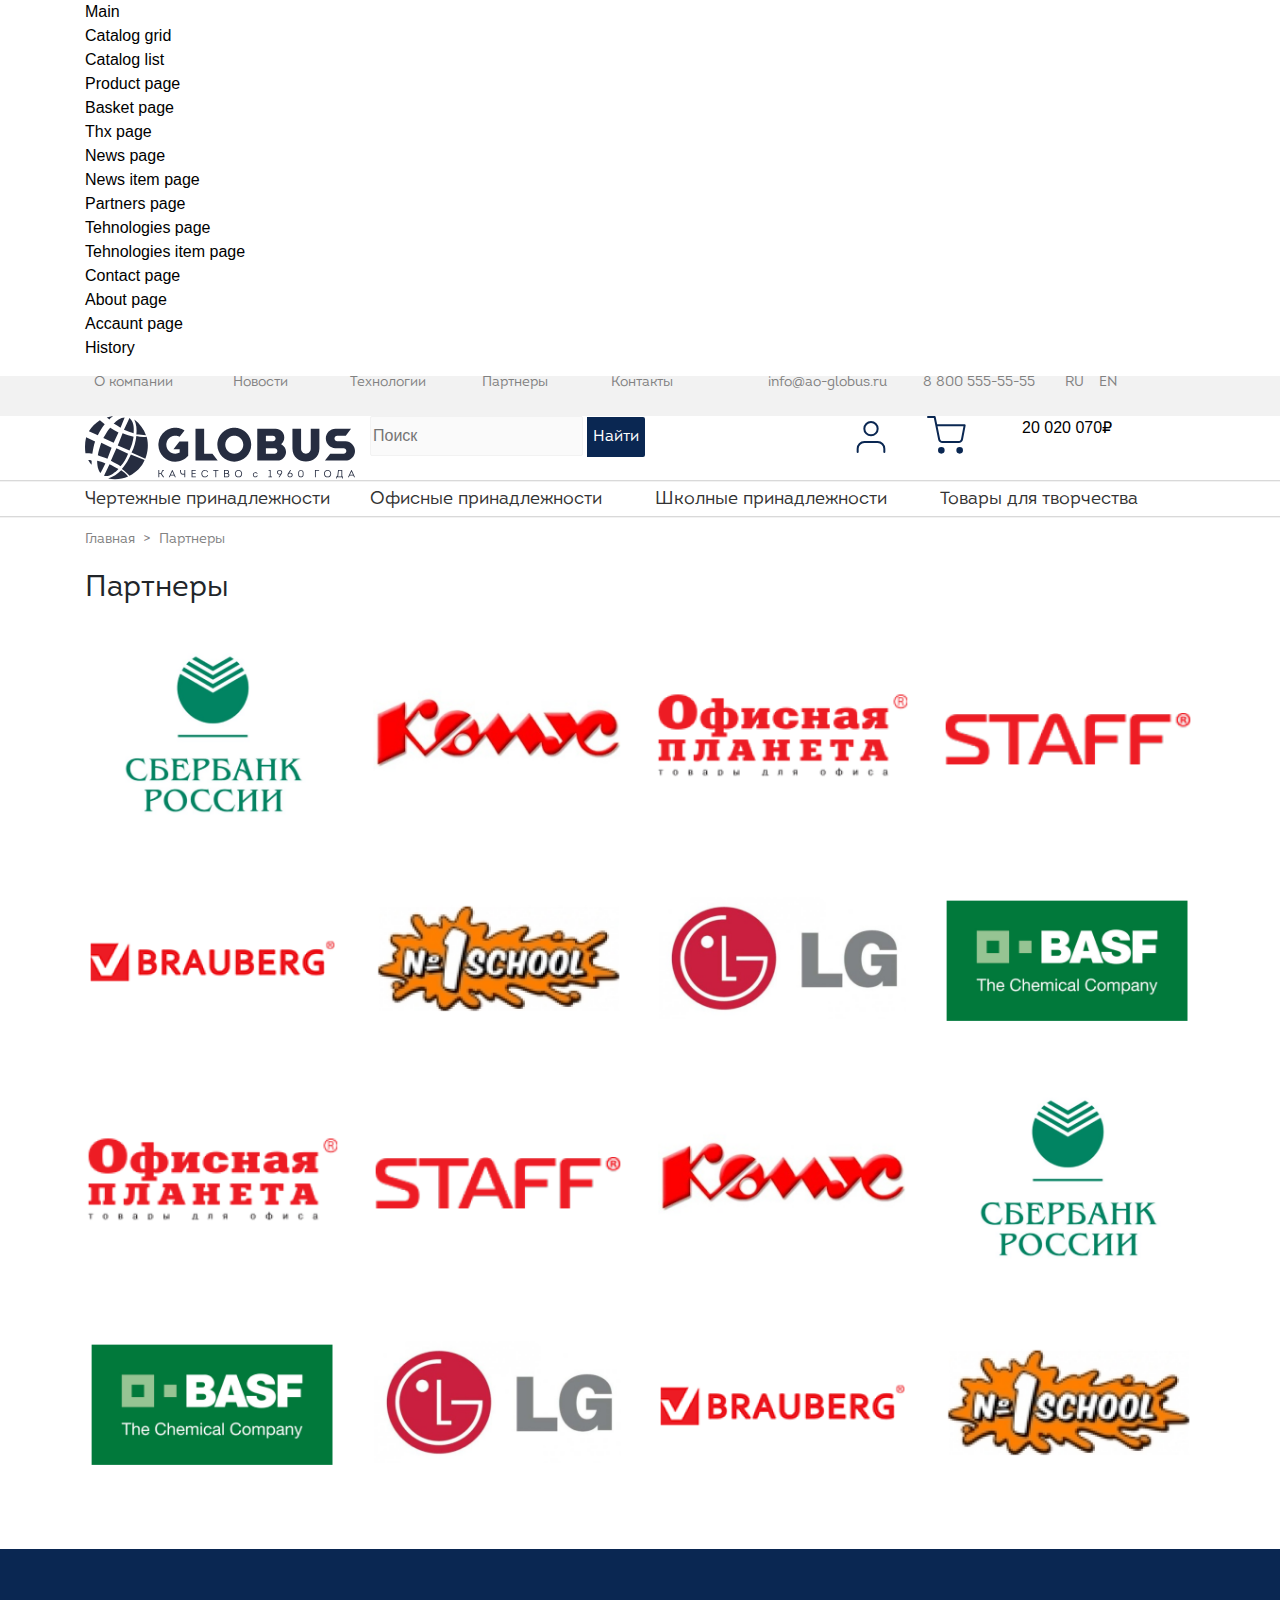
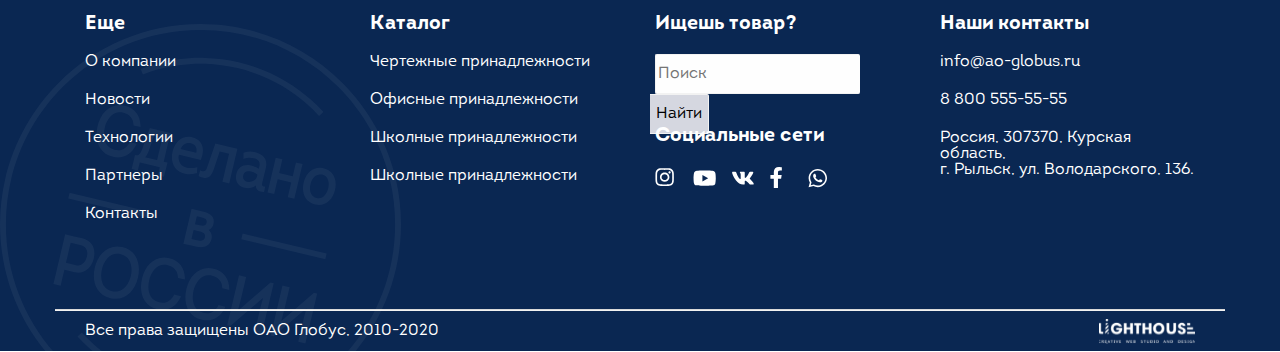
<file: partners_page.html>
<!DOCTYPE html>
<html lang="en">
<head>
	<meta charset="UTF-8">
	<meta name="viewport" content="width=device-width, initial-scale=1.0">
	<meta http-equiv="X-UA-Compatible" content="ie=edge">
	<title>GLOBUS Home</title>

	<script
	src="https://code.jquery.com/jquery-3.5.1.js"
	integrity="sha256-QWo7LDvxbWT2tbbQ97B53yJnYU3WhH/C8ycbRAkjPDc="
	crossorigin="anonymous"></script>
	<script src="js/bootstrap.bundle.js"></script>
	<script src="js/bootstrap.js"></script>
	<link rel="shortcut icon" type="image/png" href="favicon.png"/>
	<link rel="stylesheet" href="css/normalize.css">
	<link rel="stylesheet" href="css/bootstrap.css">
	<link rel="stylesheet" href="css/bootstrap-grid.css">
	<link rel="stylesheet" href="css/bootstrap-reboot.css">
	<link rel="stylesheet" href="css/main.css">
	<link rel="stylesheet" href="css/media2.css">
</head>
<body>

	<ul class="container">
		<li><a href="index.html">Main</a></li>
		<li><a href="catalog_grid.html">Catalog grid</a></li>
		<li><a href="catalog_list.html">Catalog list</a></li>
		<li><a href="product_page.html">Product page</a></li>
		<li><a href="basket_page.html">Basket page</a></li>
		<li><a href="thxpage.html">Thx page</a></li>
		<li><a href="news_page.html">News page</a></li>
		<li><a href="news_item_page.html">News item page</a></li>
		<li><a href="partners_page.html">Partners page</a></li>
		<li><a href="tehnopage.html">Tehnologies page</a></li>
		<li><a href="tehnoitempage.html">Tehnologies item page</a></li>
		<li><a href="contact_page.html">Contact page</a></li>
		<li><a href="aboutpage.html">About page</a></li>
		<li><a href="acc_page.html">Accaunt page</a></li>
		<li><a href="history.html">History</a></li>
	</ul>

	<!-- header -->
	<header class="header">
		<div class="topheader_bg adaptation_none">
			<div class="container ">
				<div class="topheader row">
					<ul class="topheader_l col-7 row text-center">
						<li class="col"><a href="#">О компании</a> </li>
						<li class="col"><a href="#">Новости</a></li>
						<li class="col"><a href="#">Технологии</a></li>
						<li class="col"><a href="#">Партнеры</a></li>
						<li class="col"><a href="#">Контакты</a></li>
					</ul>
					<ul class="topheader_r col-5 row text-right">
						<li class="topheader_mail col-4 ml-5"><a href="info@ao-globus.ru">info@ao-globus.ru</a></li>
						<li class="topheader_phone col-4"> <a href="88005555555">8 800 555-55-55</a></li>
						<li><a class="active_lng col-4" href="#">RU</a><span><a href="#">EN</a></span></li>
					</ul>
				</div>
			</div>
		</div>

		<div class="centerheader">
			<div class="container">
				<div class="row">
					<a href="#" class="logo col-3 adaptation_none"><img src="img/logo.svg" alt=""></a>
					<form class="col-5 search adaptation_none" action="#">
						<input type="text" placeholder="Поиск" name="search">
						<button type="submit">Найти</button>
					</form>
					<button style="border:none; background: #fff;" type="button" data-toggle="modal" data-target="#exampleModal">
						<a href="#" class="col-1 user adaptation_none"><img class="" src="img/user.svg" alt=""></a>
					</button>
					<div class="modal fade" id="exampleModal" tabindex="-1" role="dialog" aria-labelledby="exampleModalLabel" aria-hidden="true">
						<div class="modal-dialog" role="document">
							<div class="modal-content">
								<div class="modal-body" id="modal-body">
									<ul class="tabs row" style="margin-left: -70px">
										<li class="col-6 text-center tab">
											<span class="signin" id="signin_h">Вход</span>
											<div class="tab-content modalcont1">
												<input class="mt-4" type="email" id="email" placeholder="E-mail">
												<input class="mt-4" type="email" id="email" placeholder="Пароль">
												<button class="mt-5 mb-2" type="signin">Войти</button>
												<a  href="#">Забыли пароль?</a>
											</div>			
										</li>
										<li class="col-6 text-center tab">
											<span class="signup" id="signup_h">Регистрация</span>
											<div class="tab-content modalcont2">
												<input class="mt-4" type="email" id="email" placeholder="Название организации">
												<input class="mt-4" type="email" id="email" placeholder="ИНН">
												<input class="mt-4" type="email" id="email" placeholder="ОГРН">
												<input class="mt-4" type="email" id="email" placeholder="БИК">
												<input class="mt-4" type="email" id="email" placeholder="Расчетный счет">
												<input class="mt-4" type="email" id="email" placeholder="E-mail">
												<input class="mt-4" type="email" id="email" placeholder="Пароль">
												<button class="mt-4" type="signin">Зарегистрироваться</button>
												
											</div>
										</li>
									</ul>
								</div>
								
							</div>
						</div>
					</div>
					<a href="#" class="col-1 basket  adaptation_none"><img src="img/basket.svg" alt=""></a>

					<a href="#" class="col-2 money  adaptation_none">20 020 070₽</a>
				</div>
			</div>




			<hr class="adaptation_none">
			<div class="container adaptation_none">

				<div class="row text-center">
					<ul class="col-3 navbar-nav adaptation_none">
						<a class="nav-link  dropdown-toggle" href="#" data-toggle="dropdown">Чертежные принадлежности</a>
						<ul class="dropdown-menu fade-up">
							<li><a class="dropdown-item" href="#">Товар категории...</a></li>
							<li><a class="dropdown-item" href="#">Товар категории...</a></li>
							<li><a class="dropdown-item" href="#">Товар категории...</a></li>
						</ul>
					</li>
				</ul>
				<ul class="col-3 navbar-nav adaptation_none">
					<a class="nav-link  dropdown-toggle " href="#" data-toggle="dropdown">Офисные принадлежности</a>
					<ul class="dropdown-menu fade-up office_con">
						<li><a class="dropdown-item" href="#">Скрепки без покрытия</a></li>
						<li><a class="dropdown-item" href="#">Скрепки оцинкованные</a></li>
						<li><a class="dropdown-item" href="#">Скрепки никелированные</a></li>
						<li><a class="dropdown-item" href="#">Скрепки с полимерным покрытием</a></li>
						<li><a class="dropdown-item" href="#">Скрепки в евробоксах</a></li>
						<li><a class="dropdown-item" href="#">Скобы для степлера</a></li>
						<li><a class="dropdown-item" href="#">Скобы для степлера строительные (хобби)</a></li>
						<li><a class="dropdown-item" href="#">Кнопки и булавки</a></li>
						<li><a class="dropdown-item" href="#">Зажимы для бумаг</a></li>
						<li><a class="dropdown-item" href="#">Наборы мелкоофисных принадлежностей</a></li>
						<li><a class="dropdown-item" href="#">Клей карандаш</a></li>
						<li><a class="dropdown-item" href="#">Подставка под календарь</a></li>
						<li><a class="dropdown-item" href="#">Шило</a></li>
						<li><a class="dropdown-item" href="#">Наборы магнитов</a></li>
						<li><a class="dropdown-item" href="#">Точилки</a></li>
					</ul>
				</li>
			</ul>
			<ul class="col-3 navbar-nav adaptation_none">
				<a class="nav-link  dropdown-toggle" href="#" data-toggle="dropdown">Школные принадлежности</a>
				<ul class="dropdown-menu fade-up">
					<li><a class="dropdown-item" href="#">Товар категории...</a></li>
					<li><a class="dropdown-item" href="#">Товар категории...</a></li>
					<li><a class="dropdown-item" href="#">Товар категории...</a></li>
				</ul>
			</li>
		</ul>
		<ul class="col-3 navbar-nav adaptation_none">
			<a class="nav-link  dropdown-toggle" href="#" data-toggle="dropdown">Товары для творчества</a>
			<ul class="dropdown-menu fade-up">
				<li><a class="dropdown-item" href="#">Товар категории...</a></li>
				<li><a class="dropdown-item" href="#">Товар категории...</a></li>
				<li><a class="dropdown-item" href="#">Товар категории...</a></li>
			</ul>
		</li>
	</ul>
</div>
</nav>
</div>
</div>
<hr class="adaptation_none">
</header>
<div class="container-fluid adaptation_block">
	<div class="row">
		<div class="navbar-container">
			<nav class="navbar navbar-expand-md navbar-light">
				<a class="navbar-brand" href="#"><img src="img/logo.svg" alt=""></a>
				<span class="navbar-icon"><img src="img/phone.svg" width="24px"></span>
				<button class="navbar-toggler" type="button" data-toggle="collapse" data-target="#navbar"
				aria-controls="navbarSupportedContent" aria-expanded="false" aria-label="Toggle navigation">
				<span class="navbar-toggler-icon"></span>
			</button>
			<div class="collapse navbar-collapse" id="navbar">
				<hr>
				<ul class="navbar-nav">
					<li class="nav-item row">
						<img class="col-3 mt-1" src="img/basket.svg" height="26">
						<a class="col-8 ml-1 basket_bm" href="#">20 020 070₽</a>
					</li>
					<hr>
					<li class="nav-item row">
						<img class="col-3 mt-1" src="img/user.svg" height="26">
						
						<button style="border:none; background: #fff;" type="button" data-toggle="modal" data-target="#exampleModal">
							<a class="col-8 ml-1 user_bm" href="#">Личный кабинет</a>
						</button>
					</li>
					<hr>
					<li class="nav-item row">
						<a class="col phml_bm mt-5 mb-5" href="info@ao-globus.ru">info@ao-globus.ru</a>
						<a class="col phml_bm mt-5 mb-5" href="88005555555">8 800 555-55-55</a>
					</li>
					<hr>
					<li class="nav-item">
						<a class="nav-link  dropdown-toggle" href="#" data-toggle="dropdown">Чертежные принадлежности</a>
						<ul class="dropdown-menu fade-up">
							<li><a class="dropdown-item" href="#">Товар категории...</a></li>
							<li><a class="dropdown-item" href="#">Товар категории...</a></li>
							<li><a class="dropdown-item" href="#">Товар категории...</a></li>
						</ul>
					</li>
					<hr>
					<li class="nav-item">
						<a class="nav-link  dropdown-toggle" href="#" data-toggle="dropdown">Офисные принадлежности</a>
						<ul class="dropdown-menu fade-up">
							<li><a class="dropdown-item" href="#">Скрепки без покрытия</a></li>
							<li><a class="dropdown-item" href="#">Скрепки оцинкованные</a></li>
							<li><a class="dropdown-item" href="#">Скрепки никелированные</a></li>
							<li><a class="dropdown-item" href="#">Скрепки с полимерным покрытием</a></li>
							<li><a class="dropdown-item" href="#">Скрепки в евробоксах</a></li>
							<li><a class="dropdown-item" href="#">Скобы для степлера</a></li>
							<li><a class="dropdown-item" href="#">Скобы для степлера строительные (хобби)</a></li>
							<li><a class="dropdown-item" href="#">Кнопки и булавки</a></li>
							<li><a class="dropdown-item" href="#">Зажимы для бумаг</a></li>
							<li><a class="dropdown-item" href="#">Наборы мелкоофисных принадлежностей</a></li>
							<li><a class="dropdown-item" href="#">Клей карандаш</a></li>
							<li><a class="dropdown-item" href="#">Подставка под календарь</a></li>
							<li><a class="dropdown-item" href="#">Шило</a></li>
							<li><a class="dropdown-item" href="#">Наборы магнитов</a></li>
							<li><a class="dropdown-item" href="#">Точилки</a></li>
						</ul>
					</li>
					<hr>
					<li class="nav-item">
						<a class="nav-link  dropdown-toggle" href="#" data-toggle="dropdown">Школные принадлежности</a>
						<ul class="dropdown-menu fade-up">
							<li><a class="dropdown-item" href="#">Товар категории...</a></li>
							<li><a class="dropdown-item" href="#">Товар категории...</a></li>
							<li><a class="dropdown-item" href="#">Товар категории...</a></li>
						</ul>
					</li>
					<hr>
					<li class="nav-item">
						<a class="nav-link  dropdown-toggle" href="#" data-toggle="dropdown">Товары для творчества</a>
						<ul class="dropdown-menu fade-up">
							<li><a class="dropdown-item" href="#">Товар категории...</a></li>
							<li><a class="dropdown-item" href="#">Товар категории...</a></li>
							<li><a class="dropdown-item" href="#">Товар категории...</a></li>
						</ul>
					</li>
					<hr>
					<li class="nav-item">
						<div class="row">
							<div class="col">
								<a href="#">О компании</a>
								<a href="#">Новости</a>
								<a href="#">Технологии</a>
							</div>
							<div class="col">
								<a href="#">Партнеры</a>
								<a href="#">Контакты</a>
							</div>
						</div>
					</li>
					<hr>
				</ul>
			</div>
		</nav>
	</div>

</div>
</div>

<!-- news page -->

<div class="container partners">
	<div class="l_tegs mt-2 mb-4">
		<span><a href="index.html">Главная</a></span>
		<span class="ml-1 mr-1">></span>
		<span><a href="#">Партнеры</a></span>
	</div>
	<div class="about_title text-body mt-3 mb-4">Партнеры</div>
<div class="row">
	<a href="#" class="col-3"><img src="img/partners/sberbank.png"></a>
	<a href="#" class="col-3"><img src="img/partners/lomus.png"></a>
	<a href="#" class="col-3"><img src="img/partners/officeplanet.png"></a>
	<a href="#" class="col-3"><img src="img/partners/staff.png"></a>
</div>
<div class="row">
	<a href="#" class="col-3"><img src="img/partners/brauberg.png"></a>
	<a href="#" class="col-3"><img src="img/partners/n1scool.png"></a>
	<a href="#" class="col-3"><img src="img/partners/lg.png"></a>
	<a href="#" class="col-3"><img src="img/partners/basf.png"></a>
</div>
<div class="row">
	<a href="#" class="col-3"><img src="img/partners/officeplanet.png"></a>
	<a href="#" class="col-3"><img src="img/partners/staff.png"></a>
	<a href="#" class="col-3"><img src="img/partners/lomus.png"></a>
	<a href="#" class="col-3"><img src="img/partners/sberbank.png"></a>
</div>
<div class="row">
	<a href="#" class="col-3"><img src="img/partners/basf.png"></a>
	<a href="#" class="col-3"><img src="img/partners/lg.png"></a>
	<a href="#" class="col-3"><img src="img/partners/brauberg.png"></a>
	<a href="#" class="col-3"><img src="img/partners/n1scool.png"></a>
</div>
</div>



<!-- footer -->
<footer>
	<div class="footer_inner">
		<div class="wm_wrapper position-absolute">
			<img src="img/footer_wm.svg" alt="">
		</div>
		<div class="container">
			<div class="row">
				<div class="foot_item col">
					<div class="footitem_title">Еще</div>
					<div class="footitem_text"><a href="#">О компании</a></div>
					<div class="footitem_text"><a href="#">Новости</a></div>
					<div class="footitem_text"><a href="#">Технологии</a></div>
					<div class="footitem_text"><a href="#">Партнеры</a></div>
					<div class="footitem_text"><a href="#">Контакты</a></div>
				</div>
				<div class="foot_item col">
					<div class="footitem_title">Каталог</div>
					<div class="footitem_text"><a href="#">Чертежные принадлежности</a></div>
					<div class="footitem_text"><a href="#">Офисные принадлежности</a></div>
					<div class="footitem_text"><a href="#">Школные принадлежности</a></div>
					<div class="footitem_text"><a href="#">Школные принадлежности</a></div>
				</div>
				<div class="foot_item_search col">
					<div class="footitem_title">Ищешь товар?</div>
					<form class="footer_search" action="#">
						<input type="text" placeholder="Поиск" name="search" class="footer_input">
						<button type="submit" class="footer_btn">Найти</button>
					</form>
					<br>
					<div class="footitem_title mt-2">Социальные сети</div>
					<ul class="row p-0 w-75 social_icons">
						<li class="col"><a href="#"><img src="img/social/insta.svg" alt=""></a></li>
						<li class="col"><a href="#"><img src="img/social/yt.svg" alt=""></a></li>
						<li class="col"><a href="#"><img src="img/social/vk.svg" alt=""></a></li>
						<li class="col"><a href="#"><img src="img/social/fb.svg" alt=""></a></li>
						<li class="col"><a href="#"><img src="img/social/wa.svg" alt=""></a></li>
					</ul>
				</div>
				<div class="foot_item col adapt_our">
					<div class="footitem_title">Наши контакты</div>
					<div class="our_cont">
						<div class="mailphone">
							<div class="footitem_text mail"><a href="info@ao-globus.ru">info@ao-globus.ru</a></div>
							<div class="footitem_text phone"><a href="8 800 555-55-55">8 800 555-55-55</a></div>
						</div>
						<div class="footitem_text footitem_text_sp"><a href="#">Россия, 307370, Курская область,<br>
						г. Рыльск, ул. Володарского, 136.</a></div>
					</div>
				</div>
			</div>
		</div>
		<hr class="container mt65">
		<div class="container pt-2">
			<div class="bottomfooter d-flex justify-content-between">
				<div class="bottomfootertext">Все права защищены ОАО Глобус, 2010-2020</div>
				<img src="img/footer_lh.svg" alt="">
			</div>
		</div>
	</div>
</footer>
<script src="js/main.js"></script>
<script src="js/clone.js"></script>



</div>

</body>
</html>
</file>
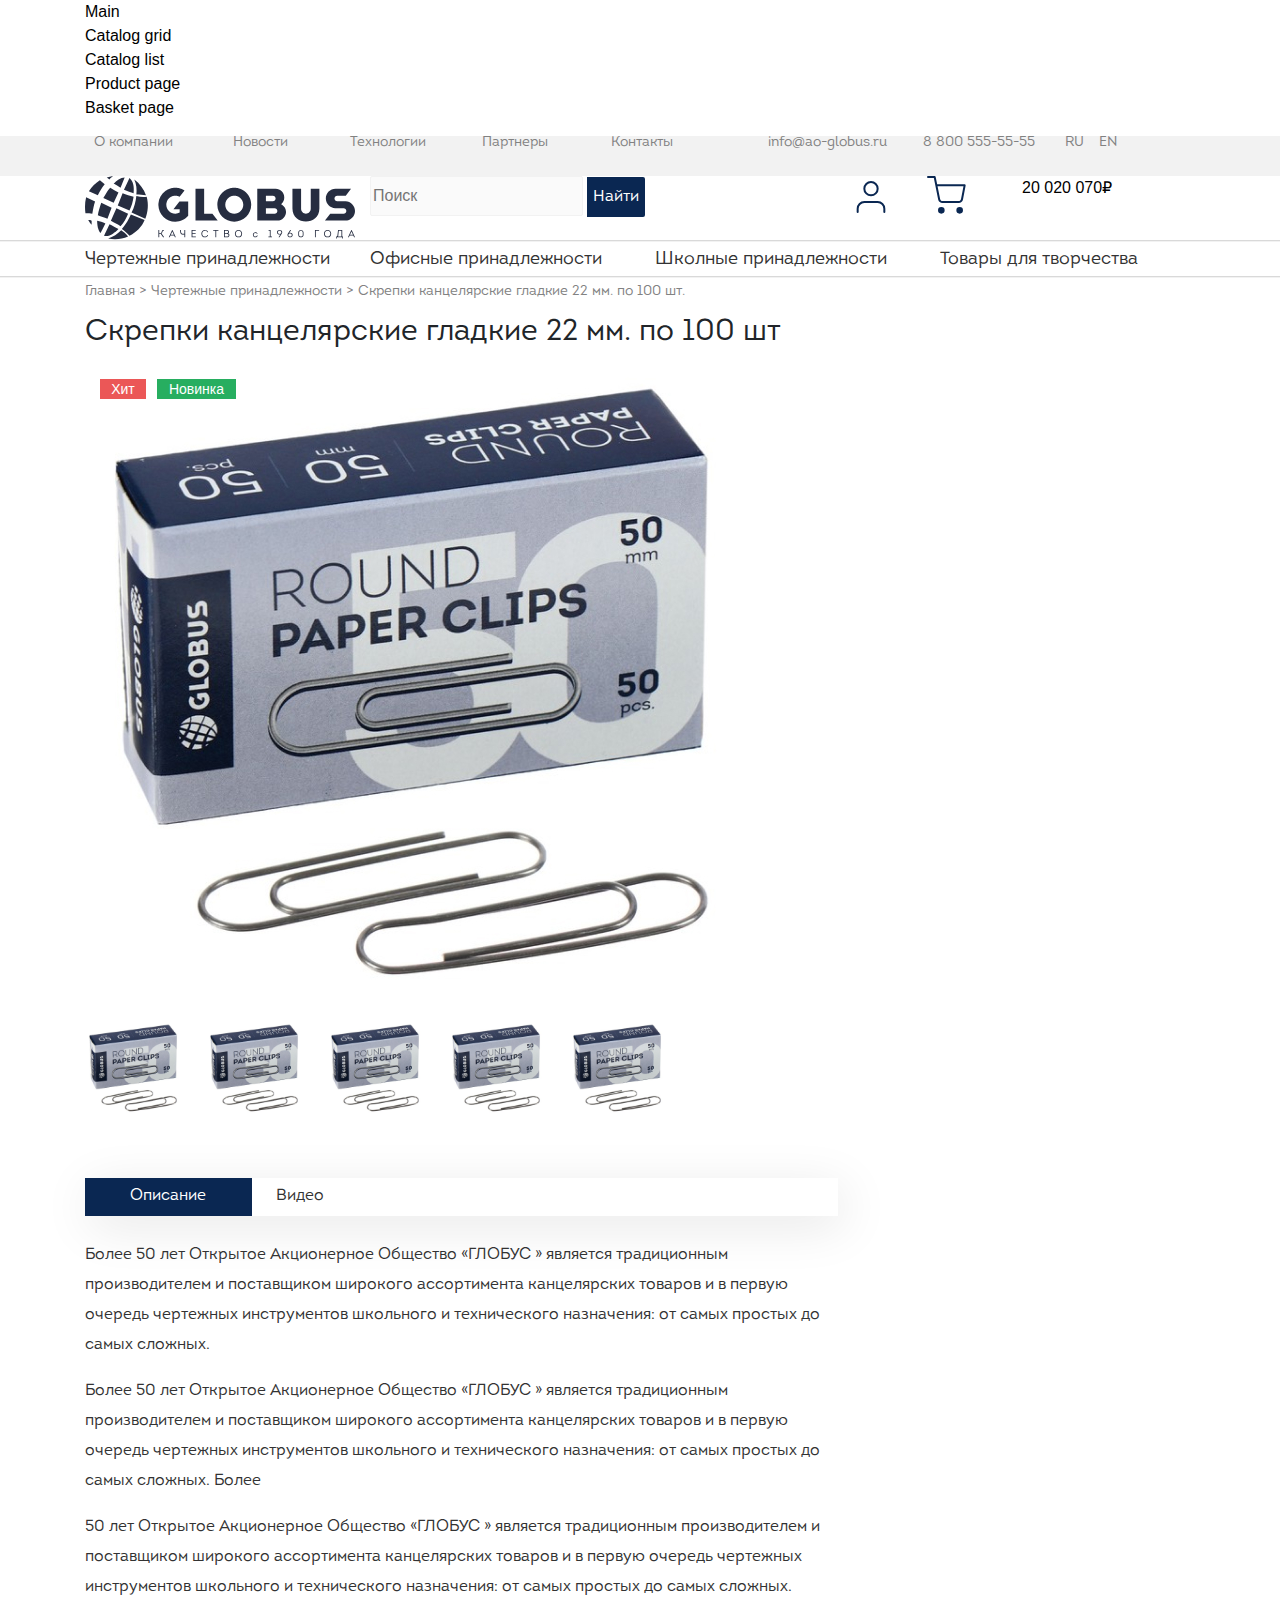
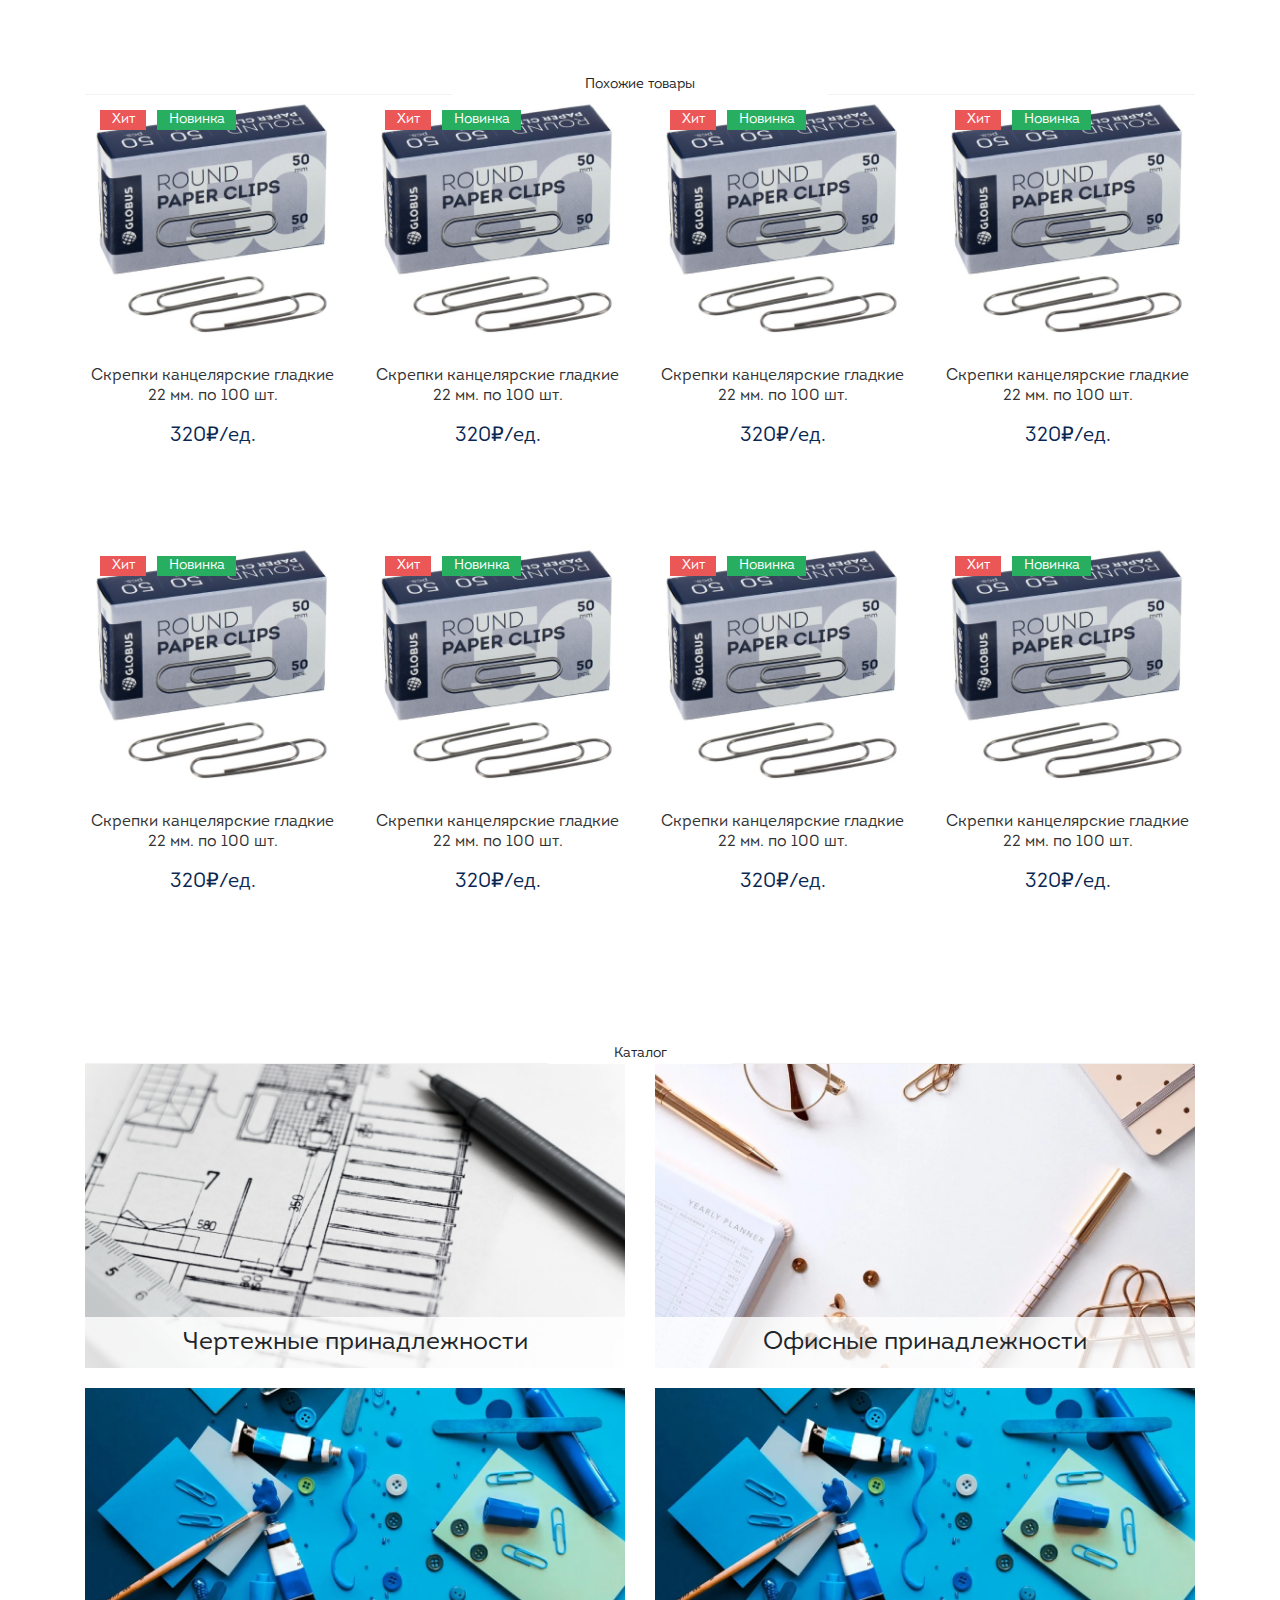
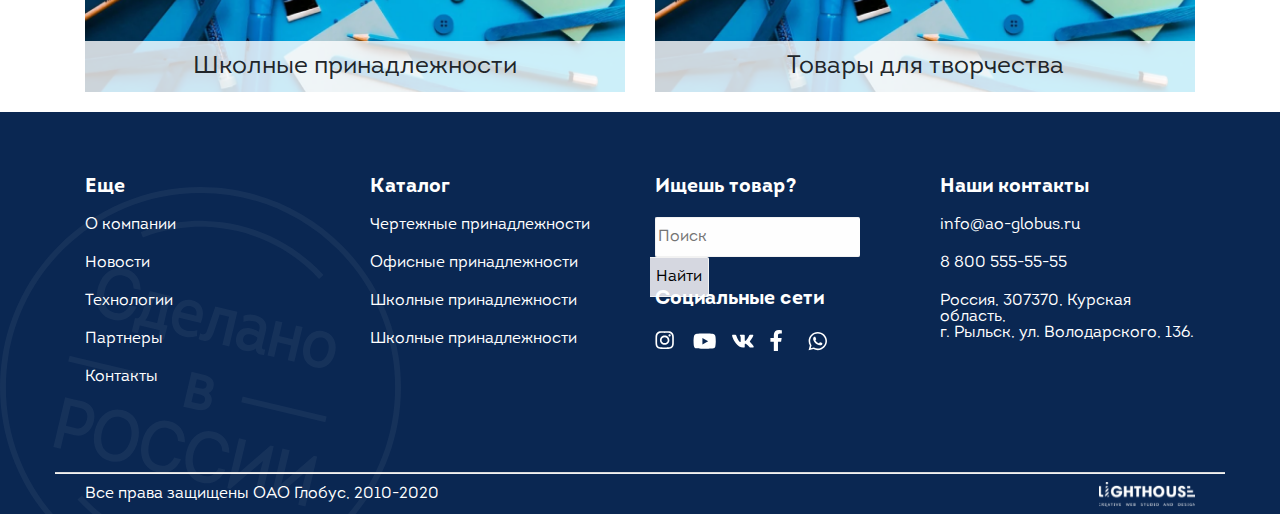
<file: product_page.html>
<!DOCTYPE html>
<html lang="en">
<head>
	<meta charset="UTF-8">
	<meta name="viewport" content="width=device-width, initial-scale=1.0">
	<meta http-equiv="X-UA-Compatible" content="ie=edge">
	<title>GLOBUS Home</title>

	<script
	src="https://code.jquery.com/jquery-3.5.1.js"
	integrity="sha256-QWo7LDvxbWT2tbbQ97B53yJnYU3WhH/C8ycbRAkjPDc="
	crossorigin="anonymous"></script>
	<script src="js/bootstrap.bundle.js"></script>
	<script src="js/bootstrap.js"></script>
	<link rel="shortcut icon" type="image/png" href="favicon.png"/>
	<link rel="stylesheet" href="css/normalize.css">
	<link rel="stylesheet" href="css/bootstrap.css">
	<link rel="stylesheet" href="css/bootstrap-grid.css">
	<link rel="stylesheet" href="css/bootstrap-reboot.css">
	<link rel="stylesheet" href="css/main.css">
	<link rel="stylesheet" href="css/media2.css">
</head>
<body>

	<ul class="container">
		<li><a href="index.html">Main</a></li>
		<li><a href="catalog_grid.html">Catalog grid</a></li>
		<li><a href="catalog_list.html">Catalog list</a></li>
		<li><a href="product_page.html">Product page</a></li>
		<li><a href="basket_page.html">Basket page</a></li>
		<!-- <li><a href="news_page.html">News page</a></li>
		<li><a href="partners_page.html">Partners page</a></li>
		<li><a href="contact_page.html">Contact page</a></li>
		<li><a href="acc_page.html">Accaunt page</a></li> -->
	</ul>

	<!-- header -->
	<header class="header">
		<div class="topheader_bg adaptation_none">
			<div class="container ">
				<div class="topheader row">
					<ul class="topheader_l col-7 row text-center">
						<li class="col"><a href="#">О компании</a> </li>
						<li class="col"><a href="#">Новости</a></li>
						<li class="col"><a href="#">Технологии</a></li>
						<li class="col"><a href="#">Партнеры</a></li>
						<li class="col"><a href="#">Контакты</a></li>
					</ul>
					<ul class="topheader_r col-5 row text-right">
						<li class="topheader_mail col-4 ml-5"><a href="info@ao-globus.ru">info@ao-globus.ru</a></li>
						<li class="topheader_phone col-4"> <a href="88005555555">8 800 555-55-55</a></li>
						<li><a class="active_lng col-4" href="#">RU</a><span><a href="#">EN</a></span></li>
					</ul>
				</div>
			</div>
		</div>

		<div class="centerheader">
			<div class="container">
				<div class="row">
					<a href="#" class="logo col-3 adaptation_none"><img src="img/logo.svg" alt=""></a>
					<form class="col-5 search adaptation_none" action="#">
						<input type="text" placeholder="Поиск" name="search">
						<button type="submit">Найти</button>
					</form>
					<button style="border:none; background: #fff;" type="button" data-toggle="modal" data-target="#exampleModal">
						<a href="#" class="col-1 user adaptation_none"><img class="" src="img/user.svg" alt=""></a>
					</button>
					<div class="modal fade" id="exampleModal" tabindex="-1" role="dialog" aria-labelledby="exampleModalLabel" aria-hidden="true">
						<div class="modal-dialog" role="document">
							<div class="modal-content">
								<div class="modal-body" id="modal-body">
									<ul class="tabs row" style="margin-left: -70px">
										<li class="col-6 text-center tab">
											<span class="signin" id="signin_h">Вход</span>
											<div class="tab-content modalcont1">
												<input class="mt-4" type="email" id="email" placeholder="E-mail">
												<input class="mt-4" type="email" id="email" placeholder="Пароль">
												<button class="mt-5 mb-2" type="signin">Войти</button>
												<a  href="#">Забыли пароль?</a>
											</div>			
										</li>
										<li class="col-6 text-center tab">
											<span class="signup" id="signup_h">Регистрация</span>
											<div class="tab-content modalcont2">
												<input class="mt-4" type="email" id="email" placeholder="Название организации">
												<input class="mt-4" type="email" id="email" placeholder="ИНН">
												<input class="mt-4" type="email" id="email" placeholder="ОГРН">
												<input class="mt-4" type="email" id="email" placeholder="БИК">
												<input class="mt-4" type="email" id="email" placeholder="Расчетный счет">
												<input class="mt-4" type="email" id="email" placeholder="E-mail">
												<input class="mt-4" type="email" id="email" placeholder="Пароль">
												<button class="mt-4" type="signin">Зарегистрироваться</button>
												
											</div>
										</li>
									</ul>
								</div>
								
							</div>
						</div>
					</div>
					<a href="#" class="col-1 basket  adaptation_none"><img src="img/basket.svg" alt=""></a>

					<a href="#" class="col-2 money  adaptation_none">20 020 070₽</a>
				</div>
			</div>




			<hr class="adaptation_none">
			<div class="container adaptation_none">

				<div class="row text-center">
					<ul class="col-3 navbar-nav adaptation_none">
						<a class="nav-link  dropdown-toggle" href="#" data-toggle="dropdown">Чертежные принадлежности</a>
						<ul class="dropdown-menu fade-up">
							<li><a class="dropdown-item" href="#">Товар категории...</a></li>
							<li><a class="dropdown-item" href="#">Товар категории...</a></li>
							<li><a class="dropdown-item" href="#">Товар категории...</a></li>
						</ul>
					</li>
				</ul>
				<ul class="col-3 navbar-nav adaptation_none">
					<a class="nav-link  dropdown-toggle " href="#" data-toggle="dropdown">Офисные принадлежности</a>
					<ul class="dropdown-menu fade-up office_con">
						<li><a class="dropdown-item" href="#">Скрепки без покрытия</a></li>
						<li><a class="dropdown-item" href="#">Скрепки оцинкованные</a></li>
						<li><a class="dropdown-item" href="#">Скрепки никелированные</a></li>
						<li><a class="dropdown-item" href="#">Скрепки с полимерным покрытием</a></li>
						<li><a class="dropdown-item" href="#">Скрепки в евробоксах</a></li>
						<li><a class="dropdown-item" href="#">Скобы для степлера</a></li>
						<li><a class="dropdown-item" href="#">Скобы для степлера строительные (хобби)</a></li>
						<li><a class="dropdown-item" href="#">Кнопки и булавки</a></li>
						<li><a class="dropdown-item" href="#">Зажимы для бумаг</a></li>
						<li><a class="dropdown-item" href="#">Наборы мелкоофисных принадлежностей</a></li>
						<li><a class="dropdown-item" href="#">Клей карандаш</a></li>
						<li><a class="dropdown-item" href="#">Подставка под календарь</a></li>
						<li><a class="dropdown-item" href="#">Шило</a></li>
						<li><a class="dropdown-item" href="#">Наборы магнитов</a></li>
						<li><a class="dropdown-item" href="#">Точилки</a></li>
					</ul>
				</li>
			</ul>
			<ul class="col-3 navbar-nav adaptation_none">
				<a class="nav-link  dropdown-toggle" href="#" data-toggle="dropdown">Школные принадлежности</a>
				<ul class="dropdown-menu fade-up">
					<li><a class="dropdown-item" href="#">Товар категории...</a></li>
					<li><a class="dropdown-item" href="#">Товар категории...</a></li>
					<li><a class="dropdown-item" href="#">Товар категории...</a></li>
				</ul>
			</li>
		</ul>
		<ul class="col-3 navbar-nav adaptation_none">
			<a class="nav-link  dropdown-toggle" href="#" data-toggle="dropdown">Товары для творчества</a>
			<ul class="dropdown-menu fade-up">
				<li><a class="dropdown-item" href="#">Товар категории...</a></li>
				<li><a class="dropdown-item" href="#">Товар категории...</a></li>
				<li><a class="dropdown-item" href="#">Товар категории...</a></li>
			</ul>
		</li>
	</ul>
</div>
</nav>
</div>
</div>
<hr class="adaptation_none">
</header>
<div class="container-fluid adaptation_block">
	<div class="row">
		<div class="navbar-container">
			<nav class="navbar navbar-expand-md navbar-light">
				<a class="navbar-brand" href="#"><img src="img/logo.svg" alt=""></a>
				<span class="navbar-icon"><img src="img/phone.svg" width="24px"></span>
				<button class="navbar-toggler" type="button" data-toggle="collapse" data-target="#navbar"
				aria-controls="navbarSupportedContent" aria-expanded="false" aria-label="Toggle navigation">
				<span class="navbar-toggler-icon"></span>
			</button>
			<div class="collapse navbar-collapse" id="navbar">
				<hr>
				<ul class="navbar-nav">
					<li class="nav-item row">
						<img class="col-3 mt-1" src="img/basket.svg" height="26">
						<a class="col-8 ml-1 basket_bm" href="#">20 020 070₽</a>
					</li>
					<hr>
					<li class="nav-item row">
						<img class="col-3 mt-1" src="img/user.svg" height="26">
						
						<button style="border:none; background: #fff;" type="button" data-toggle="modal" data-target="#exampleModal">
						<a class="col-8 ml-1 user_bm" href="#">Личный кабинет</a>
					</button>
					</li>
					<hr>
					<li class="nav-item row">
						<a class="col phml_bm mt-5 mb-5" href="info@ao-globus.ru">info@ao-globus.ru</a>
						<a class="col phml_bm mt-5 mb-5" href="88005555555">8 800 555-55-55</a>
					</li>
					<hr>
					<li class="nav-item">
						<a class="nav-link  dropdown-toggle" href="#" data-toggle="dropdown">Чертежные принадлежности</a>
						<ul class="dropdown-menu fade-up">
							<li><a class="dropdown-item" href="#">Товар категории...</a></li>
							<li><a class="dropdown-item" href="#">Товар категории...</a></li>
							<li><a class="dropdown-item" href="#">Товар категории...</a></li>
						</ul>
					</li>
					<hr>
					<li class="nav-item">
						<a class="nav-link  dropdown-toggle" href="#" data-toggle="dropdown">Офисные принадлежности</a>
						<ul class="dropdown-menu fade-up">
							<li><a class="dropdown-item" href="#">Скрепки без покрытия</a></li>
							<li><a class="dropdown-item" href="#">Скрепки оцинкованные</a></li>
							<li><a class="dropdown-item" href="#">Скрепки никелированные</a></li>
							<li><a class="dropdown-item" href="#">Скрепки с полимерным покрытием</a></li>
							<li><a class="dropdown-item" href="#">Скрепки в евробоксах</a></li>
							<li><a class="dropdown-item" href="#">Скобы для степлера</a></li>
							<li><a class="dropdown-item" href="#">Скобы для степлера строительные (хобби)</a></li>
							<li><a class="dropdown-item" href="#">Кнопки и булавки</a></li>
							<li><a class="dropdown-item" href="#">Зажимы для бумаг</a></li>
							<li><a class="dropdown-item" href="#">Наборы мелкоофисных принадлежностей</a></li>
							<li><a class="dropdown-item" href="#">Клей карандаш</a></li>
							<li><a class="dropdown-item" href="#">Подставка под календарь</a></li>
							<li><a class="dropdown-item" href="#">Шило</a></li>
							<li><a class="dropdown-item" href="#">Наборы магнитов</a></li>
							<li><a class="dropdown-item" href="#">Точилки</a></li>
						</ul>
					</li>
					<hr>
					<li class="nav-item">
						<a class="nav-link  dropdown-toggle" href="#" data-toggle="dropdown">Школные принадлежности</a>
						<ul class="dropdown-menu fade-up">
							<li><a class="dropdown-item" href="#">Товар категории...</a></li>
							<li><a class="dropdown-item" href="#">Товар категории...</a></li>
							<li><a class="dropdown-item" href="#">Товар категории...</a></li>
						</ul>
					</li>
					<hr>
					<li class="nav-item">
						<a class="nav-link  dropdown-toggle" href="#" data-toggle="dropdown">Товары для творчества</a>
						<ul class="dropdown-menu fade-up">
							<li><a class="dropdown-item" href="#">Товар категории...</a></li>
							<li><a class="dropdown-item" href="#">Товар категории...</a></li>
							<li><a class="dropdown-item" href="#">Товар категории...</a></li>
						</ul>
					</li>
					<hr>
					<li class="nav-item">
						<div class="row">
							<div class="col">
								<a href="#">О компании</a>
								<a href="#">Новости</a>
								<a href="#">Технологии</a>
							</div>
							<div class="col">
								<a href="#">Партнеры</a>
								<a href="#">Контакты</a>
							</div>
						</div>
					</li>
					<hr>
				</ul>
			</div>
		</nav>
	</div>

</div>

</div>

<div class="container">
	<div class="l_tegs">
		<span><a href="index.html">Главная</a></span>
		<span>></span>
		<span><a href="#">Чертежные принадлежности</a></span>
		<span>></span>
		<span><a href="#">Скрепки канцелярские гладкие 22 мм. по 100 шт.</a></span>
	</div>
	<div class="about_title text-body mt-3 mb-3">Скрепки канцелярские гладкие 22 мм. по 100 шт</div>
	<div class="d-flex justify-content-between">
		<div class="productpage_preview">
			<div class="simprod_item_status d-flex justify-content-betwee">
				<div class="simprod_item_hit ">Хит</div>
				<div class="simprod_item_new ">Новинка</div>
			</div>
			<img src="img/product/product1_big.png" width="657px">
			<div class="product_photos d-flex justify-content-betwee">
				<img  src="img/product/product1.png" width="97px">
				<img class="ml-4" src="img/product/product1.png" width="97px">
				<img class="ml-4" src="img/product/product1.png" width="97px">
				<img class="ml-4" src="img/product/product1.png" width="97px">
				<img class="ml-4" src="img/product/product1.png" width="97px">
			</div>
			<div class="descript_picker d-flex justify-content-betwee mt60 mb-4">
				<div class="descript_picker_description_title descript_picker_active text-center">Описание</div>
				<div class="descript_picker_video ml-4">Видео</div>
			</div>
			<div class="descript_picker_description">
				<p>Более 50 лет Открытое Акционерное Общество «ГЛОБУС » является традиционным производителем и поставщиком широкого ассортимента канцелярских товаров и в первую очередь чертежных инструментов школьного и технического назначения: от самых простых до самых сложных.</p>
				<p>Более 50 лет Открытое Акционерное Общество «ГЛОБУС » является традиционным производителем и поставщиком широкого ассортимента канцелярских товаров и в первую очередь чертежных инструментов школьного и технического назначения: от самых простых до самых сложных. Более </p>
				<p>50 лет Открытое Акционерное Общество «ГЛОБУС » является традиционным производителем и поставщиком широкого ассортимента канцелярских товаров и в первую очередь чертежных инструментов школьного и технического назначения: от самых простых до самых сложных.</p>
			</div>
		</div>
		<div class="wrapper" style="height: 100px">
			<div class="productpage_specs adaptation_none" id="fixed_specs"></div>
		</div>
	</div>

</div>


<!-- same prod -->

<div class="container ">
	<div class="d-flex justify-content-between">
		<div class="line smallline"></div>
		<span class="preview_title_box text-body mt60">Похожие товары</span>
		<div class="line smallline"></div>
	</div>


	<div class="stringsimprod row">

		<div class="simprod_item col-sm">
			<div class="simprod_item_status d-flex justify-content-betwee">
				<div class="simprod_item_hit ">Хит</div>
				<div class="simprod_item_new">Новинка</div>
			</div>
			<img src="img/product/product1.png" alt="" class="simprod_item_img">
			<div class="simprod_item_name text-center">Скрепки канцелярские гладкие <br>22 мм. по 100 шт.</div>
			<div class="simprod_item_price text-center">320₽/ед.</div>

			<div class="cart_inner adaptation_none">
				<div class="cart row">
					<div class="subtract col-2">
						-
					</div>
					<div class="amount col-2">
						1
					</div>
					<div class="add col-2">
						+
					</div>
					<div class="to-cart col-6">
						В корзину
					</div>
				</div>
			</div>
			<div class="cart_adaptiv adaptation_block">
				<span class="cartpicker_adaptiv d-flex justify-content-betwee">
					<span class="ml28">-</span><span class="ml28">1</span><span class="ml28">+</span></span>
					<div class="inbasket_adaptiv text-center ">В корзину</div>
				</div>
			</div>
			<div class="simprod_item col-sm">
				<div class="simprod_item_status d-flex justify-content-betwee">
					<div class="simprod_item_hit ">Хит</div>
					<div class="simprod_item_new">Новинка</div>
				</div>
				<img src="img/product/product1.png" alt="" class="simprod_item_img">
				<div class="simprod_item_name text-center">Скрепки канцелярские гладкие <br>22 мм. по 100 шт.</div>
				<div class="simprod_item_price text-center">320₽/ед.</div>

				<div class="cart_inner adaptation_none">
					<div class="cart row">
						<div class="subtract col-2">
							-
						</div>
						<div class="amount col-2">
							1
						</div>
						<div class="add col-2">
							+
						</div>
						<div class="to-cart col-6">
							В корзину
						</div>
					</div>
				</div>
				<div class="cart_adaptiv adaptation_block">
					<span class="cartpicker_adaptiv d-flex justify-content-betwee">
						<span class="ml28">-</span><span class="ml28">1</span><span class="ml28">+</span></span>
						<div class="inbasket_adaptiv text-center">В корзину</div>
					</div>
				</div>

				<div class="simprod_item col-sm">
					<div class="simprod_item_status d-flex justify-content-betwee">
						<div class="simprod_item_hit ">Хит</div>
						<div class="simprod_item_new">Новинка</div>
					</div>
					<img src="img/product/product1.png" alt="" class="simprod_item_img">
					<div class="simprod_item_name text-center">Скрепки канцелярские гладкие <br>22 мм. по 100 шт.</div>
					<div class="simprod_item_price text-center">320₽/ед.</div>

					<div class="cart_inner adaptation_none">
						<div class="cart row">
							<div class="subtract col-2">
								-
							</div>
							<div class="amount col-2">
								1
							</div>
							<div class="add col-2">
								+
							</div>
							<div class="to-cart col-6">
								В корзину
							</div>
						</div>
					</div>
					<div class="cart_adaptiv adaptation_block">
						<span class="cartpicker_adaptiv d-flex justify-content-betwee">
							<span class="ml28">-</span><span class="ml28">1</span><span class="ml28">+</span></span>
							<div class="inbasket_adaptiv text-center">В корзину</div>
						</div>
					</div>

					<div class="simprod_item col-sm">
						<div class="simprod_item_status d-flex justify-content-betwee">
							<div class="simprod_item_hit ">Хит</div>
							<div class="simprod_item_new">Новинка</div>
						</div>
						<img src="img/product/product1.png" alt="" class="simprod_item_img">
						<div class="simprod_item_name text-center">Скрепки канцелярские гладкие <br>22 мм. по 100 шт.</div>
						<div class="simprod_item_price text-center">320₽/ед.</div>

						<div class="cart_inner adaptation_none">
							<div class="cart row">
								<div class="subtract col-2">
									-
								</div>
								<div class="amount col-2">
									1
								</div>
								<div class="add col-2">
									+
								</div>
								<div class="to-cart col-6">
									В корзину
								</div>
							</div>
						</div>
						<div class="cart_adaptiv adaptation_block">
							<span class="cartpicker_adaptiv d-flex justify-content-betwee">
								<span class="ml28">-</span><span class="ml28">1</span><span class="ml28">+</span></span>
								<div class="inbasket_adaptiv text-center">В корзину</div>
							</div>
						</div>
					</div>

					<div class="stringsimprod row">

						<div class="simprod_item col-sm">
							<div class="simprod_item_status d-flex justify-content-betwee">
								<div class="simprod_item_hit ">Хит</div>
								<div class="simprod_item_new">Новинка</div>
							</div>
							<img src="img/product/product1.png" alt="" class="simprod_item_img">
							<div class="simprod_item_name text-center">Скрепки канцелярские гладкие <br>22 мм. по 100 шт.</div>
							<div class="simprod_item_price text-center">320₽/ед.</div>

							<div class="cart_inner adaptation_none">
								<div class="cart_inner adaptation_none">
									<div class="cart row">
										<div class="subtract col-2">
											-
										</div>
										<div class="amount col-2">
											1
										</div>
										<div class="add col-2">
											+
										</div>
										<div class="to-cart col-6">
											В корзину
										</div>
									</div>
								</div>
							</div>
							<div class="cart_adaptiv adaptation_block">
								<span class="cartpicker_adaptiv d-flex justify-content-betwee">
									<span class="ml28">-</span><span class="ml28">1</span><span class="ml28">+</span></span>
									<div class="inbasket_adaptiv text-center">В корзину</div>
								</div>
							</div>
							<div class="simprod_item col-sm">
								<div class="simprod_item_status d-flex justify-content-betwee">
									<div class="simprod_item_hit ">Хит</div>
									<div class="simprod_item_new">Новинка</div>
								</div>
								<img src="img/product/product1.png" alt="" class="simprod_item_img">
								<div class="simprod_item_name text-center">Скрепки канцелярские гладкие <br>22 мм. по 100 шт.</div>
								<div class="simprod_item_price text-center">320₽/ед.</div>

								<div class="cart_inner adaptation_none">
									<div class="cart row">
										<div class="subtract col-2">
											-
										</div>
										<div class="amount col-2">
											1
										</div>
										<div class="add col-2">
											+
										</div>
										<div class="to-cart col-6">
											В корзину
										</div>
									</div>
								</div>
								<div class="cart_adaptiv adaptation_block">
									<span class="cartpicker_adaptiv d-flex justify-content-betwee">
										<span class="ml28">-</span><span class="ml28">1</span><span class="ml28">+</span></span>
										<div class="inbasket_adaptiv text-center">В корзину</div>
									</div>
								</div>

								<div class="simprod_item col-sm">
									<div class="simprod_item_status d-flex justify-content-betwee">
										<div class="simprod_item_hit ">Хит</div>
										<div class="simprod_item_new">Новинка</div>
									</div>
									<img src="img/product/product1.png" alt="" class="simprod_item_img">
									<div class="simprod_item_name text-center">Скрепки канцелярские гладкие <br>22 мм. по 100 шт.</div>
									<div class="simprod_item_price text-center">320₽/ед.</div>

									<div class="cart_inner adaptation_none">
										<div class="cart row">
											<div class="subtract col-2">
												-
											</div>
											<div class="amount col-2">
												1
											</div>
											<div class="add col-2">
												+
											</div>
											<div class="to-cart col-6">
												В корзину
											</div>
										</div>
									</div>
									<div class="cart_adaptiv adaptation_block">
										<span class="cartpicker_adaptiv d-flex justify-content-betwee">
											<span class="ml28">-</span><span class="ml28">1</span><span class="ml28">+</span></span>
											<div class="inbasket_adaptiv text-center">В корзину</div>
										</div>
									</div>

									<div class="simprod_item col-sm">
										<div class="simprod_item_status d-flex justify-content-betwee">
											<div class="simprod_item_hit ">Хит</div>
											<div class="simprod_item_new">Новинка</div>
										</div>
										<img src="img/product/product1.png" alt="" class="simprod_item_img">
										<div class="simprod_item_name text-center">Скрепки канцелярские гладкие <br>22 мм. по 100 шт.</div>
										<div class="simprod_item_price text-center">320₽/ед.</div>

										<div class="cart_inner adaptation_none">
											<div class="cart row">
												<div class="subtract col-2">
													-
												</div>
												<div class="amount col-2">
													1
												</div>
												<div class="add col-2">
													+
												</div>
												<div class="to-cart col-6">
													В корзину
												</div>
											</div>
										</div>
										<div class="cart_adaptiv adaptation_block">
											<span class="cartpicker_adaptiv d-flex justify-content-betwee">
												<span class="ml28">-</span><span class="ml28">1</span><span class="ml28">+</span></span>
												<div class="inbasket_adaptiv text-center">В корзину</div>
											</div>
										</div>
									</div>
								</div>




								<!-- catalog -->
								<div class="container">
									<div class="d-flex justify-content-between">
										<div class="line"></div>
										<span class="preview_title_box text-body mt60">Каталог</span>
										<div class="line"></div>
									</div>
									<div class="row db_adapt">
										<div class="catalogbox col">
											<img src="img/catalog/catalog_img1.png">
											<div class="catalogboxtitle">Чертежные принадлежности</div>
										</div>
										<div class="catalogbox col">
											<img src="img/catalog/catalog_img2.png">
											<div class="catalogboxtitle">Офисные принадлежности</div>
										</div>
									</div>
									<div class="row db_adapt">
										<div class="catalogbox col">
											<img src="img/catalog/catalog_img3.png">
											<div class="catalogboxtitle">Школные принадлежности</div>
										</div>
										<div class="catalogbox col">
											<img src="img/catalog/catalog_img4.png">
											<div class="catalogboxtitle">Товары для творчества</div>
										</div>
									</div>
								</div>


								<!-- footer -->
								<footer>
									<div class="footer_inner">
										<div class="wm_wrapper position-absolute">
											<img src="img/footer_wm.svg" alt="">
										</div>
										<div class="container">
											<div class="row">
												<div class="foot_item col">
													<div class="footitem_title">Еще</div>
													<div class="footitem_text"><a href="#">О компании</a></div>
													<div class="footitem_text"><a href="#">Новости</a></div>
													<div class="footitem_text"><a href="#">Технологии</a></div>
													<div class="footitem_text"><a href="#">Партнеры</a></div>
													<div class="footitem_text"><a href="#">Контакты</a></div>
												</div>
												<div class="foot_item col">
													<div class="footitem_title">Каталог</div>
													<div class="footitem_text"><a href="#">Чертежные принадлежности</a></div>
													<div class="footitem_text"><a href="#">Офисные принадлежности</a></div>
													<div class="footitem_text"><a href="#">Школные принадлежности</a></div>
													<div class="footitem_text"><a href="#">Школные принадлежности</a></div>
												</div>
												<div class="foot_item_search col">
													<div class="footitem_title">Ищешь товар?</div>
													<form class="footer_search" action="#">
														<input type="text" placeholder="Поиск" name="search" class="footer_input">
														<button type="submit" class="footer_btn">Найти</button>
													</form>
													<br>
													<div class="footitem_title mt-2">Социальные сети</div>
													<ul class="row p-0 w-75 social_icons">
														<li class="col"><a href="#"><img src="img/social/insta.svg" alt=""></a></li>
														<li class="col"><a href="#"><img src="img/social/yt.svg" alt=""></a></li>
														<li class="col"><a href="#"><img src="img/social/vk.svg" alt=""></a></li>
														<li class="col"><a href="#"><img src="img/social/fb.svg" alt=""></a></li>
														<li class="col"><a href="#"><img src="img/social/wa.svg" alt=""></a></li>
													</ul>
												</div>
												<div class="foot_item col adapt_our">
													<div class="footitem_title">Наши контакты</div>
													<div class="our_cont">
														<div class="mailphone">
															<div class="footitem_text mail"><a href="info@ao-globus.ru">info@ao-globus.ru</a></div>
															<div class="footitem_text phone"><a href="8 800 555-55-55">8 800 555-55-55</a></div>
														</div>
														<div class="footitem_text footitem_text_sp"><a href="#">Россия, 307370, Курская область,<br>
														г. Рыльск, ул. Володарского, 136.</a></div>
													</div>
												</div>
											</div>
										</div>
										<hr class="container mt65">
										<div class="container pt-2">
											<div class="bottomfooter d-flex justify-content-between">
												<div class="bottomfootertext">Все права защищены ОАО Глобус, 2010-2020</div>
												<img src="img/footer_lh.svg" alt="">
											</div>
										</div>
									</div>
								</footer>
								<script src="js/main.js"></script>



							</div>

						</body>
						</html>
</file>
<file: css/media2.css>
@media (max-width: 1130px) {
	.topheader_r a{
		font-size: 12px;
	}
	.wm_wrapper img{
		max-width: 100%;
	}
}
@media (max-width: 992px) {

	.footer_search input{
		width: 50%;
	}
	.footer_search button{
		margin-top: 0;
	}
	header .nav-link {
	height: 105% !important;
	font-family: Intro Book;
	font-style: normal;
	font-weight: normal;
	font-size: 14px !important;
	line-height: 14px;
	color: #333333;
}

}

@media (max-width: 900px) {
	.carousel-caption{
		bottom: 50px !important;	
	}
	.productpage_preview .img_p_page{
		width: 60% !important;
	}
	
	.product_photos img{
		width: 90px;
	}
	.descript_picker {
		width: 95%;
	}
}
@media (max-width: 892px) {
	.preview_title{
		width: 110%;
	}
	.carousel-item img{
		min-height: 180px;
	}
	.prod_item_list .cart_inner{
		max-width: 30.333333% !important;
	}

}

@media (max-width: 850px) {
	.phonebefore {
		margin-left: 1rem !important;
	}
	.langpick{
		margin-left: 1rem !important;
	}
	.centh_l{
		margin: 0.5rem !important;
	}
	.carousel-caption{
		bottom: 27px !important;	
	}
}
@media (max-width: 815px) {
	.preview_title{
		width: 130%;
	}
	.prod_item_list .to-cart{
		font-size: 12px;
	}

}

@media (max-width: 768px) {
	.adaptation_flex{
		display: -webkit-flex !important;
		display: -moz-flex !important;
		display: -ms-flex !important;
		display: -o-flex !important;
		display: flex !important;
		justify-content: space-between !important;
	}
	.adaptation_none{
		display: none !important;
	}
	.adaptation_block{
		display: block !important;
	}
	.db_adapt{
		display: block !important;
	}

	.phone_fix img{
		margin-left: 57% !important;	
	}

	.carousel-caption{
		text-align: center;
		margin: auto;
		right: 10%;
		width: 85%;
		bottom: 15%;
	}
	.preview_btn {
		border: solid 1px #fff;
		border-radius: 2px;
		text-align: center;
		margin: 0 auto;
		height: 33px;
		padding-top: 10px;
		font-size: 16px;
		line-height: 14px;
	}
	.preview_title {
		font-size: 30px;
		line-height: 30px;
	}
	.preview_text {
		font-size: 14px !important;
		line-height: 16px !important;
		width: 200px;
		margin: 0 auto;
	}
	.preview_title_box{
		font-size: 15px;
		line-height: 15px;
	}
	.preview_inner{
		display: block;
	}
	.cartpicker_adaptiv{
		border: 1px solid #F2F2F2;
		width: 100%;
		height: 29px;
		padding-left: 31%;
	}
	.inbasket_adaptiv{
		background: #0A2752;
		color: #fff;

		border-radius: 0px 0px 2px 2px;
	}
	.line{
		margin-top: 68px;
		background: #f2f2f2;
	}
	.news_item img{
		width: 100%;

	}
	.simprod_item {
		flex: 0 0 50%;
		max-width: 48%;
		height: 456px !important;
	}
	.news_item{
		flex: 0 0 50%;
		max-width: 50%;
	}
	.smallline {
		width: 35% !important;
	}
	footer{
		height: 100%;
		padding-top: 20px;
	}
	.foot_item{
		flex: 0 0 50%;
		max-width: 50%;
	}
	.foot_item_search{
		flex: 0 0 100%;
		max-width: 100%;
	}
	.footer_search button{
		margin-top: 1px !important;
		border-radius: 2px;
		width: 20%;
	}
	.footer_search input{
		width: 75% !important;
		border-radius: 2px;
	}
	.social_icons{
		width: 45% !important;
	}
	.footitem_title{
		margin-top: 15px;
	}
	.our_cont{
		display: -webkit-flex;
		display: -moz-flex;
		display: -ms-flex;
		display: -o-flex;
		display: flex;
		justify-content: space-between;
		width: 100% !important;
	}
	.adapt_our{
		flex: 0 0 100%;
		max-width: 100%;
	}
	.product_list_grid{
		flex: 0 0 100%;
		max-width: 100%;
	}
	.addclone .cart_adaptiv{
		width: 80%;
		margin-left: 10%;
	}
	.addclone .simprod_item img {
		max-width: 95%;

	}
	.simprod_item img{
		margin: 0 auto;
		display: -webkit-flex;
		display: -moz-flex;
		display: -ms-flex;
		display: -o-flex;
		display: flex;
	}
	.colfix{
		flex: 0 0 100% !important;
		max-width: 100% !important;
	}
	.colfix50{
		flex: 0 0 50% !important;
		max-width: 50% !important;
	}
	.basket_item{
		display: block;	
		min-height: 164px;
		background: #FFFFFF;
		border: 1px solid #F2F2F2;
		margin: 0 15px;
	}

	.basket_item .adaptation_flex{
		margin-top: 15px;
		flex: 0 0 100% !important;
		max-width: 100% !important;
	}
	.basket_item_cart{
		max-height: 30px;
	}
	.basket_item_name{
		margin: 18px 0 20px 0;
		flex: 0 0 100% !important;
		max-width: 100% !important;
	}
	.basket_item_price{
		flex: 0 0 100% !important;
		max-width: 100% !important;
	}
	.lowcontainer{
		padding: 0 15px;
	}

	.newsitem_p p{
		font-size: 14px;
		line-height: 20px;
	}
	.newsitem_p .img_newsitem img{
		max-width: 50% !important;
	}
	.partners .col-3{
		flex: 0 0 48% !important;
		max-width: 48% !important;
		margin-bottom: 14px;
	}
	.contact_cols{
		margin: 0 auto;
	}
	.contpage_req img{
		position: relative;
		margin:20px 0 0 0;
	}
	.contpage_req{
		margin-top: 35px;
		max-height: 100%;
	}
	.contpage_order input{
		width: 100%;
	}
	.mapsfix iframe{
		height: 250px;
	}
	.accpageblock{
		display: block !important;
	}
	.previewbox{
		max-height: 180px;
		width: 100%;
	}
	.previewbox_inside{
		padding: 7% 0 0 0% !important;
		margin: 0 !important;
	}
	.previewbox_inside .previewbox_title{
		font-size: 15px;
		line-height: 15px;
		text-align: center;
		width: 100% !important;
	}
	.previewbox_inside .previewbox_btnn{
		max-width: 100px;
		max-height: 30px;
		font-size: 13px;
		line-height: 13px;
		padding-left: 15px;
		margin: 0 auto;
	}
	.simprod_item{
		background: #FFFFFF;
		box-shadow: 5px 10px 50px rgba(0, 0, 0, 0.1);
		border-radius: 2px;
		margin-right: 2%;
		padding: 0;
	}
	.cart_inner{
		display: block !important;
	}
	.cart{
		margin: 0 !important;
	}
	.cart .to-cart{
		flex: 0 0 100%;
		max-width: 100%;
	}
	.subtract, .amount, .add{
		height: 30px;
		flex: 0 0 33%;
		max-width: 33%;
	}
	.product_list_grid .simprod_item{
		height: 463px !important;
	}
	/*catalog*/
	.product_list_grid{
		display: block !important;
	}
	.product_list_list{
		display: none !important;
	}
	.product_list_grid .simprod_item {
		flex: 0 0 48% !important; 
		max-width: 48% !important; 
	}
	.product_list_grid{
		margin-left: 0 !important;
	}
	.preview_title {
		width: 100% !important;
	}
	.productpage_preview {
		width: 100% !important;
	}
	.productpage_preview .img_p_page {
		width: 100% !important;
	}
	.basket_order{
		display: none !important;
	}

}

@media (max-width: 576px) {
	.ph_bgm img{
		margin-top: 5px;
	}
	.carousel-caption{
		text-align: center;
		margin: auto;
		right: 10%;
		width: 85%;
		bottom: 5%;
	}
	.catalogboxtitle{
		font-size: 12px;
		line-height: 12px;
		margin-top: -38px;
	}
	.inbasket_adaptiv {

	}
	.cartpicker_adaptiv {
		padding-left: 23%;
	}
	.preview_title{
		font-size: 15px;
		line-height: 15px;
	}

	.preview_text{
		font-size: 12px;
		line-height: 14px;
	}
	.preview_btn{
		font-size: 13px;
		line-height: 13px;
		max-height: 30px;
	}
	.previewbox_inside {
		padding: 10% 0 0 0% !important;
	}
}

@media (max-width: 500px) {
	.carousel-caption {
		bottom: 14px !important;
	}
}



@media (max-width: 320px) {
	
	.product_list_grid .simprod_item {
		height: 378px !important;
	}
	.ph_bgm img{
		margin-top: 5px;
	}
	.wm_wrapper img{
		max-width: 100%;
	}
	.logo img{
		width: 130px;
	}

	.carousel-item img{
		height: 168px;
	}
	.slider_info {
		margin-left: -8%;
	}
	.preview_text {
		margin-bottom: 15px;
	}
	.carousel-indicators li {
		width: 20px !important;
		height: 2px !important;
	}
	.smallline {
		width: 23% !important;
	}
	.cartpicker_adaptiv {
		padding-left: 0;
	}
	.social_icons {
		width: 65% !important;
	}
	.previewbox_inside {
		padding: 20% 0 0 0% !important;
	}
	.simprod_item {
		flex: 0 0 50%;
		max-width: 48%;
		height: 373px !important;
	}
}
</file>
<file: css/main.css>
/*если подключать bootstrap cdn
.container{
	max-width: 1140px !important;
}
*/

html {
	-webkit-box-sizing: border-box;
	box-sizing: border-box;
	overflow-x:hidden;
}
*,
*::before,
*::after {
	-webkit-box-sizing: inherit;
	box-sizing: inherit;
}
body{
	background: #fff;
	overflow-x: hidden;
}
input:focus::-webkit-input-placeholder { color:transparent; }
input:focus:-moz-placeholder { color:transparent; } 
input:focus::-moz-placeholder { color:transparent; } 
input:focus:-ms-input-placeholder { color:transparent; } 
input{outline: none;}
button:active, button:focus {outline: none;}
@font-face {
	font-family: Intro Book; 
	src: url(../fonts/Intro-Book.otf);
}
@font-face {
	font-family: Intro Bold; 
	src: url(../fonts/Intro-Bold.ttf);
}
@font-face {
	font-family: Intro Light; 
	src: url(../fonts/Intro-Light.otf);
}
ul{
	list-style: none;
}
a{
	text-decoration: none !important;
	color: #000;
	text-transform: none;
}
hr{
	background-color: #F2F2F2;
	height: 1px;
	margin: 0;
	padding: 0;
}
ol{
	margin-bottom: 0rem !important;
}
.book{
	font-family: Intro Book !important; 
}
.mt65{
	margin-top: 65px;
}
.ml28{
	margin-left: 28px;
}
/*HEADER*/

header{
	white-space: nowrap;
}
nav.navbar .dropdown:hover > .dropdown-menu {
	display: block !important;
}
.nav-link:hover{
	background: #F2F2F2 !important;
	color: #333333;
}
.topheader_bg{
	background: #F2F2F2;
	height: 40px;
	font-family: Intro Book;
	font-style: normal;
	font-weight: normal;
	font-size: 14px;
	line-height: 14px;
	color: #828282;
}
.topheader_bg a{
	color: #828282;
}
.mailbefore::before {
	content: url(../img/mail.svg);
	position: relative;
	left: -8px;
	top: 3px;
}
.phonebefore::before {
	content: url(../img/phone.svg);
	position: relative;
	left: -8px;
	top: 3px;
}
.basket_num::after {
	content: "150";
	position: relative;
	left: -20px;
	top: -7px;
	background: #F2F2F2;
	border-radius: 2px;
	font-family: Intro Book;
	font-style: normal;
	font-weight: normal;
	font-size: 14px;
	line-height: 14px;
	color: #0A2752;

}
.centerheader input{
	height: 40px;
	background: rgba(242, 242, 242, 0.4);
	border: 1px solid #F2F2F2;
	box-sizing: border-box;
	border-radius: 2px;
	max-width: 560px;
}
.centerheader button{
	height: 40px;
	border: none;
	background: #0A2752;
	border-radius: 0px 2px 2px 0px;
	color: #fff;
	min-width: 56px;
	font-family: Intro Book;
}
.centerheader button:hover{
	color: #D5D7E0;
}
header .nav-link {
	height: 105% !important;
	font-family: Intro Book;
	font-style: normal;
	font-weight: normal;
	font-size: 18px !important;
	line-height: 18px;
	color: #333333;
	align-items: center;
	display: -webkit-flex;
	display: -moz-flex;
	display: -ms-flex;
	display: -o-flex;
	display: flex;
}
header .navbar {
	height: 41px !important;
}
.dropdown-menu{
	background: #F2F2F2;
	border: none;
	box-shadow: 5px 10px 50px rgba(0, 0, 0, 0.1);
	font-family: Intro Light;
	font-style: normal;
	font-weight: 300;
	font-size: 16px;
	line-height: 25px;
	color: #333333;
}
.navbar-nav, .nav-item, .collapse, .navbar-collapse{
	flex-wrap: nowrap !important;
}
header .navbar-nav{
	flex-direction: unset !important;
}
header .nav-item{
	width: 25% !important;
	text-align: center;
	height: 43px !important;
}
header .bal{
	font-family: Intro Book;
	color: #0A2752;
	font-size: 18px;
}
.topheader_bg a:hover{
	color: #333;
}
.topheader_bg span:hover{
	cursor: pointer;
	color: #333;
}


/*modal*/

.modal-content {
	background: #FFFFFF;
	box-shadow: 5px 10px 50px rgba(0, 0, 0, 0.1);
	border-radius: 2px;
}
.modal-body{
	font-family: Intro Book !important;
	height:329px;
}
.tabs{
	position:relative;   
}
.tab{
	display:inline-block;        
}

.tab span{
	cursor:pointer;
	font-size: 18px;
	line-height: 18px;
	text-align: center;
	color: #0A2752;
}

.tab span.selected{
	border-bottom: solid 1px #0A2752;

}
.signin.selected{
	padding: 7% 41%;
}
.signup.selected{
	padding:  7% 29.5%;
}
.modal-dialog .modal-content .tab-content{
	display:none;
	position:absolute;
	top:50px;
	width:190%
}
.modalcont1{
	left: 20px;
}
.modalcont2{
	position: absolute;
	left: -63%;
}
.modalcont1 input{
	background: rgba(242, 242, 242, 0.4);
	border: 1px solid #F2F2F2;
	border-radius: 2px;
	height: 40px;
	padding-left: 19px;
	width: 90%;

}
.modalcont1 button{
	background: #0A2752;
	box-shadow: 8px 8px 40px rgba(255, 255, 255, 0.25);
	border-radius: 2px;
	border: none;
	color: #fff;
	font-size: 18px;
	line-height: 18px;
	width: 90%;
	height: 40px;
}
.modalcont1 a{
	color: #7B7B7B;
	font-size: 14px;
	margin-top: 10px;
}
.modalcont2 input{
	background: rgba(242, 242, 242, 0.4);
	border: 1px solid #F2F2F2;
	border-radius: 2px;
	height: 40px;
	padding-left: 19px;
	width: 90%;
	margin-left: -30%;

}
.modalcont2 button{
	background: #0A2752;
	box-shadow: 8px 8px 40px rgba(255, 255, 255, 0.25);
	border-radius: 2px;
	border: none;
	color: #fff;
	font-size: 18px;
	line-height: 18px;
	width: 90%;
	height: 40px;
	position: absolute;
	left: -10%;
	top: 100%;
}
.modalcont2 a{
	color: #7B7B7B;
	font-size: 14px;
	margin-top: 10px;
}
.navbar-nav hr{
	height: 1px !important;
	background: #D5D7E0;
}
.navbar-nav .nav-link{
	color: #333333 !important;
	font-size: 14px;
}
.nav-item .mailbefore ,.phonebefore{
	color: #828282;
	font-size: 12px;
	line-height: 12px;
}

/*preview container with slider*/
/*slider*/
.carousel-indicators li{
	width: 20px !important;
	height: 2px !important;
}
.preview_title {
	font-family: Intro Bold;
	font-weight: bold;
	font-size: 35px;
	line-height: 35px;
	margin-bottom: 13px;
}
.preview_text {
	font-family: Intro Book;
	font-size: 16px;
	line-height: 20px;
	margin-bottom: 30px;
}
.preview_btn {
	border: solid 1px #fff;
	border-radius: 2px;
	text-align: center; 
	max-width: 130px;
	height: 40px;
	padding-top: 10px;
}
.slider{
	margin-top: 20px;
}
.carousel-caption{
	position: absolute;
	bottom: 23%;
	left: 6%;
	z-index: 10;
	padding-top: 20px;
	padding-bottom: 20px;
	color: #fff;
	text-align: left;
	width: 33%;
}
.preview_btn {
	color: #fff;
	font-family: Intro Book;	
	font-size: 18px;
	line-height: 18px;
}
/*previewbox*/
.previewbox{
	width: 49%;
	height: 320px;
	background-image: url(../img/previewimg1.png);
}
.previewbox_title{
	font-family: Intro Bold;
	font-style: normal;
	font-weight: bold;
	font-size: 30px;
	line-height: 30px;
	color: #FFFFFF;
}
.previewbox_btnn{
	font-family: Intro Book;
	font-style: normal;
	font-weight: normal;
	font-size: 18px;
	line-height: 18px;
	color: #FFFFFF;
	border: 1px solid #FFFFFF;
	box-sizing: border-box;
	border-radius: 2px;
	height: 40px;
	max-width: 130px;
	padding-left: 10px;
}
.previewbox_inside{
	margin: 25% 0 0 10%;
}
.preview_title_box{
	font-family: Intro Book;
	font-style: normal;
	font-weight: normal;
	font-size: 30px;
	line-height: 30px;
	color: #333333;
}
/*catalog*/
.line{
	width: 463px;
	height: 1px;
	background-color: #F2F2F2;
	margin-top: 76px;
}
.mt60{
	margin-top: 60px;
}
.catalogbox img{
	width: 100%;
}
.catalogbox{
	margin-bottom: 20px;
}
.catalogbox:hover{
	filter: drop-shadow(5px 10px 50px rgba(0, 0, 0, 0.1));
}
.catalogboxtitle{
	text-align: center;
	position: relative;
	margin-top: -51px;
	font-size: 25px;
	line-height: 25px;
	font-family: Intro Book;
	border: solid 0px;
	width: 100%;
	padding: 13px 0;
	background: rgba(255, 255, 255, 0.8);
}

/*similar products*/
.stringsimprod{
	flex-wrap: wrap;
}
.simprod_item{
	max-width: 100%;
	height: 431px;
	margin-bottom: 15px;
	font-family: Intro Book;
}
.simprod_item img{
	max-width: 100%;
}
.simprod_item:hover{
	background: #FFFFFF;
	box-shadow: 5px 10px 50px rgba(0, 0, 0, 0.1);
	border-radius: 2px;

}
.cart_inner{
	display: none !important;
}
.simprod_item:hover .cart_inner{
	display: block !important;
	animation: simprod_item_anim 0.6s;
}

@keyframes simprod_item_anim{
	0%   { opacity: 0; }
	100% { opacity: 1; }
}
.simprod_item_name{
	font-size: 16px;
	line-height: 20px;
	color: #333333;
	margin: 16px 0 20px 0;
}
.simprod_item_price{
	font-size: 20px;
	line-height: 20px;
	color: #0A2752;
	margin-bottom: 30px;
}

.simprod_item_hit, .simprod_item_new {
	color: #fff;
	text-align: center;
	width: 46px;
	height: 20px;
	font-size: 14px;
	line-height: 20px;
	background: #EB5757;
	margin-right: 11px;
}
.simprod_item_new {
	width: 79px;
	height: 20px;
	background: #27AE60;
}
.simprod_item_status{
	position: relative;
	margin: 0 0 -35px 15px;
	padding-top: 15px;
}
.simprod_item_status_hit .simprod_item_new{
	display: none;
}
.simprod_item_status_new .simprod_item_hit{
	position: relative;
}
.smallline{
	width: 367px !important;
}
.cart_inner{
	line-height: 30px;
	display: none;
}
.cart{
	height: 38px;
	border:solid 1px #ddd;
	margin-top: 20%;
}
.subtract {
	width: 20px;
	height: 100%;
	cursor: pointer;
}
.add,.subtract,.to-cart,.amount{
	-moz-user-select: none;
	-o-user-select:none;
	-khtml-user-select: none;
	-webkit-user-select: none;
	-ms-user-select: none;
	user-select: none;
	text-align: center;
	padding-top: 3px;
}
.add {
	width: 20px;
	height: 100%;
	cursor: pointer;
}
.to-cart {
	cursor: pointer;
	width: 135px;
	text-align: center;
	background-color: #0a2751;
	color: #fff
}

/*news*/
.news_item {
	font-family: Intro Book;
}
.news_item img{
	width: 100%;
}
.news_title {
	font-size: 16px;
	line-height: 20px;
	text-align: center;
	color: #333333;
	margin: 16px 0 2px 0;
}
.news_date {
	font-size: 14px;
	line-height: 20px;
	text-align: center;
	color: #828282;
	margin-bottom: 60px;
}

/*about company*/
.about_title{
	font-family: Intro Book;
	font-style: normal;
	font-weight: normal;
	font-size: 30px;
	line-height: 30px;
	display: flex;
	align-items: center;
	color: #333333;
	margin-bottom: 11px;
}
.aboutcomp_l p{
	font-family: Intro Book;
	font-style: normal;
	font-weight: normal;
	font-size: 16px;
	line-height: 20px;
	color: #333333;
	max-width: 753px;
}
.aboutcomp_r {
	margin: 67px 0 60px 0;
}


/*footer*/

footer{
	background: #0A2752;
	color: #fff;
	font-family: Intro Book;
	height: 402px;
}
.foot_item a{
	color: #fff;
}
.footitem_title{
	font-family: Intro Bold;
	font-style: normal;
	font-weight: bold;
	font-size: 20px;
	line-height: 20px;
	margin-bottom: 20px;
	margin-top: 65px;
}
.footitem_text{
	font-family: Intro Book;
	font-style: normal;
	font-weight: normal;
	font-size: 16px;
	line-height: 16px;
	margin-bottom: 22px;
}
.footer_search{
	height: 40px;
}
.footer_search input{
	background: #FEFEFE;
	border: 1px solid #F2F2F2;
	border-right: none;
	border-radius: 2px;
	height: 100%;
}
.footer_search button{
	border: 1px solid #F2F2F2;
	border-left: none;
	margin-left: -5px;
	background: #D5D7E0;
	height: 100%;
	background: #D5D7E0;
	border-radius: 0px 2px 2px 0px;
}
.wm_wrapper{
	margin-top: 75px;
}


/*adaptation*/
.adaptation_none{
	display: block;
}
.adaptation_block{
	display: none;
}
.ph_bgm{
	margin-top: 4%;
	margin-right: 3%;
}
.phone_fix{
	margin-top: 9px;
	margin-right: 20px;
}


/*CATALOG PAGE grid*/

/*.product_filters_parameters{
	height: 364px;
	width: 270px;
	background: gray;
}
.product_filters_categories{
	height: 681px;
	width: 270px;
	background: gray;
	}*/

	.page_picker {
		max-width: 218px;
		margin: 0 auto;
		font-family: Intro Book;
		font-style: normal;
		font-weight: normal;
		font-size: 18px;
		line-height: 18px;

	}
	.page_picker a{
		color: #0A2752 !important;
	}
	.pagepicker_btn {
		width: 40px;
		height: 40px;
		background: #f2f2f2;
		text-align: center;
		padding-top: 25%;
	}
	.pagepicker_btn_active {
		background: #0A2752;
		color: #FFFFFF;
	}
	.pplns_d{
		width: 40px;
		height: 40px;
		margin: 0 3px 0 3px;
	}
	.pp_lns {
		width: 8px;
		height: 2px;
		background: #F2F2F2;
		margin-top: 90%;
	}
	.pp_lns +.pp_lns {
		margin-left: 3px;
	}
	.product_list_grid .cart{
		width: 100%;
		margin: 0;
	}
	.product_list_grid .simprod_item{
		height: 431px !important;
	}
	/*CATALOG PAGE list*/


	.prod_item_list .simprod_item_status .simprod_item_hit{
		border: none !important;
		background: #fff;
		font-size: 16px;
		line-height: 20px;
		font-family: Intro Book;
		color: #EB5757;
	}
	.prod_item_list .simprod_item_status .simprod_item_new{
		border: none !important;
		background: #fff;
		font-size: 16px;
		line-height: 20px;
		font-family: Intro Book;
		color: #27AE60;
	}
	.prod_item_list{
		height: 90px;
		border: 1px solid #F2F2F2;
	}

	/*product item list*/
	.prod_item_list_name{
		font-size: 16px;
		line-height: 20px;
		font-family: Intro Book;
	}
	.product_list_grid .simprod_item{
		height: 12.5%;
		padding: 0;
	}
	.product_list_list .cart_inner{
		display: block !important;

	}

	.filtpicker div{
		border: 1px solid #BDBDBD;
		box-sizing: border-box;
		border-radius: 2px;
		width: 130px;
		height: 30px;
		text-align: center;
		font-family: Intro Book;
		font-size: 13px;
		color: #BDBDBD;
		align-items: center;
		padding-top: 4px;		
	}
	.filtpicker img{
		margin-top: -2px;
		margin-right: 5px;
	}
	/*PRODUCT ITEM PAGE*/

	.descript_picker{
		width: 753px;
		height: 38px;
		box-shadow: 5px 10px 50px rgba(0, 0, 0, 0.1);
		font-size: 16px;
		font-family: Intro Book;
		color: #333333;
	}
	.descript_picker_description_title{
		height: 38px;
		width: 172px;
		padding-top: 6px;
	}
	.descript_picker_video{
		height: 38px;
		width: 581px;
		padding-top: 6px;
	}
	.descript_picker_active{
		background: #0A2752;
		color: #fff;
	}
	.descript_picker_description p{
		max-width: 753px;
		font-family: Intro Book;
		font-style: normal;
		font-weight: normal;
		font-size: 16px;
		line-height: 30px;
		color: #333333;
	}
	.productpage_specs{
		width: 261px;
		height: 210px;
	}
	.productpage_specs span{
		font-family: Intro Book !important;
		font-style: normal;
		font-size: 16px;
		line-height: 30px;
		color: #333333;
	}
	.specsmover{
		font-family: Intro Bold !important;
		font-weight: bold !important;
	}




	#fixed_specs{
		position: relative;
	}
	/*BASKET PAGE*/
	.result_r{
		width: 270px;
		height: 253px;
		box-shadow: 5px 10px 50px rgba(0, 0, 0, 0.1);
		margin-top: 40%;
	}
	.your_manager{
		width: 270px;
		height: 167px;
		box-shadow: 5px 10px 50px rgba(0, 0, 0, 0.1);
		font-family: Intro Book;
	}
	.l_tegs a, span{
		font-family: Intro Book !important;
		font-size: 14px !important;
		line-height: 14px !important;
		color: #828282 !important;
	}
	.basket_container_title {
		font-family: Intro Bold;
		font-style: normal;
		font-weight: bold;
		font-size: 16px;
		line-height: 16px;
		color: #0A2752;
	}
	.basket_container {
		font-family: Intro Book;
	}
	.basket_item {
		background: #FFFFFF;
		border: 1px solid #F2F2F2;
		box-sizing: border-box;
		height:  38px

	}
	.basket_item_name {
		font-size: 16px;
		line-height: 20px;
		display: flex;
		align-items: center;
		color: #333333;
	}
	.basket_item_price {
		font-size: 20px;
		line-height: 20px;
		color: #0A2752;
		display: flex;
		align-items: center;
	}
	.basket_item_cart {
		display: flex;
		align-items: center;
		height: 100%;
		background: rgba(242, 242, 242, 0.4);
		border: 1px solid #F2F2F2;
		text-align: center;
	}
	.basket_item_cart span{
		margin: 0 auto;
	}
	.basket_item_delete {
		display: flex;
		margin-left: 1%;
		cursor: pointer;
	}
	.basket_order{
		font-family: Intro Book;
		height: 75px;
		background: #FFFFFF;
		box-shadow: 5px 10px 50px rgba(0, 0, 0, 0.1);
	}

	.basket_order_btn{
		max-width: 240px;
		max-height: 38px;
		background: #0A2752;
		border-radius: 0px;
		display: flex;
		align-items: center;
		color: #fff;
		font-size: 16px;
		line-height: 16px;
		margin-top: 2.2%;
		cursor: pointer;
	}
	.basket_order_cost{
		display: flex;
		align-items: center;
		font-size: 14px;
		line-height: 14px;
		color: #828282;
	}
	.basket_order_price{
		display: flex;
		align-items: center;
		font-size: 20px;
		line-height: 37px;
		font-family: Intro Bold !important;
		text-align: right;
		color: #0A2752;
	}
	.dwnld_prnt{
		margin-top: 1.3%;

	}
	.dwnld_prnt span{
		cursor: pointer;
		font-size: 16px;
		line-height: 16px;
		color: #828282;
	}

	.result_r .col{
		font-family: Intro Light;
		font-style: normal;
		font-weight: 300;
		font-size: 14px;
		line-height: 14px;
		color: #828282;
		align-items: center;
		display: -webkit-flex;
		display: -moz-flex;
		display: -ms-flex;
		display: -o-flex;
		display: flex;
	}
	.price_col{
		font-family: Intro Bold !important;
		font-style: normal !important;
		font-weight: bold !important;
		font-size: 20px !important;
		line-height: 37px !important;
		color: #0A2752 !important;
	}

	.result_r .basket_order_btn{
		max-width: 240px;
		height: 38px;
		background: #0A2752;
		border-radius: 0px;
		align-items: center;
		color: #fff;
		font-size: 16px;
		line-height: 16px;
		margin-top: 2.2%;
		cursor: pointer;
	}
	.dwnld_res{
		margin-left: 25%;
	}
	.dwnld_resplus{
		margin-left: 38%;
	}

	.your_manager .title{
		font-family: Intro Bold !important;
		font-size: 16px;
		line-height: 16px;
		color: #333333;
	}
	.your_manager .name{
		font-size: 16px;
		line-height: 20px;
		color: #333333;
	}
	.your_manager span{
		font-size: 14px;
		line-height: 14px;
		color: #828282;
	}

	/*news page*/
	.lowcontainer{
		max-width: 754px;
		margin: 0 auto;
	}
	.newsitem_p p{
		font-family: Intro Book;
		font-style: normal;
		font-weight: normal;
		font-size: 16px;
		line-height: 25px;
		color: #333333;
	}
	.partners img{
		width: 100%;
	}
	.partners{
		margin-bottom: 33px;
	}

	/*contact page*/

	.lowcontainer .cont_title{
		font-family: Intro Book;
		font-size: 20px;
		margin-top: 20px;
		color: #0A2752;
		margin-bottom: 20px;
	} 
	.contact_cols span ,.contpage_req .colsspan{
		font-family: Intro Book;
		font-style: normal;
		font-weight: normal;
		font-size: 18px;
		line-height: 18px;
		color: #828282;
	} 
	.contact_cols{
		max-width: 367px;
		height: 136px;
		background: #FFFFFF;
		box-shadow: 5px 10px 50px rgba(0, 0, 0, 0.1);
		margin-bottom: 20px;
	}
	.contpage_req{
		background: #FFFFFF;
		box-shadow: 5px 10px 50px rgba(0, 0, 0, 0.1);
		max-height: 271px;
		width: 100%;
		padding: 15px;
	}
	.contpage_req .cont_title{
		margin-top: 0;
	}
	.contpage_req .colsspan{
		line-height: 20px;
	}
	.contpage_req img{
		position: relative;
		margin-top: -10%;
		margin-left: 78%;
	}

	.contpage_order{
		background: #FFFFFF;
		box-shadow: 5px 10px 50px rgba(0, 0, 0, 0.1);
		border-radius: 2px;
		padding: 30px 40px 30px 40px;
	}
	.contpage_order input{
		width: 326px;
		background: rgba(242, 242, 242, 0.4);
		border: 1px solid #F2F2F2;
		box-sizing: border-box;
		border-radius: 2px;
		font-family: Intro Book;
		min-height: 40px;
	}
	.contpage_order button{
		width: 100%;
		text-align: center;
		background: #0A2752;
		box-shadow: 8px 8px 40px rgba(255, 255, 255, 0.25);
		border-radius: 2px;
		height: 40px;
		font-family: Intro Book;
		font-size: 18px;
		color: #FFF;
		border: none;
	}
	.mapsfix{
		margin: 0 auto;
	}

	/*about page*/

	.aboutpage span{
		font-family: Intro Bold;
		font-style: normal;
		font-weight: bold;
		font-size: 16px;
		line-height: 25px;
		color: #0A2752;
	}
	.aboutpage p, .aboutpage ul {
		font-family: Intro Book;
	}
	.aboutpage ul{
		padding: 0;
	}

	/*thx page*/
	.ultralowcontainer{
		max-width: 366px;
		margin: 0 auto;
	}
	.bigthx{
		font-family: Intro Book;
		font-size: 18px;
		line-height: 18px;
		color: #333;
	}
	.priceofthx{
		font-family: Intro Light;
		font-style: normal;
		font-weight: 300;
		font-size: 16px;
		line-height: 16px;
		color: #828282;
	}
	.pricethx{
		font-family: Intro Bold;
		font-style: normal;
		font-weight: bold;
		font-size: 20px;
		line-height: 37px;
		color: #0A2752;
	}
	.dowloaderprice{
		font-family: Intro Book;
		font-style: normal;
		font-weight: normal;
		font-size: 16px;
		line-height: 16px;
		color: #828282;
	}

	/*ACC page*/
	.pickaccorhist div{
		background: #FFFFFF;
		box-shadow: 5px 10px 50px rgba(0, 0, 0, 0.1);
		max-width: 270px;
		height: 40px;
		display: flex;
		align-items: center;
		font-family: Intro Book;
		font-size: 16px;
		line-height: 16px;
		color: #333333;
		padding-left: 15px;
	}
	.pickaccorhist .active_paoh{
		background: #0A2752;
		color: #fff;
	}
	.accpage_style div{
		font-family: Intro Light;
		font-style: normal;
		font-weight: 300;
		font-size: 14px;
		color: #333333;
		margin-bottom: 5px;
	}
	.accpage_style span{
		color: #ec5656;
	}
	.accpage_style input{
		background: rgba(242, 242, 242, 0.4);
		border: 1px solid #F2F2F2;
		box-sizing: border-box;
		border-radius: 2px;
		font-family: Intro Light;
		font-style: normal;
		font-weight: 300;
		font-size: 16px;
		line-height: 16px;
		color: #828282;
		height: 40px;
		margin-bottom: 20px;
		width: 100%;
	}
	.m0-auto div, .m0auto{
		margin: 0 auto;
	}






	/* Icon 1 */

	.animated-icon1 {
		width: 24px;
		height: 20px;
		position: relative;
		margin: 0px;
		-webkit-transform: rotate(0deg);
		-moz-transform: rotate(0deg);
		-o-transform: rotate(0deg);
		transform: rotate(0deg);
		-webkit-transition: .5s ease-in-out;
		-moz-transition: .5s ease-in-out;
		-o-transition: .5s ease-in-out;
		transition: .5s ease-in-out;
		cursor: pointer;
	}

	.animated-icon1 span{
		display: block;
		position: absolute;
		height: 2px;
		width: 100%;
		border-radius: 9px;
		opacity: 1;
		left: 0;
		-webkit-transform: rotate(0deg);
		-moz-transform: rotate(0deg);
		-o-transform: rotate(0deg);
		transform: rotate(0deg);
		-webkit-transition: .25s ease-in-out;
		-moz-transition: .25s ease-in-out;
		-o-transition: .25s ease-in-out;
		transition: .25s ease-in-out;
	}

	.animated-icon1 span {
		background: #0A2752;
	}
	.animated-icon1 span:nth-child(1) {
		top: 0px;
	}

	.animated-icon1 span:nth-child(2) {
		top: 8px;
	}

	.animated-icon1 span:nth-child(3) {
		top: 16px;
	}

	.animated-icon1.open span:nth-child(1) {
		top: 11px;
		-webkit-transform: rotate(135deg);
		-moz-transform: rotate(135deg);
		-o-transform: rotate(135deg);
		transform: rotate(135deg);
	}

	.animated-icon1.open span:nth-child(2) {
		opacity: 0;
		left: -60px;
	}

	.animated-icon1.open span:nth-child(3) {
		top: 11px;
		-webkit-transform: rotate(-135deg);
		-moz-transform: rotate(-135deg);
		-o-transform: rotate(-135deg);
		transform: rotate(-135deg);
	}

	.first-button{
		border: none;
	}


	/*catalog specs*/

	.main-item {
		width: 270px;
		max-height: 681px;
		box-shadow: 5px 10px 50px rgba(0, 0, 0, 0.1);
		padding: 0;
	}
	.fas{
		float: right;
		padding-right: 12px;
		line-height: 24px;
	}
	.rotate{
		transform:rotate(0.5turn);
		padding-left: 12px;
	}
	.item_test {
		padding-left: 15px;
		list-style-type: none;
		color: #333333;
		border-bottom: solid 1px  #E5E5E5;
		cursor: pointer;
		line-height: 24px;
		font-weight: 700;
		max-height: 100%;
		overflow: hidden;
	}
	.item-test:last-of-type{
		border-bottom: none;
	}
	.submain {
		padding: 0;
		cursor: pointer;
		height: 100%;
		overflow: hidden;
	}
	.subitem {
		list-style-type: none;
		color: #E5E5E5;
		font-size: 14px;
		margin: 10px 0;
		padding: 7px 0;
		font-weight: 400;
		height: 18px;
		font-family: Intro Light;
		font-style: normal;
		font-weight: 300;
		font-size: 14px;
		line-height: 30px;
		color: #333333;
	}
	.subitem:hover{
		color: #333333;
		cursor: pointer;
	}

	.item_test span {
		display: inline-block;
		width: 84%;
		font-size: 14px;
		font-family: Intro Book;
		font-style: normal;
		font-weight: normal;
		font-size: 16px;
		line-height: 16px;
		color: #333333;

	}
	.item_test p{
		font-family: Intro Light;
		font-style: normal;
		font-weight: 300;
		font-size: 14px;
		line-height: 30px;
		color: #333333;
	}

	.range_subitem{
		height: 80px;
	}








	.middle {
		position: relative;
		width: 100%;
		max-width: 500px;
		margin-top: 30px;
	}

	.subitem .slider {
		position: relative;
		z-index: 1;
		height: 3px;
		width: 238px;
	}
	.subitem .slider > .track {
		position: absolute;
		z-index: 1;
		left: 0;
		right: 0;
		top: 0;
		bottom: 0;
		border-radius: 5px;
		background-color: #D5D7E0;
	}
	.subitem .slider > .range {
		position: absolute;
		z-index: 2;
		left: 25%;
		right: 25%;
		top: 0;
		bottom: 0;
		border-radius: 5px;
		background-color: #0A2752;
	}
	.subitem .slider > .thumb {
		position: absolute;
		z-index: 4;
		width: 6px;
		height: 6px;
		background-color: #0A2752;
		border-radius: 50%;
		box-shadow: 0 0 0 0 rgba(98,0,238,.1);
		transition: box-shadow .3s ease-in-out;
	}
	.subitem .slider > .thumb.left {
		left: 25%;
		transform: translate( 0px, -2px)
	}
	.subitem .slider > .thumb.right {
		right: 25%;
		transform: translate(5px, -18px);
	}
	input[type=range] {
		position: absolute;
		pointer-events: none;
		-webkit-appearance: none;
		z-index: 2;
		height: 10px;
		width: 238px;
		opacity: 0;
	}
	input[type=range]::-webkit-slider-thumb {
		pointer-events: all;
		width: 30px;
		height: 30px;
		border-radius: 0;
		border: 0 none;
		background-color: red;
		-webkit-appearance: none;
	}
	.krug{
		width: 16px;
		height: 16px;
		border-radius: 50%;
		background-color: #fff;
		box-shadow: 0px 0px 6px rgba(0, 0, 0, 0.2);
		position: relative;
		z-index: 3;
	}
	.krug_left{
		left: 25%;
		transform: translate(-5px, -7px);
	}
	.krug_right{
		right: 25%;
		transform: translate(232px, -23px);
	}

	.price_range{
		width: 238px;
		color: #000;
	}
	.min_value, .max_value{
		display: inline-block;
	} 
	

	.catalog_full .dropdown-menu_test{
		position: absolute;
		z-index: 1;
		background: #F2F2F2;
		top: 60px;
		left: 0;
		width: 100%;
		animation: simprod_item_anim 0.6s;
	}
	.catalog_full .item_test{
		width: 100% !important;
	}
	.catalog_full .main-item{
		width: 100%;
	}
	.catalog_full .main-item{
		max-height: 100% !important;
	}


	.filters_full .dropdown-menu_test{
		position: absolute;
		z-index: 1;
		background: #F2F2F2;
		top: 60px;
		left: 0;
		width: 100%;
		animation: simprod_item_anim 0.6s;
	}
	.filters_full .item_test{
		width: 100% !important;
	}
	.filters_full .main-item{
		width: 100%;
	}
	.filters_full .main-item{
		max-height: 100% !important;
	}
	.product_list_grid .simprod_item{
		flex: 0 0 32% !important;
		max-width: 32% !important;
	}


	.history_item_title{
		font-family: Intro Book;
		font-style: normal;
		font-weight: normal;
		font-size: 16px;
		line-height: 20px;
		color: #333333;
	}
	.history_item_colvo{
		font-family: Intro Book;
		font-style: normal;
		font-weight: normal;
		font-size: 16px;
		line-height: 20px;
		color: #333333;

	}
	.history_item_price{
		font-family: Intro Book;
		font-style: normal;
		font-weight: normal;
		font-size: 20px;
		line-height: 20px;
		color: #0A2752;
	}
	.history_item{
		border: 1px solid #F2F2F2;
		box-sizing: border-box;
		max-width: 850px;
		height: 80px;
	}
	.history_item span{
		display: -webkit-flex;
		display: -moz-flex;
		display: -ms-flex;
		display: -o-flex;
		display: flex;
		align-items: center;
	}
	.history_item img{
		max-width: 12.666667% !important;
	}
	.prod_item_list .to-cart{
		width: 90px;
	}
	.prod_item_list .simprod_item_price, .prod_item_list_name{
		white-space: nowrap;
	}

	.price_productp{
		font-family: Intro Bold;
		font-style: normal;
		font-weight: bold;
		font-size: 25px;
		line-height: 37px;
		color: #0A2752;
	}
	.price_productp_to_cart{
		background: #0A2752;
		border-radius: 2px;
		width: 130px;
		height: 30px;
		color: #fff;
		text-align: center;
		font-family: Intro Book;
		padding-top: 2px;
	}
	.cart_price_productp_inp{
		background: rgba(242, 242, 242, 0.4);
		border: 1px solid #F2F2F2;
		box-sizing: border-box;
		border-radius: 0px;
		width: 130px;
		height: 30px;
		font-family: Intro Book;
		padding-top: 2px;
	}

	
	.basket_order_a{
		background: #FFFFFF;
		box-shadow: 5px 10px 50px rgba(0, 0, 0, 0.1);
	}
	
	.basket_order_a span{
		font-family: Intro Light;
		font-style: normal;
		font-weight: 300;
		font-size: 14px;
		line-height: 14px;
		display: flex;
		align-items: center;
		color: #828282;
	}
	.basket_order_a_price{
		font-family: Intro Bold !important;
		font-style: normal !important;
		font-weight: bold !important;
		font-size: 20px !important;
		color: #0A2752 !important;
	}
	.basket_order_btn_a{
		background: #0A2752;
		height: 30px;
		color: #fff;
		font-family: Intro Book;
	}
	.dwnld_after:after{
		content: url(../img/exel.svg);
		position: relative;
		right: -5px;
	}
	.print_after:after{
		content: url(../img/printer.svg);
		position: relative;
		right: -5px;
	}
	.dwnld_after, .print_after{
		font-family: Intro Book;
		font-style: normal;
		font-weight: normal;
		font-size: 16px;
		color: #828282;

	}
	.order_again{
		width: 201px;
		height: 38px;
		background: #0A2752;
		color: #fff;
		text-align: center;
		padding-top: 4px;
	}
	.gren_send{
		font-family: Intro Bold;
		font-style: normal;
		font-weight: bold;
		font-size: 16px;
		color: #333333;
	}
	.gren_send span{
		font-family: Intro Book !important;
		font-weight: normal;
		font-style: normal;
		font-size: 16px;
		color: #27AE60;
	}
	.order_inf .dwnld_after:after{
		top: 4px;
	}
	.order_inf .print_after:after{
		top: 5px;
	}

	.navbar-nav .show .rotatebtn{
		-moz-transform: rotate(180deg);
		-ms-transform: rotate(180deg);
		-webkit-transform: rotate(180deg);
		-o-transform: rotate(180deg);
		transform: rotate(180deg);
		animation: simprod_item_anim 0.6s; 
	}
</file>
